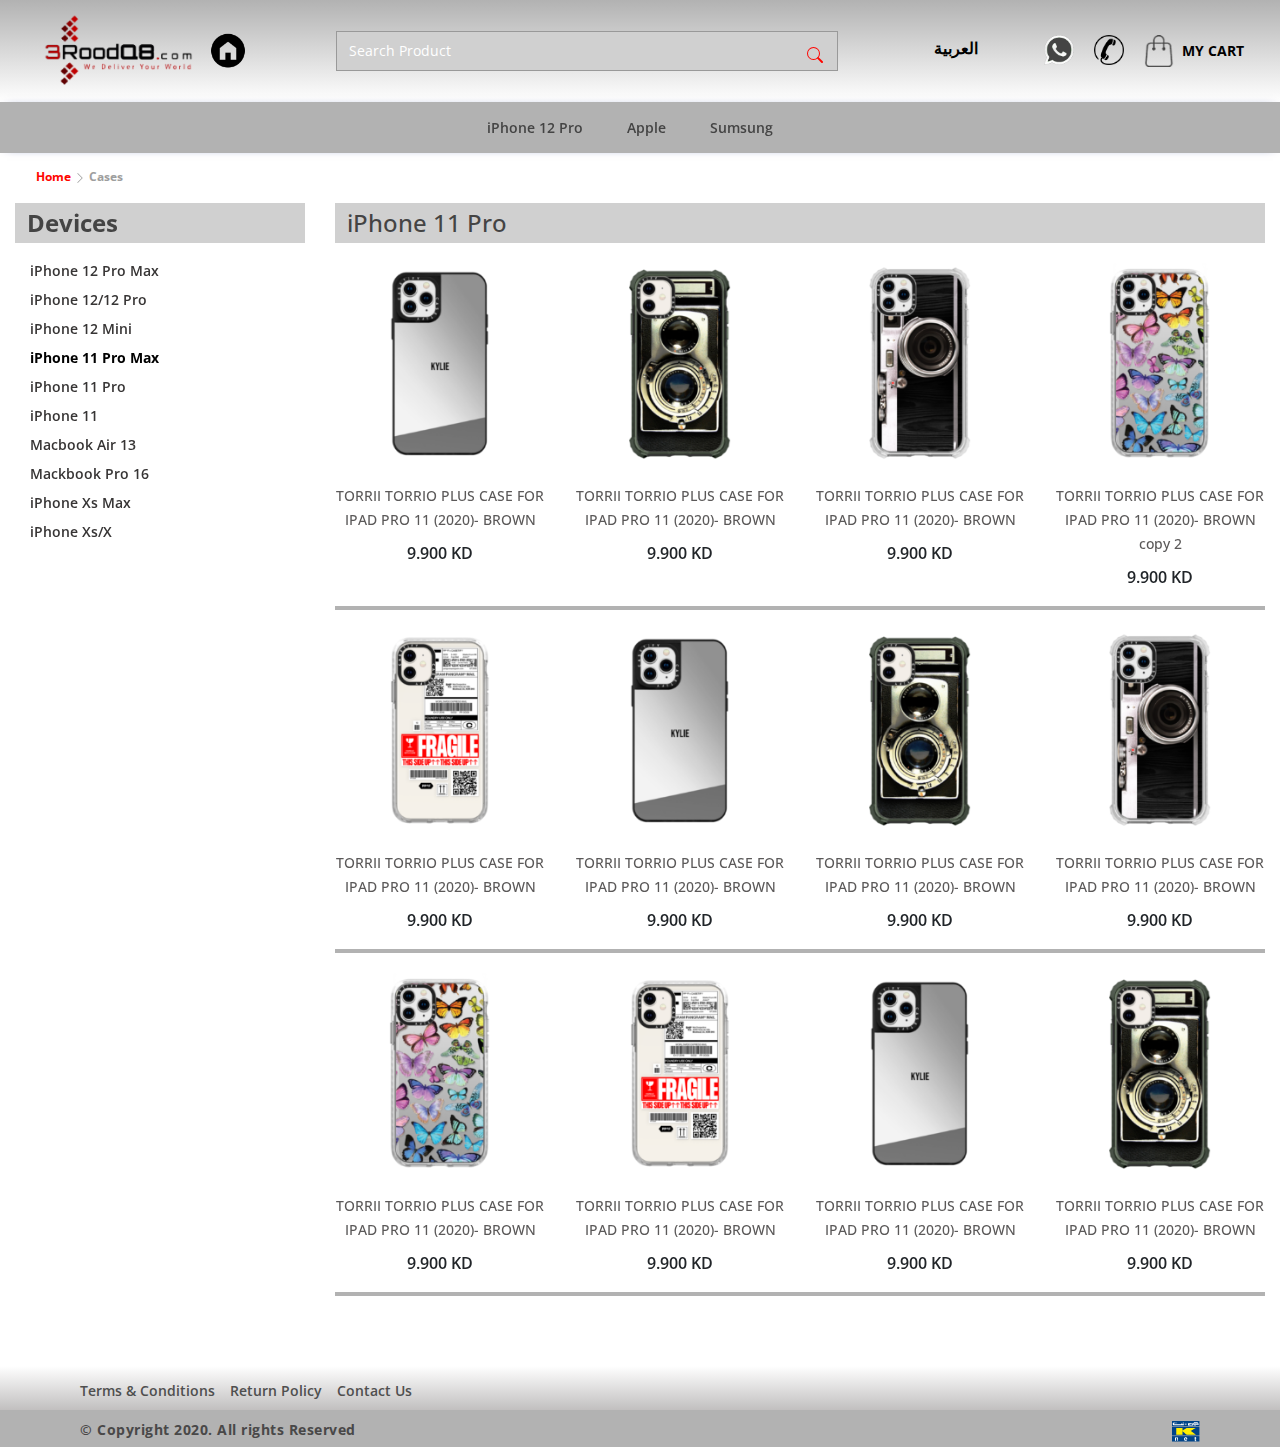
<file: cases.html>
<!DOCTYPE html>
<html lang="en">
<head>
    <meta charset="UTF-8">
    <meta name="viewport" content="width=device-width, initial-scale=1, shrink-to-fit=no">
    <meta http-equiv="X-UA-Compatible" content="ie=edge">
    <title>:: Mobile Cover ::</title>
    <!-- bootstrap css -->
    <link href="css/plugins/bootstrap.min.css" rel="stylesheet">
    <!-- fontawesome css -->
    <link href="css/plugins/fontawesome.min.css" rel="stylesheet">
    <!-- google font -->
    <link href="https://fonts.googleapis.com/css2?family=Open+Sans:wght@300;400;600;700;800&display=swap" rel="stylesheet">    <link href="css/plugins/slick.css" rel="stylesheet">
    <link href="css/plugins/slick-theme.css" rel="stylesheet"> 
    <link href="css/plugins/owl.carousel.min.css" rel="stylesheet" >
    <link href="css/plugins/owl.theme.default.min.css" rel="stylesheet" >

       <!-- custom style css -->
    <link href="css/style.css" rel="stylesheet">
    <!-- responsive css -->
    <link href="css/responsive.css" rel="stylesheet">
    <!-- modernizr js -->
    <script src="js/plugins/modernizr.js"></script>
</head>
<body>
<!-- ---------------header area start------------- -->
<header>
  <div class="header-main">
  <div class="logo-area">
    <div class="logo-pic">
      <a href="index.html"><img src="images/logo.png" alt=""></a>
    </div>
    <div class="icon-pic">
      <a href="index.html"><img src="images/home-icon.png" alt=""></a>
    </div>
    
  </div>
  <div class="search-area">
    <div class="form-group">
    <input type="text" class="form-control" placeholder="Search Product">
    <div class="srch-icon">
    <button>
    <svg width="1em" height="1em" viewBox="0 0 16 16" class="bi bi-search" fill="#FF0500" xmlns="http://www.w3.org/2000/svg">
    <path fill-rule="evenodd" d="M10.442 10.442a1 1 0 0 1 1.415 0l3.85 3.85a1 1 0 0 1-1.414 1.415l-3.85-3.85a1 1 0 0 1 0-1.415z"></path>
    <path fill-rule="evenodd" d="M6.5 12a5.5 5.5 0 1 0 0-11 5.5 5.5 0 0 0 0 11zM13 6.5a6.5 6.5 0 1 1-13 0 6.5 6.5 0 0 1 13 0z"></path>
    </svg>
    </button>
    </div>
    </div>
    <div class="sm-srch">
    <a href="#">
    <div class="srch-icon">
    <svg width="1em" height="1em" viewBox="0 0 16 16" class="bi bi-search" fill="#FF0500" xmlns="http://www.w3.org/2000/svg">
    <path fill-rule="evenodd" d="M10.442 10.442a1 1 0 0 1 1.415 0l3.85 3.85a1 1 0 0 1-1.414 1.415l-3.85-3.85a1 1 0 0 1 0-1.415z"></path>
    <path fill-rule="evenodd" d="M6.5 12a5.5 5.5 0 1 0 0-11 5.5 5.5 0 0 0 0 11zM13 6.5a6.5 6.5 0 1 1-13 0 6.5 6.5 0 0 1 13 0z"></path>
    </svg>
    </div>
    </a>
    </div>

    </div>
    <div class="hedrht">
      <ul>
        <li class="language-set"><button id="language" class="bg-transparent">العربية</button></li>
        <li class="cart-icon"><a href="#"><img src="images/whatsapp.png" alt=""></a></li>
        <li class="cart-icon"><a href="#"><img src="images/call.png" alt=""></a></li>
        <li class="cart-icon cart2"><a href="#"><img src="images/cart-icon2.png" alt=""><span>My Cart</span></a></li>
      </ul>
    </div>
  </div>
  <div class="main-menu-area">
    <div class="navigation-wrap start-header start-style">
    <nav class="navbar navbar-expand-md navbar-light">
    <button class="navbar-toggler" type="button" data-toggle="collapse" data-target="#navbarSupportedContent" aria-controls="navbarSupportedContent" aria-expanded="false" aria-label="Toggle navigation">
    <span class="navbar-toggler-icon"></span>
    </button>
    <div class="collapse navbar-collapse" id="navbarSupportedContent">
    <ul class="navbar-nav py-4 py-md-0">
    <li class="nav-item pl-4 pl-md-0 ml-0">
    <a class="nav-link dropdown-toggle" data-toggle="dropdown" href="solutions.html" role="button" aria-haspopup="true" aria-expanded="false">iPhone 12 Pro</a>
    <div class="dropdown-menu">
    <a class="dropdown-item" href="#">Product Name1</a>
    <a class="dropdown-item" href="#">Product Name2</a>
    <a class="dropdown-item" href="#">Product Name3</a>
    <a class="dropdown-item" href="#">Product Name4</a>
    <a class="dropdown-item" href="#">Product Name5</a>
    <a class="dropdown-item" href="#">Product Name6</a>
    </div>
    </li>
    <li class="nav-item pl-4 pl-md-0 ml-4">
    <a class="nav-link dropdown-toggle" data-toggle="dropdown" href="solutions.html" role="button" aria-haspopup="true" aria-expanded="false">Apple</a>
    </li>
    <li class="nav-item pl-4 pl-md-0 ml-0 ml-md-4">
      <a class="nav-link dropdown-toggle" data-toggle="dropdown" href="solutions.html" role="button" aria-haspopup="true" aria-expanded="false">Sumsung</a>
      </li>
    </ul>
    </div>
    </nav>
    </div>
  </div>
  <!-- ------------cart-item area start------------- -->
  <div class="cart-main-area">
    <div class="head-area">
      <h4>Cart
        <span>
          <svg xmlns="http://www.w3.org/2000/svg" width="23" height="23.828" viewBox="0 0 23 23.828">
            <g id="Icon_feather-arrow-left" data-name="Icon feather-arrow-left" transform="translate(-6.5 -6.086)">
              <path id="Path_3762" data-name="Path 3762" d="M28.5,18H7.5" fill="none" stroke="#535353" stroke-linecap="round" stroke-linejoin="round" stroke-width="2"/>
              <path id="Path_3763" data-name="Path 3763" d="M18,28.5,7.5,18,18,7.5" fill="none" stroke="#535353" stroke-linecap="round" stroke-linejoin="round" stroke-width="2"/>
            </g>
          </svg>
          
        </span>
      </h4>
    </div>
    <div class="all-item">
      <div class="cart-item">
        <div class="pdt-pic-area">
          <div class="pic-area">
            <a href="#">
              <img src="images/cover-01.png" alt="">
            </a>
          </div>
          <ul>
            <li class="updown-btn">
              <span class="input-number-decrement"><svg width="18px" height="18px" viewBox="0 0 16 16" class="bi bi-dash" fill="#212121" xmlns="http://www.w3.org/2000/svg">
                <path fill-rule="evenodd" d="M4 8a.5.5 0 0 1 .5-.5h7a.5.5 0 0 1 0 1h-7A.5.5 0 0 1 4 8z"></path>
              </svg></span>
              <input class="input-number" type="text" value="1" min="0" max="10">
              <span class="input-number-increment"><svg width="18px" height="18px" viewBox="0 0 16 16" class="bi bi-plus" fill="#212121" xmlns="http://www.w3.org/2000/svg">
                <path fill-rule="evenodd" d="M8 4a.5.5 0 0 1 .5.5v3h3a.5.5 0 0 1 0 1h-3v3a.5.5 0 0 1-1 0v-3h-3a.5.5 0 0 1 0-1h3v-3A.5.5 0 0 1 8 4z"></path>
              </svg></span>
              </li>
         </ul>
        </div>
        <div class="pdt-info">
          <ul>
            <li><a href="#">Custom Phone Case</a></li>
            <li>Brand Name</li>
            <li>Color:<span style="background: #000"><i class="fas fa-square"></i></span></li>
            <li>KD 50.000</li>
          </ul>

        </div>
        <div class="remove-part">
          <a href="#">Remove</a>
        </div>
      </div>

      <div class="cart-item">
        <div class="pdt-pic-area">
          <div class="pic-area">
            <a href="#">
              <img src="images/cover-01.png" alt="">
            </a>
          </div>
          <ul>
            <li class="updown-btn">
              <span class="input-number-decrement"><svg width="18px" height="18px" viewBox="0 0 16 16" class="bi bi-dash" fill="#212121" xmlns="http://www.w3.org/2000/svg">
                <path fill-rule="evenodd" d="M4 8a.5.5 0 0 1 .5-.5h7a.5.5 0 0 1 0 1h-7A.5.5 0 0 1 4 8z"></path>
              </svg></span>
              <input class="input-number" type="text" value="1" min="0" max="10">
              <span class="input-number-increment"><svg width="18px" height="18px" viewBox="0 0 16 16" class="bi bi-plus" fill="#212121" xmlns="http://www.w3.org/2000/svg">
                <path fill-rule="evenodd" d="M8 4a.5.5 0 0 1 .5.5v3h3a.5.5 0 0 1 0 1h-3v3a.5.5 0 0 1-1 0v-3h-3a.5.5 0 0 1 0-1h3v-3A.5.5 0 0 1 8 4z"></path>
              </svg></span>
              </li>
         </ul>
        </div>
        <div class="pdt-info">
          <ul>
            <li><a href="#">Custom Phone Case</a></li>
            <li>Brand Name</li>
            <li>Color:<span style="background: #e53838;"><i class="fas fa-square"></i></span></li>
            <li>KD 50.000</li>
          </ul>
        </div>
        <div class="remove-part">
          <a href="#">Remove</a>
        </div>
      </div>

      <div class="cart-item">
        <div class="pdt-pic-area">
          <div class="pic-area">
            <a href="#">
              <img src="images/cover-01.png" alt="">
            </a>
          </div>
          <ul>
            <li class="updown-btn">
              <span class="input-number-decrement"><svg width="18px" height="18px" viewBox="0 0 16 16" class="bi bi-dash" fill="#212121" xmlns="http://www.w3.org/2000/svg">
                <path fill-rule="evenodd" d="M4 8a.5.5 0 0 1 .5-.5h7a.5.5 0 0 1 0 1h-7A.5.5 0 0 1 4 8z"></path>
              </svg></span>
              <input class="input-number" type="text" value="1" min="0" max="10">
              <span class="input-number-increment"><svg width="18px" height="18px" viewBox="0 0 16 16" class="bi bi-plus" fill="#212121" xmlns="http://www.w3.org/2000/svg">
                <path fill-rule="evenodd" d="M8 4a.5.5 0 0 1 .5.5v3h3a.5.5 0 0 1 0 1h-3v3a.5.5 0 0 1-1 0v-3h-3a.5.5 0 0 1 0-1h3v-3A.5.5 0 0 1 8 4z"></path>
              </svg></span>
              </li>
         </ul>
        </div>
        <div class="pdt-info">
          <ul>
            <li><a href="#">Custom Phone Case</a></li>
            <li>Brand Name</li>
            <li>Color:<span style="background: #610303;"><i class="fas fa-square"></i></span></li>
            <li>KD 50.000</li>
          </ul>

        </div>
        <div class="remove-part">
          <a href="#">Remove</a>
        </div>
      </div>

      <div class="cart-item">
        <div class="pdt-pic-area">
          <div class="pic-area">
            <a href="#">
              <img src="images/cover-01.png" alt="">
            </a>
          </div>
          <ul>
            <li class="updown-btn">
              <span class="input-number-decrement"><svg width="18px" height="18px" viewBox="0 0 16 16" class="bi bi-dash" fill="#212121" xmlns="http://www.w3.org/2000/svg">
                <path fill-rule="evenodd" d="M4 8a.5.5 0 0 1 .5-.5h7a.5.5 0 0 1 0 1h-7A.5.5 0 0 1 4 8z"></path>
              </svg></span>
              <input class="input-number" type="text" value="1" min="0" max="10">
              <span class="input-number-increment"><svg width="18px" height="18px" viewBox="0 0 16 16" class="bi bi-plus" fill="#212121" xmlns="http://www.w3.org/2000/svg">
                <path fill-rule="evenodd" d="M8 4a.5.5 0 0 1 .5.5v3h3a.5.5 0 0 1 0 1h-3v3a.5.5 0 0 1-1 0v-3h-3a.5.5 0 0 1 0-1h3v-3A.5.5 0 0 1 8 4z"></path>
              </svg></span>
              </li>
         </ul>
        </div>
        <div class="pdt-info">
          <ul>
            <li><a href="#">Custom Phone Case</a></li>
            <li>Brand Name</li>
            <li>Color:<span style="background: #0da1e6;"><i class="fas fa-square"></i></span></li>
            <li>KD 50.000</li>
          </ul>
        </div>
        <div class="remove-part">
          <a href="#">Remove</a>
        </div>
      </div>

      <div class="cart-item">
        <div class="pdt-pic-area">
          <div class="pic-area">
            <a href="#">
              <img src="images/cover-01.png" alt="">
            </a>
          </div>
          <ul>
            <li class="updown-btn">
              <span class="input-number-decrement"><svg width="18px" height="18px" viewBox="0 0 16 16" class="bi bi-dash" fill="#212121" xmlns="http://www.w3.org/2000/svg">
                <path fill-rule="evenodd" d="M4 8a.5.5 0 0 1 .5-.5h7a.5.5 0 0 1 0 1h-7A.5.5 0 0 1 4 8z"></path>
              </svg></span>
              <input class="input-number" type="text" value="1" min="0" max="10">
              <span class="input-number-increment"><svg width="18px" height="18px" viewBox="0 0 16 16" class="bi bi-plus" fill="#212121" xmlns="http://www.w3.org/2000/svg">
                <path fill-rule="evenodd" d="M8 4a.5.5 0 0 1 .5.5v3h3a.5.5 0 0 1 0 1h-3v3a.5.5 0 0 1-1 0v-3h-3a.5.5 0 0 1 0-1h3v-3A.5.5 0 0 1 8 4z"></path>
              </svg></span>
              </li>
         </ul>
        </div>
        <div class="pdt-info">
          <ul>
            <li><a href="#">Custom Phone Case</a></li>
            <li>Brand Name</li>
            <li>Color:<span style="background: #ec9b05;"><i class="fas fa-square"></i></span></li>
            <li>KD 50.000</li>
          </ul>

        </div>
        <div class="remove-part">
          <a href="#">Remove</a>
        </div>
      </div>

      <div class="cart-item">
        <div class="pdt-pic-area">
          <div class="pic-area">
            <a href="#">
              <img src="images/cover-01.png" alt="">
            </a>
          </div>
          <ul>
            <li class="updown-btn">
              <span class="input-number-decrement"><svg width="18px" height="18px" viewBox="0 0 16 16" class="bi bi-dash" fill="#212121" xmlns="http://www.w3.org/2000/svg">
                <path fill-rule="evenodd" d="M4 8a.5.5 0 0 1 .5-.5h7a.5.5 0 0 1 0 1h-7A.5.5 0 0 1 4 8z"></path>
              </svg></span>
              <input class="input-number" type="text" value="1" min="0" max="10">
              <span class="input-number-increment"><svg width="18px" height="18px" viewBox="0 0 16 16" class="bi bi-plus" fill="#212121" xmlns="http://www.w3.org/2000/svg">
                <path fill-rule="evenodd" d="M8 4a.5.5 0 0 1 .5.5v3h3a.5.5 0 0 1 0 1h-3v3a.5.5 0 0 1-1 0v-3h-3a.5.5 0 0 1 0-1h3v-3A.5.5 0 0 1 8 4z"></path>
              </svg></span>
              </li>
         </ul>
        </div>
        <div class="pdt-info">
          <ul>
            <li><a href="#">Custom Phone Case</a></li>
            <li>Brand Name</li>
            <li>Color:<span style="background: #02743b;"><i class="fas fa-square"></i></span></li>
            <li>KD 50.000</li>
          </ul>
        </div>
        <div class="remove-part">
          <a href="#">Remove</a>
        </div>
      </div>

    </div>
    <div class="btn-area">
      <a href="#" class="btn-type1">checkout</a>
    </div>
    
  </div>
  <!-- ------------cart-item area close------------- -->


</header>
<!-- ---------------header area close------------- -->
<!-- ----------breadcrumb area start------------- -->
<div class="breadcrumb-area">
  <ul>
    <li><a href="index.html">Home</a></li>
    <li><span>
      <svg width="1em" height="1em" viewBox="0 0 16 16" class="bi bi-chevron-right" fill="#9E9E9E" xmlns="http://www.w3.org/2000/svg">
        <path fill-rule="evenodd" d="M4.646 1.646a.5.5 0 0 1 .708 0l6 6a.5.5 0 0 1 0 .708l-6 6a.5.5 0 0 1-.708-.708L10.293 8 4.646 2.354a.5.5 0 0 1 0-.708z"/>
      </svg>
    </span></li>
    <li>Cases</li>

  </ul>
</div>
<!-- ----------breadcrumb area close------------- -->
<!-- ---------------all acses box area start ------------------->
<section class="all-cases-main">
<div class="container-fluid">
  <div class="row">
    <div class="col-md-4 col-lg-3">
      <!-- <div class="case-main-filter">
        <h3>Filter</h3>
        <div class="all-case-box">
        <div class="case-ctg-box box-1">
          <h4>Device <span>
            <svg width="1em" height="1em" viewBox="0 0 16 16" class="bi bi-chevron-down" fill="currentColor" xmlns="http://www.w3.org/2000/svg">
              <path fill-rule="evenodd" d="M1.646 4.646a.5.5 0 0 1 .708 0L8 10.293l5.646-5.647a.5.5 0 0 1 .708.708l-6 6a.5.5 0 0 1-.708 0l-6-6a.5.5 0 0 1 0-.708z"/>
            </svg>
          </span></h4>
          <div class="ctg-box-inner">
            <h5>iPhone 12 Pro Max</h5>
          </div>
          <div class="ctg-box-inner">
            <h5>iPhone 12 Pro <span>
              <svg width="1em" height="1em" viewBox="0 0 16 16" class="bi bi-chevron-down" fill="currentColor" xmlns="http://www.w3.org/2000/svg">
                <path fill-rule="evenodd" d="M1.646 4.646a.5.5 0 0 1 .708 0L8 10.293l5.646-5.647a.5.5 0 0 1 .708.708l-6 6a.5.5 0 0 1-.708 0l-6-6a.5.5 0 0 1 0-.708z"/>
              </svg>
            </span></h5>
            <ul>
              <li><a href="#">iPhone 12</a></li>
              <li><a href="#">iPhone 11</a></li>
            </ul>
          </div>

          <div class="ctg-box-inner">
            <h5>iPhone X <span>
              <svg width="1em" height="1em" viewBox="0 0 16 16" class="bi bi-chevron-down" fill="currentColor" xmlns="http://www.w3.org/2000/svg">
                <path fill-rule="evenodd" d="M1.646 4.646a.5.5 0 0 1 .708 0L8 10.293l5.646-5.647a.5.5 0 0 1 .708.708l-6 6a.5.5 0 0 1-.708 0l-6-6a.5.5 0 0 1 0-.708z"/>
              </svg>
            </span></h5>
            <ul>
              <li><a href="#">iPhone 8</a></li>
              <li><a href="#">iPhone 7</a></li>
              <li><a href="#">iPhone 6</a></li>
            </ul>
          </div>

        </div>

        <div class="case-ctg-box box-2">
          <h4>Color <span>
            <svg width="1em" height="1em" viewBox="0 0 16 16" class="bi bi-chevron-down" fill="currentColor" xmlns="http://www.w3.org/2000/svg">
              <path fill-rule="evenodd" d="M1.646 4.646a.5.5 0 0 1 .708 0L8 10.293l5.646-5.647a.5.5 0 0 1 .708.708l-6 6a.5.5 0 0 1-.708 0l-6-6a.5.5 0 0 1 0-.708z"/>
            </svg>
          </span></h4>
          <div class="ctg-box-inner">
            <ul>
              <li><a href="#">Red</a></li>
              <li><a href="#">Green</a></li>
              <li><a href="#">Blue</a></li>
            </ul>
          </div>
        </div>

        <div class="case-ctg-box box-3">
          <h4>Prints <span>
            <svg width="1em" height="1em" viewBox="0 0 16 16" class="bi bi-chevron-down" fill="currentColor" xmlns="http://www.w3.org/2000/svg">
              <path fill-rule="evenodd" d="M1.646 4.646a.5.5 0 0 1 .708 0L8 10.293l5.646-5.647a.5.5 0 0 1 .708.708l-6 6a.5.5 0 0 1-.708 0l-6-6a.5.5 0 0 1 0-.708z"/>
            </svg>
          </span></h4>
        </div>

        <div class="case-ctg-box box-4">
          <h4>Customizations <span>
            <svg width="1em" height="1em" viewBox="0 0 16 16" class="bi bi-chevron-down" fill="currentColor" xmlns="http://www.w3.org/2000/svg">
              <path fill-rule="evenodd" d="M1.646 4.646a.5.5 0 0 1 .708 0L8 10.293l5.646-5.647a.5.5 0 0 1 .708.708l-6 6a.5.5 0 0 1-.708 0l-6-6a.5.5 0 0 1 0-.708z"/>
            </svg>
          </span></h4>
        </div>
      </div>
      </div> -->
    
    <section class="main-filter-box">
     <h3>Devices</h3>
     <ul>
       <li><a href="#">iPhone 12 Pro Max</a></li>
       <li><a href="#">iPhone 12/12 Pro</a></li>
       <li><a href="#">iPhone 12 Mini</a></li>
       <li><a href="#" class="active">iPhone 11 Pro Max</a></li>
       <li><a href="#">iPhone 11 Pro</a></li>
       <li><a href="#">iPhone 11</a></li>
       <li><a href="#">Macbook Air 13</a></li>
       <li><a href="#">Mackbook Pro 16</a></li>
       <li><a href="#">iPhone Xs Max</a></li>
       <li><a href="#">iPhone Xs/X</a></li>
     </ul>
    </section>
    
    </div>
    <div class="col-md-8 col-lg-9">
       <div class="all-product-item">
        <div class="product-headline1">
          <h4>iPhone 11 Pro</h4>
        </div>
        <div class="product-area-box">
         <div class="row">
           <div class="col-sm-6 col-md-6 col-lg-3">
            <div class="product-item">
              <div class="pic-area">
                <a href="#">
              <img src="images/product-pic2.png" alt="">
                </a>
              </div>
              <div class="product-info">
                <ul>
                  <li><a href="#">TORRII TORRIO PLUS CASE FOR  IPAD PRO 11 (2020)- BROWN</a></li>
                  <li>9.900 KD</li>
                </ul>
              </div>
              </div>
           </div>

           <div class="col-sm-6 col-md-6 col-lg-3">
            <div class="product-item">
              <div class="pic-area">
                <a href="#">
              <img src="images/product-pic3.png" alt="">
                </a>
              </div>
              <div class="product-info">
                <ul>
                  <li><a href="#">TORRII TORRIO PLUS CASE FOR  IPAD PRO 11 (2020)- BROWN</a></li>
                  <li>9.900 KD</li>
                </ul>
              </div>
              </div>
           </div>

           <div class="col-sm-6 col-md-6 col-lg-3">
            <div class="product-item">
              <div class="pic-area">
                <a href="#">
              <img src="images/product-pic4.png" alt="">
                </a>
              </div>
              <div class="product-info">
                <ul>
                  <li><a href="#">TORRII TORRIO PLUS CASE FOR  IPAD PRO 11 (2020)- BROWN</a></li>
                  <li>9.900 KD</li>
                </ul>
              </div>
              </div>
           </div>

           <div class="col-sm-6 col-md-6 col-lg-3">
            <div class="product-item">
              <div class="pic-area">
                <a href="#">
              <img src="images/product-pic5.png" alt="">
                </a>
              </div>
              <div class="product-info">
                <ul>
                  <li><a href="#">TORRII TORRIO PLUS CASE FOR  IPAD PRO 11 (2020)- BROWN copy 2</a></li>
                  <li>9.900 KD</li>
                </ul>
              </div>
              </div>
           </div>
          </div>
        </div>
          <div class="product-area-box">
           <div class="row">
            <div class="col-xs-6 col-sm-6 col-md-6 col-lg-3">
              <div class="product-item">
                <div class="pic-area">
                  <a href="#">
                <img src="images/product-pic1.png" alt="">
                  </a>
                </div>
                <div class="product-info">
                  <ul>
                    <li><a href="#">TORRII TORRIO PLUS CASE FOR  IPAD PRO 11 (2020)- BROWN</a></li>
                    <li>9.900 KD</li>
                  </ul>
                </div>
                </div>
             </div>
  
             <div class="col-xs-6 col-sm-6 col-md-6 col-lg-3">
              <div class="product-item">
                <div class="pic-area">
                  <a href="#">
                <img src="images/product-pic2.png" alt="">
                  </a>
                </div>
                <div class="product-info">
                  <ul>
                    <li><a href="#">TORRII TORRIO PLUS CASE FOR  IPAD PRO 11 (2020)- BROWN</a></li>
                    <li>9.900 KD</li>
                  </ul>
                </div>
                </div>
             </div>
  
             <div class="col-xs-6 col-sm-6 col-md-6 col-lg-3">
              <div class="product-item">
                <div class="pic-area">
                  <a href="#">
                <img src="images/product-pic3.png" alt="">
                  </a>
                </div>
                <div class="product-info">
                  <ul>
                    <li><a href="#">TORRII TORRIO PLUS CASE FOR  IPAD PRO 11 (2020)- BROWN</a></li>
                    <li>9.900 KD</li>
                  </ul>
                </div>
                </div>
             </div>
  
             <div class="col-xs-6 col-sm-6 col-md-6 col-lg-3">
              <div class="product-item">
                <div class="pic-area">
                  <a href="#">
                <img src="images/product-pic4.png" alt="">
                  </a>
                </div>
                <div class="product-info">
                  <ul>
                    <li><a href="#">TORRII TORRIO PLUS CASE FOR  IPAD PRO 11 (2020)- BROWN</a></li>
                    <li>9.900 KD</li>
                  </ul>
                </div>
                </div>
             </div>
           </div>
          </div>
           <div class="product-area-box">
           <div class="row">
            <div class="col-xs-6 col-sm-6 col-md-6 col-lg-3">
              <div class="product-item">
                <div class="pic-area">
                  <a href="#">
                <img src="images/product-pic5.png" alt="">
                  </a>
                </div>
                <div class="product-info">
                  <ul>
                    <li><a href="#">TORRII TORRIO PLUS CASE FOR  IPAD PRO 11 (2020)- BROWN</a></li>
                    <li>9.900 KD</li>
                  </ul>
                </div>
                </div>
             </div>
  
             <div class="col-xs-6 col-sm-6 col-md-6 col-lg-3">
              <div class="product-item">
                <div class="pic-area">
                  <a href="#">
                <img src="images/product-pic1.png" alt="">
                  </a>
                </div>
                <div class="product-info">
                  <ul>
                    <li><a href="#">TORRII TORRIO PLUS CASE FOR  IPAD PRO 11 (2020)- BROWN</a></li>
                    <li>9.900 KD</li>
                  </ul>
                </div>
                </div>
             </div>
  
             <div class="col-xs-6 col-sm-6 col-md-6 col-lg-3">
              <div class="product-item">
                <div class="pic-area">
                  <a href="#">
                <img src="images/product-pic2.png" alt="">
                  </a>
                </div>
                <div class="product-info">
                  <ul>
                    <li><a href="#">TORRII TORRIO PLUS CASE FOR  IPAD PRO 11 (2020)- BROWN</a></li>
                    <li>9.900 KD</li>
                  </ul>
                </div>
                </div>
             </div>
  
             <div class="col-xs-6 col-sm-6 col-md-6 col-lg-3">
              <div class="product-item">
                <div class="pic-area">
                  <a href="#">
                <img src="images/product-pic3.png" alt="">
                  </a>
                </div>
                <div class="product-info">
                  <ul>
                    <li><a href="#">TORRII TORRIO PLUS CASE FOR  IPAD PRO 11 (2020)- BROWN</a></li>
                    <li>9.900 KD</li>
                  </ul>
                </div>
                </div>
             </div>
           </div>
          </div>


         <!-- <div class="button-area">
           <a href="#" class="btn">Load More</a>
         </div> -->
       </div>
    </div>
  </div>
</div>
</section>
<!-- ---------------all acses box area close ------------------->

<!-- ------------footer area start--------------- -->
<footer>
  <div class="container">
    <!-- <div class="row">
      <div class="col-sm-3">
        <div class="footer-area-box">
          <h4>3Rood</h4>
          <ul>
            <li>Best Cases For Every Phone In The Universe</li>
          </ul>
        </div>
      </div>

      <div class="col-sm-3">
        <div class="footer-area-box">
          <h4>Explore</h4>
          <ul>
            <li><a href="#">iPhone Cases</a></li>
            <li><a href="#">Samsung Cases</a></li>
            <li><a href="#">Huawei Cases</a></li>
            <li><a href="#">Sony Cases</a></li>

          </ul>
        </div>
      </div>

      <div class="col-sm-3">
        <div class="footer-area-box">
          <h4>More Info</h4>
          <ul>
            <li><a href="#">Terms & Conditions</a></li>
            <li><a href="#">Privacy Policy</a></li>
            <li><a href="#">Delivery Information</a></li>

          </ul>
        </div>
      </div>

      <div class="col-sm-3">
        <div class="footer-area-box">
          <h4>Contact</h4>
          <ul>
            <li><a href="#">info@3rood.com</a></li>
          </ul>
       <div class="media-icon">
         <ul>
           <li><a href="#"><img src="images/facebook-icon.png" alt=""></a></li>
           <li><a href="#"><img src="images/snapchat-icon.png" alt=""></a></li>
           <li><a href="#"><img src="images/twitter-icon.png" alt=""></a></li>
           <li><a href="#"><img src="images/instagram-icon.png" alt=""></a></li>

         </ul>
       </div>
        </div>
      </div>


    </div> -->
     <div class="footer-menu">
       <ul>
         <li><a href="#">Terms & Conditions</a></li>
         <li><a href="#">Return Policy</a></li>
         <li><a href="#">Contact Us</a></li>
       </ul>
     </div>
  </div>
  <!-- ------copyright area ------>
  <div class="copyright-area">
    <div class="container">
      <div class="copyright-part">
      <p>&copy Copyright 2020. All rights Reserved</p>
      <ul>
        <!-- <li><a href="#"><img src="images/visa-card.png" alt=""></a></li>
        <li><a href="#"><img src="images/master-card.png" alt=""></a></li> -->
        <li><a href="#"><img src="images/k-card.png" alt=""></a></li>
      </ul>
    </div>
    </div>
  </div>

</footer>
<!-- ------------footer area close--------------- -->


<script src="js/plugins/jquery-3.4.1.min.js"></script>
<!-- popper js -->
<script src="js/plugins/popper.min.js"></script>
<!-- bootstrap js -->
<script src="js/plugins/bootstrap.min.js"></script>
<!-- owl carousel -->
  <script src="js/plugins/owl.carousel.min.js"></script>
<!--slick js-->
  <script src="js/plugins/slick.min.js"></script>
<!-- main js -->
<script src="js/main.js"></script>
</body>
</html>
</file>
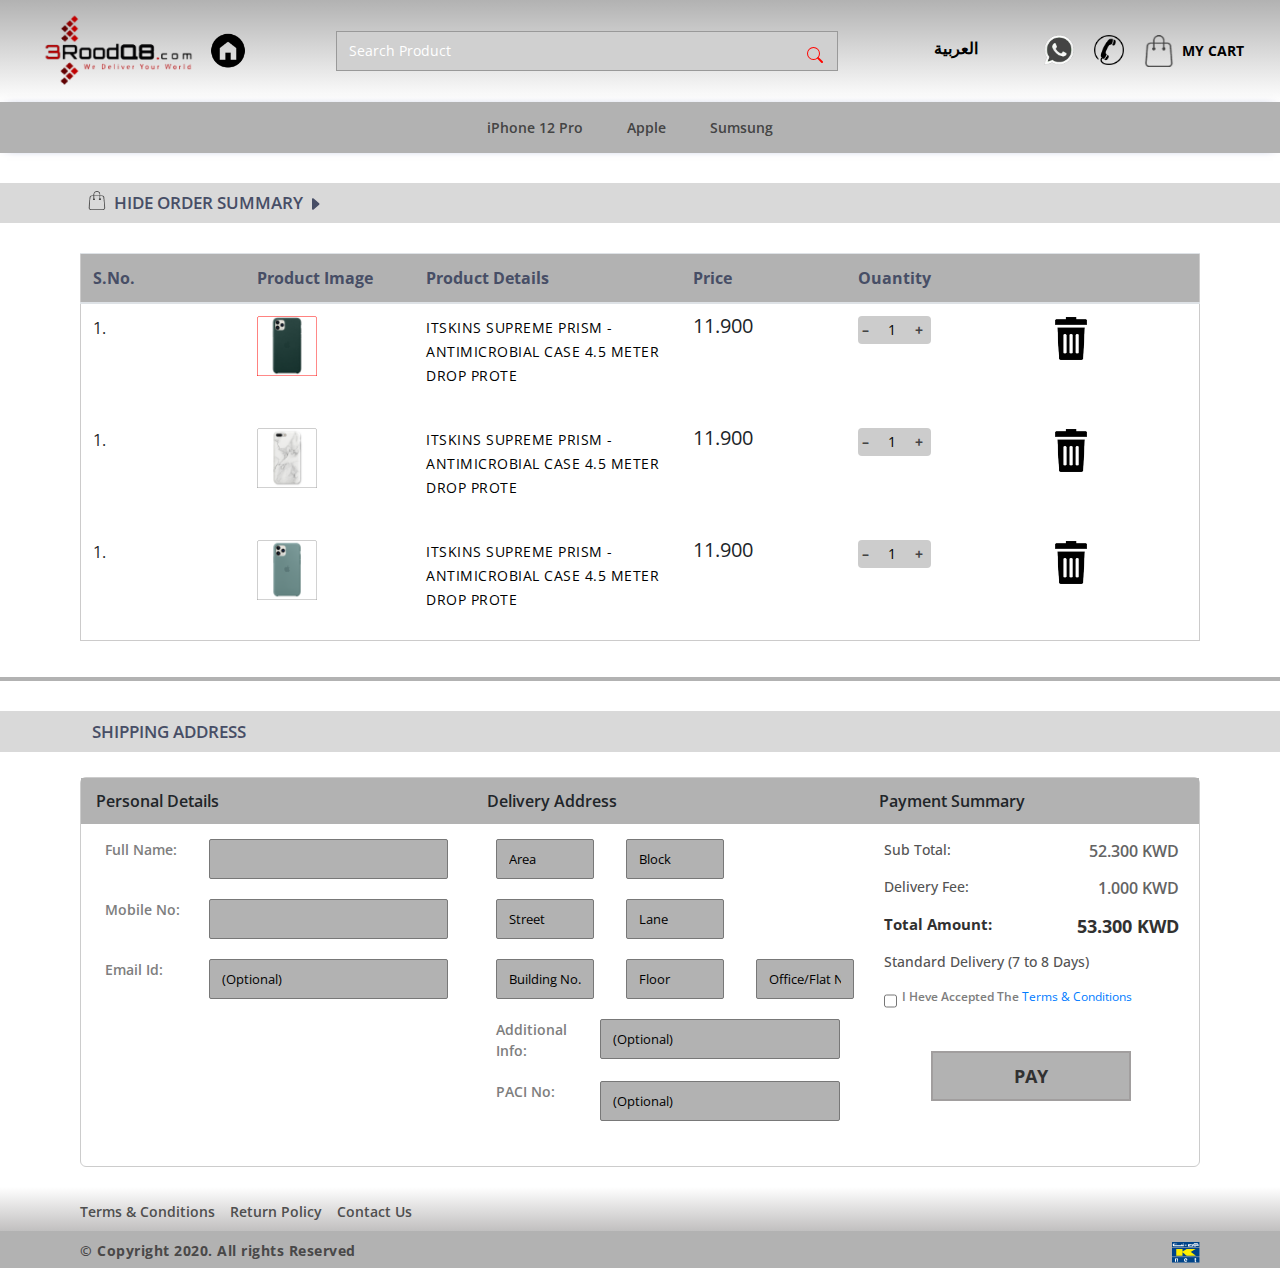
<file: checkout.html>
<!DOCTYPE html>
<html lang="en">
<head>
    <meta charset="UTF-8">
    <meta name="viewport" content="width=device-width, initial-scale=1, shrink-to-fit=no">
    <meta http-equiv="X-UA-Compatible" content="ie=edge">
    <title>:: Mobile Cover ::</title>
    <!-- bootstrap css -->
    <link href="css/plugins/bootstrap.min.css" rel="stylesheet">
    <!-- fontawesome css -->
    <link href="css/plugins/fontawesome.min.css" rel="stylesheet">
    <!-- google font -->
    <link href="https://fonts.googleapis.com/css2?family=Open+Sans:wght@300;400;600;700;800&display=swap" rel="stylesheet">    <link href="css/plugins/slick.css" rel="stylesheet">
    <link href="css/plugins/slick-theme.css" rel="stylesheet"> 
    <link href="css/plugins/owl.carousel.min.css" rel="stylesheet" >
    <link href="css/plugins/owl.theme.default.min.css" rel="stylesheet" >

       <!-- custom style css -->
    <link href="css/style.css" rel="stylesheet">
    <!-- responsive css -->
    <link href="css/responsive.css" rel="stylesheet">
    <!-- modernizr js -->
    <script src="js/plugins/modernizr.js"></script>
</head>
<body>
<!-- ---------------header area start------------- -->
<header>
  <div class="header-main">
  <div class="logo-area">
    <div class="logo-pic">
      <a href="index.html"><img src="images/logo.png" alt=""></a>
    </div>
    <div class="icon-pic">
      <a href="index.html"><img src="images/home-icon.png" alt=""></a>
    </div>
    
  </div>
  <div class="search-area">
    <div class="form-group">
    <input type="text" class="form-control" placeholder="Search Product">
    <div class="srch-icon">
    <button>
    <svg width="1em" height="1em" viewBox="0 0 16 16" class="bi bi-search" fill="#FF0500" xmlns="http://www.w3.org/2000/svg">
    <path fill-rule="evenodd" d="M10.442 10.442a1 1 0 0 1 1.415 0l3.85 3.85a1 1 0 0 1-1.414 1.415l-3.85-3.85a1 1 0 0 1 0-1.415z"></path>
    <path fill-rule="evenodd" d="M6.5 12a5.5 5.5 0 1 0 0-11 5.5 5.5 0 0 0 0 11zM13 6.5a6.5 6.5 0 1 1-13 0 6.5 6.5 0 0 1 13 0z"></path>
    </svg>
    </button>
    </div>
    </div>
    <div class="sm-srch">
    <a href="#">
    <div class="srch-icon">
    <svg width="1em" height="1em" viewBox="0 0 16 16" class="bi bi-search" fill="#FF0500" xmlns="http://www.w3.org/2000/svg">
    <path fill-rule="evenodd" d="M10.442 10.442a1 1 0 0 1 1.415 0l3.85 3.85a1 1 0 0 1-1.414 1.415l-3.85-3.85a1 1 0 0 1 0-1.415z"></path>
    <path fill-rule="evenodd" d="M6.5 12a5.5 5.5 0 1 0 0-11 5.5 5.5 0 0 0 0 11zM13 6.5a6.5 6.5 0 1 1-13 0 6.5 6.5 0 0 1 13 0z"></path>
    </svg>
    </div>
    </a>
    </div>

    </div>
    <div class="hedrht">
      <ul>
        <li class="language-set"><button id="language" class="bg-transparent">العربية</button></li>
        <li class="cart-icon"><a href="#"><img src="images/whatsapp.png" alt=""></a></li>
        <li class="cart-icon"><a href="#"><img src="images/call.png" alt=""></a></li>
        <li class="cart-icon cart2"><a href="#"><img src="images/cart-icon2.png" alt=""><span>My Cart</span></a></li>
      </ul>
    </div>
  </div>
  <div class="main-menu-area">
    <div class="navigation-wrap start-header start-style">
    <nav class="navbar navbar-expand-md navbar-light">
    <button class="navbar-toggler" type="button" data-toggle="collapse" data-target="#navbarSupportedContent" aria-controls="navbarSupportedContent" aria-expanded="false" aria-label="Toggle navigation">
    <span class="navbar-toggler-icon"></span>
    </button>
    <div class="collapse navbar-collapse" id="navbarSupportedContent">
    <ul class="navbar-nav py-4 py-md-0">
    <li class="nav-item pl-4 pl-md-0 ml-0">
    <a class="nav-link dropdown-toggle" data-toggle="dropdown" href="solutions.html" role="button" aria-haspopup="true" aria-expanded="false">iPhone 12 Pro</a>
    <div class="dropdown-menu">
    <a class="dropdown-item" href="#">Product Name1</a>
    <a class="dropdown-item" href="#">Product Name2</a>
    <a class="dropdown-item" href="#">Product Name3</a>
    <a class="dropdown-item" href="#">Product Name4</a>
    <a class="dropdown-item" href="#">Product Name5</a>
    <a class="dropdown-item" href="#">Product Name6</a>
    </div>
    </li>
    <li class="nav-item pl-4 pl-md-0 ml-4">
    <a class="nav-link dropdown-toggle" data-toggle="dropdown" href="solutions.html" role="button" aria-haspopup="true" aria-expanded="false">Apple</a>
    </li>
    <li class="nav-item pl-4 pl-md-0 ml-0 ml-md-4">
      <a class="nav-link dropdown-toggle" data-toggle="dropdown" href="solutions.html" role="button" aria-haspopup="true" aria-expanded="false">Sumsung</a>
      </li>
    </ul>
    </div>
    </nav>
    </div>
  </div>
  <!-- ------------cart-item area start------------- -->
  <div class="cart-main-area">
    <div class="head-area">
      <h4>Cart
        <span>
          <svg xmlns="http://www.w3.org/2000/svg" width="23" height="23.828" viewBox="0 0 23 23.828">
            <g id="Icon_feather-arrow-left" data-name="Icon feather-arrow-left" transform="translate(-6.5 -6.086)">
              <path id="Path_3762" data-name="Path 3762" d="M28.5,18H7.5" fill="none" stroke="#535353" stroke-linecap="round" stroke-linejoin="round" stroke-width="2"/>
              <path id="Path_3763" data-name="Path 3763" d="M18,28.5,7.5,18,18,7.5" fill="none" stroke="#535353" stroke-linecap="round" stroke-linejoin="round" stroke-width="2"/>
            </g>
          </svg>
          
        </span>
      </h4>
    </div>
    <div class="all-item">
      <div class="cart-item">
        <div class="pdt-pic-area">
          <div class="pic-area">
            <a href="#">
              <img src="images/cover-01.png" alt="">
            </a>
          </div>
          <ul>
            <li class="updown-btn">
              <span class="input-number-decrement"><svg width="18px" height="18px" viewBox="0 0 16 16" class="bi bi-dash" fill="#212121" xmlns="http://www.w3.org/2000/svg">
                <path fill-rule="evenodd" d="M4 8a.5.5 0 0 1 .5-.5h7a.5.5 0 0 1 0 1h-7A.5.5 0 0 1 4 8z"></path>
              </svg></span>
              <input class="input-number" type="text" value="1" min="0" max="10">
              <span class="input-number-increment"><svg width="18px" height="18px" viewBox="0 0 16 16" class="bi bi-plus" fill="#212121" xmlns="http://www.w3.org/2000/svg">
                <path fill-rule="evenodd" d="M8 4a.5.5 0 0 1 .5.5v3h3a.5.5 0 0 1 0 1h-3v3a.5.5 0 0 1-1 0v-3h-3a.5.5 0 0 1 0-1h3v-3A.5.5 0 0 1 8 4z"></path>
              </svg></span>
              </li>
         </ul>
        </div>
        <div class="pdt-info">
          <ul>
            <li><a href="#">Custom Phone Case</a></li>
            <li>Brand Name</li>
            <li>Color:<span style="background: #000"><i class="fas fa-square"></i></span></li>
            <li>KD 50.000</li>
          </ul>

        </div>
        <div class="remove-part">
          <a href="#">Remove</a>
        </div>
      </div>

      <div class="cart-item">
        <div class="pdt-pic-area">
          <div class="pic-area">
            <a href="#">
              <img src="images/cover-01.png" alt="">
            </a>
          </div>
          <ul>
            <li class="updown-btn">
              <span class="input-number-decrement"><svg width="18px" height="18px" viewBox="0 0 16 16" class="bi bi-dash" fill="#212121" xmlns="http://www.w3.org/2000/svg">
                <path fill-rule="evenodd" d="M4 8a.5.5 0 0 1 .5-.5h7a.5.5 0 0 1 0 1h-7A.5.5 0 0 1 4 8z"></path>
              </svg></span>
              <input class="input-number" type="text" value="1" min="0" max="10">
              <span class="input-number-increment"><svg width="18px" height="18px" viewBox="0 0 16 16" class="bi bi-plus" fill="#212121" xmlns="http://www.w3.org/2000/svg">
                <path fill-rule="evenodd" d="M8 4a.5.5 0 0 1 .5.5v3h3a.5.5 0 0 1 0 1h-3v3a.5.5 0 0 1-1 0v-3h-3a.5.5 0 0 1 0-1h3v-3A.5.5 0 0 1 8 4z"></path>
              </svg></span>
              </li>
         </ul>
        </div>
        <div class="pdt-info">
          <ul>
            <li><a href="#">Custom Phone Case</a></li>
            <li>Brand Name</li>
            <li>Color:<span style="background: #e53838;"><i class="fas fa-square"></i></span></li>
            <li>KD 50.000</li>
          </ul>
        </div>
        <div class="remove-part">
          <a href="#">Remove</a>
        </div>
      </div>

      <div class="cart-item">
        <div class="pdt-pic-area">
          <div class="pic-area">
            <a href="#">
              <img src="images/cover-01.png" alt="">
            </a>
          </div>
          <ul>
            <li class="updown-btn">
              <span class="input-number-decrement"><svg width="18px" height="18px" viewBox="0 0 16 16" class="bi bi-dash" fill="#212121" xmlns="http://www.w3.org/2000/svg">
                <path fill-rule="evenodd" d="M4 8a.5.5 0 0 1 .5-.5h7a.5.5 0 0 1 0 1h-7A.5.5 0 0 1 4 8z"></path>
              </svg></span>
              <input class="input-number" type="text" value="1" min="0" max="10">
              <span class="input-number-increment"><svg width="18px" height="18px" viewBox="0 0 16 16" class="bi bi-plus" fill="#212121" xmlns="http://www.w3.org/2000/svg">
                <path fill-rule="evenodd" d="M8 4a.5.5 0 0 1 .5.5v3h3a.5.5 0 0 1 0 1h-3v3a.5.5 0 0 1-1 0v-3h-3a.5.5 0 0 1 0-1h3v-3A.5.5 0 0 1 8 4z"></path>
              </svg></span>
              </li>
         </ul>
        </div>
        <div class="pdt-info">
          <ul>
            <li><a href="#">Custom Phone Case</a></li>
            <li>Brand Name</li>
            <li>Color:<span style="background: #610303;"><i class="fas fa-square"></i></span></li>
            <li>KD 50.000</li>
          </ul>

        </div>
        <div class="remove-part">
          <a href="#">Remove</a>
        </div>
      </div>

      <div class="cart-item">
        <div class="pdt-pic-area">
          <div class="pic-area">
            <a href="#">
              <img src="images/cover-01.png" alt="">
            </a>
          </div>
          <ul>
            <li class="updown-btn">
              <span class="input-number-decrement"><svg width="18px" height="18px" viewBox="0 0 16 16" class="bi bi-dash" fill="#212121" xmlns="http://www.w3.org/2000/svg">
                <path fill-rule="evenodd" d="M4 8a.5.5 0 0 1 .5-.5h7a.5.5 0 0 1 0 1h-7A.5.5 0 0 1 4 8z"></path>
              </svg></span>
              <input class="input-number" type="text" value="1" min="0" max="10">
              <span class="input-number-increment"><svg width="18px" height="18px" viewBox="0 0 16 16" class="bi bi-plus" fill="#212121" xmlns="http://www.w3.org/2000/svg">
                <path fill-rule="evenodd" d="M8 4a.5.5 0 0 1 .5.5v3h3a.5.5 0 0 1 0 1h-3v3a.5.5 0 0 1-1 0v-3h-3a.5.5 0 0 1 0-1h3v-3A.5.5 0 0 1 8 4z"></path>
              </svg></span>
              </li>
         </ul>
        </div>
        <div class="pdt-info">
          <ul>
            <li><a href="#">Custom Phone Case</a></li>
            <li>Brand Name</li>
            <li>Color:<span style="background: #0da1e6;"><i class="fas fa-square"></i></span></li>
            <li>KD 50.000</li>
          </ul>
        </div>
        <div class="remove-part">
          <a href="#">Remove</a>
        </div>
      </div>

      <div class="cart-item">
        <div class="pdt-pic-area">
          <div class="pic-area">
            <a href="#">
              <img src="images/cover-01.png" alt="">
            </a>
          </div>
          <ul>
            <li class="updown-btn">
              <span class="input-number-decrement"><svg width="18px" height="18px" viewBox="0 0 16 16" class="bi bi-dash" fill="#212121" xmlns="http://www.w3.org/2000/svg">
                <path fill-rule="evenodd" d="M4 8a.5.5 0 0 1 .5-.5h7a.5.5 0 0 1 0 1h-7A.5.5 0 0 1 4 8z"></path>
              </svg></span>
              <input class="input-number" type="text" value="1" min="0" max="10">
              <span class="input-number-increment"><svg width="18px" height="18px" viewBox="0 0 16 16" class="bi bi-plus" fill="#212121" xmlns="http://www.w3.org/2000/svg">
                <path fill-rule="evenodd" d="M8 4a.5.5 0 0 1 .5.5v3h3a.5.5 0 0 1 0 1h-3v3a.5.5 0 0 1-1 0v-3h-3a.5.5 0 0 1 0-1h3v-3A.5.5 0 0 1 8 4z"></path>
              </svg></span>
              </li>
         </ul>
        </div>
        <div class="pdt-info">
          <ul>
            <li><a href="#">Custom Phone Case</a></li>
            <li>Brand Name</li>
            <li>Color:<span style="background: #ec9b05;"><i class="fas fa-square"></i></span></li>
            <li>KD 50.000</li>
          </ul>

        </div>
        <div class="remove-part">
          <a href="#">Remove</a>
        </div>
      </div>

      <div class="cart-item">
        <div class="pdt-pic-area">
          <div class="pic-area">
            <a href="#">
              <img src="images/cover-01.png" alt="">
            </a>
          </div>
          <ul>
            <li class="updown-btn">
              <span class="input-number-decrement"><svg width="18px" height="18px" viewBox="0 0 16 16" class="bi bi-dash" fill="#212121" xmlns="http://www.w3.org/2000/svg">
                <path fill-rule="evenodd" d="M4 8a.5.5 0 0 1 .5-.5h7a.5.5 0 0 1 0 1h-7A.5.5 0 0 1 4 8z"></path>
              </svg></span>
              <input class="input-number" type="text" value="1" min="0" max="10">
              <span class="input-number-increment"><svg width="18px" height="18px" viewBox="0 0 16 16" class="bi bi-plus" fill="#212121" xmlns="http://www.w3.org/2000/svg">
                <path fill-rule="evenodd" d="M8 4a.5.5 0 0 1 .5.5v3h3a.5.5 0 0 1 0 1h-3v3a.5.5 0 0 1-1 0v-3h-3a.5.5 0 0 1 0-1h3v-3A.5.5 0 0 1 8 4z"></path>
              </svg></span>
              </li>
         </ul>
        </div>
        <div class="pdt-info">
          <ul>
            <li><a href="#">Custom Phone Case</a></li>
            <li>Brand Name</li>
            <li>Color:<span style="background: #02743b;"><i class="fas fa-square"></i></span></li>
            <li>KD 50.000</li>
          </ul>
        </div>
        <div class="remove-part">
          <a href="#">Remove</a>
        </div>
      </div>

    </div>
    <div class="btn-area">
      <a href="#" class="btn-type1">checkout</a>
    </div>
    
  </div>
  <!-- ------------cart-item area close------------- -->


</header>
<!-- ---------------header area close------------- -->

<!-- ----------order item sec start------------ -->
<section class="order-item-sec">
  <div class="head-box">
    <div class="container">
      <div class="order-table">
      <div class="icon"><img src="images/cart-icon2.png" alt=""></div>
      <h3>Hide Order Summary <span><svg xmlns="http://www.w3.org/2000/svg" width="16" height="16" fill="currentColor" class="bi bi-caret-right-fill" viewBox="0 0 16 16">
        <path d="M12.14 8.753l-5.482 4.796c-.646.566-1.658.106-1.658-.753V3.204a1 1 0 0 1 1.659-.753l5.48 4.796a1 1 0 0 1 0 1.506z"/>
      </svg></span></h3>
    </div>
    </div>
  </div>
  <div class="order-item-box-area">
    <div class="container">
    <div class="order-item-table">
      <div class="table-responsive">
      <table class="table">
        <thead>
          <tr>
            <th>S.No.</th>
            <th>Product Image</th>
            <th>Product Details</th>
            <th>Price</th>
            <th>Ouantity</th>
            <th></th>
          </tr>
        </thead>
        <tbody>
          <tr>
            <td>1.</td>
            <td>
              <div class="pic-area">
                <img src="images/case-pic-2.png" alt="">
              </div>
          </td>
            <td>
              <div class="product-info1">
                <p>ITSKINS SUPREME PRISM - ANTIMICROBIAL CASE 4.5 METER DROP PROTE</p>
              </div>
            </td>
            <td>
              <div class="price">
                <h5>11.900</h5>
              </div>
            </td>
            <td>
              <ul>
                <li class="updown-btn">
                  <span class="input-number-decrement">–</span>
                  <input class="input-number" type="text" value="1" min="0" max="10">
                  <span class="input-number-increment">+</span>
                  </li>
              </ul>
            </td>
            <td>
                <button>
                  <img src="images/delete-icon.png" alt="">
                </button>
            </td>
          </tr>

          <tr>
            <td>1.</td>
            <td>
              <div class="pic-area">
               <img src="images/case-pic-1.png" alt="">
              </div>
          </td>
            <td>
              <div class="product-info1">
                <p>ITSKINS SUPREME PRISM - ANTIMICROBIAL CASE 4.5 METER DROP PROTE</p>
              </div>
            </td>
            <td>
              <div class="price">
                <h5>11.900</h5>
              </div>
            </td>
            <td>
              <ul>
                <li class="updown-btn">
                  <span class="input-number-decrement">–</span>
                  <input class="input-number" type="text" value="1" min="0" max="10">
                  <span class="input-number-increment">+</span>
                  </li>
              </ul>
            </td>
            <td>
              <button>
                <img src="images/delete-icon.png" alt="">
              </button>
            </td>
          </tr>

          <tr>
            <td>1.</td>
            <td>
              <div class="pic-area">
               <img src="images/case-pic-3.png" alt="">
              </div>
          </td>
            <td>
              <div class="product-info1">
                <p>ITSKINS SUPREME PRISM - ANTIMICROBIAL CASE 4.5 METER DROP PROTE</p>
              </div>
            </td>
            <td>
              <div class="price">
                <h5>11.900</h5>
              </div>
            </td>
            <td>
              <ul>
                <li class="updown-btn">
                  <span class="input-number-decrement">–</span>
                  <input class="input-number" type="text" value="1" min="0" max="10">
                  <span class="input-number-increment">+</span>
                  </li>
              </ul>
            </td>
            <td>
              <button>
                <img src="images/delete-icon.png" alt="">
              </button>
            </td>
          </tr>



        </tbody>
      </table>
    </div>
    </div>
  </div>
</div>
</section>
<!-- ----------order item sec close------------ -->

<!-- --------------checkout page main start--------------- -->
<section class="checkout-main-sec">
  <div class="info-head">
    <div class="container">
    <h4>Shipping Address </h4>
  </div>
  </div>
<div class="container">
  <div class="checkout-info-area">
      <form>

        <div class="checkout-form-main">
          <div class="form-area1">
            <div class="form-box">
              <h4>Personal Details</h4>
              <div class="form-group px-4">
                <input type="text" class="form-control" placeholder="">
                <label>Full Name:</label>
              </div>

              <div class="form-group px-4">
                <input type="text" class="form-control" placeholder="">
                <label>Mobile No:</label>
              </div>
    
              <div class="form-group px-4">
                <input type="email" class="form-control" placeholder="(Optional)">
                <label>Email Id:</label>
              </div>
    
              
            </div>

          <div class="form-box">
            <h4>Delivery Address</h4>
            <div class="group-box">
              <div class="form-group px-2 sm1">
                <input type="text" class="form-control" placeholder="Area">
              </div>
              <div class="form-group px-2 sm1">
                <input type="text" class="form-control" placeholder="Block">
              </div>
            </div>
  
        <div class="group-box">
          <div class="form-group px-2 sm1">
            <input type="text" class="form-control" placeholder="Street">
          </div>
  
          <div class="form-group px-2 sm1">
            <input type="text" class="form-control" placeholder="Lane">
          </div>
        </div>

        <div class="group-box">
          <div class="form-group px-2 sm1">
            <input type="text" class="form-control" placeholder="Building No.">
          </div>

          <div class="form-group px-2 sm1">
            <input type="text" class="form-control" placeholder="Floor">
          </div>

          <div class="form-group px-2 sm1">
            <input type="text" class="form-control" placeholder="Office/Flat No.">
          </div>

        </div>
  
            <div class="form-group px-4">
              <input type="text" class="form-control" placeholder="(Optional)">
              <label>Additional info:</label>
            </div>

            <div class="form-group px-4">
              <input type="text" class="form-control" placeholder="(Optional)">
              <label>PACI No:</label>
            </div>
  
            
          </div>
          </div>
          <div class="form-area2">
            <div class="form-box">
              <h4>Payment Summary</h4>
              <div class="form-box-right">
              <ul class="check-info">
                <li>Sub Total:<span>52.300 KWD</span></li>
                <li>Delivery Fee:<span>1.000 KWD</span></li>
                <li class="tot">Total Amount:<span>53.300 KWD</span></li>
                <li>Standard Delivery (7 to 8 Days)</li>
              </ul>
              <div class="form-group">
                <label>I heve accepted the <a href="#">Terms & Conditions</a></label>
                <input type="checkbox" name="" id="">
              </div>
              <!-- <div class="chose-area">
                <p>
                  <input type="radio" id="test3" name="radio-group" checked="">
                  <label for="test3"><img src="images/k-card.png" alt=""><span>KNET</span></label>
                  </p>
                  <p>
                    <input type="radio" id="test4" name="radio-group" checked="">
                    <label for="test4"><img src="images/master-card.png" alt=""><span>Mastercard / VISA</span></label>
                    </p>
              </div> -->
              <div class="btn-area">
                <a href="#" class="btn-type1">PAY</a>
              </div>
            </div>
            </div>
          </div>

            

        

      </div>
      </form>
  </div>
</div>
</section>
<!-- --------------checkout page main close--------------- -->

<!-- ------------footer area start--------------- -->
<footer>
  <div class="container">
    <!-- <div class="row">
      <div class="col-sm-3">
        <div class="footer-area-box">
          <h4>3Rood</h4>
          <ul>
            <li>Best Cases For Every Phone In The Universe</li>
          </ul>
        </div>
      </div>

      <div class="col-sm-3">
        <div class="footer-area-box">
          <h4>Explore</h4>
          <ul>
            <li><a href="#">iPhone Cases</a></li>
            <li><a href="#">Samsung Cases</a></li>
            <li><a href="#">Huawei Cases</a></li>
            <li><a href="#">Sony Cases</a></li>

          </ul>
        </div>
      </div>

      <div class="col-sm-3">
        <div class="footer-area-box">
          <h4>More Info</h4>
          <ul>
            <li><a href="#">Terms & Conditions</a></li>
            <li><a href="#">Privacy Policy</a></li>
            <li><a href="#">Delivery Information</a></li>

          </ul>
        </div>
      </div>

      <div class="col-sm-3">
        <div class="footer-area-box">
          <h4>Contact</h4>
          <ul>
            <li><a href="#">info@3rood.com</a></li>
          </ul>
       <div class="media-icon">
         <ul>
           <li><a href="#"><img src="images/facebook-icon.png" alt=""></a></li>
           <li><a href="#"><img src="images/snapchat-icon.png" alt=""></a></li>
           <li><a href="#"><img src="images/twitter-icon.png" alt=""></a></li>
           <li><a href="#"><img src="images/instagram-icon.png" alt=""></a></li>

         </ul>
       </div>
        </div>
      </div>


    </div> -->
     <div class="footer-menu">
       <ul>
         <li><a href="#">Terms & Conditions</a></li>
         <li><a href="#">Return Policy</a></li>
         <li><a href="#">Contact Us</a></li>
       </ul>
     </div>
  </div>
  <!-- ------copyright area ------>
  <div class="copyright-area">
    <div class="container">
      <div class="copyright-part">
      <p>&copy Copyright 2020. All rights Reserved</p>
      <ul>
        <!-- <li><a href="#"><img src="images/visa-card.png" alt=""></a></li>
        <li><a href="#"><img src="images/master-card.png" alt=""></a></li> -->
        <li><a href="#"><img src="images/k-card.png" alt=""></a></li>
      </ul>
    </div>
    </div>
  </div>

</footer>
<!-- ------------footer area close--------------- -->


<script src="js/plugins/jquery-3.4.1.min.js"></script>
<!-- popper js -->
<script src="js/plugins/popper.min.js"></script>
<!-- bootstrap js -->
<script src="js/plugins/bootstrap.min.js"></script>
<!-- owl carousel -->
  <script src="js/plugins/owl.carousel.min.js"></script>
<!--slick js-->
  <script src="js/plugins/slick.min.js"></script>
<!-- main js -->
<script src="js/main.js"></script>
</body>
</html>
</file>
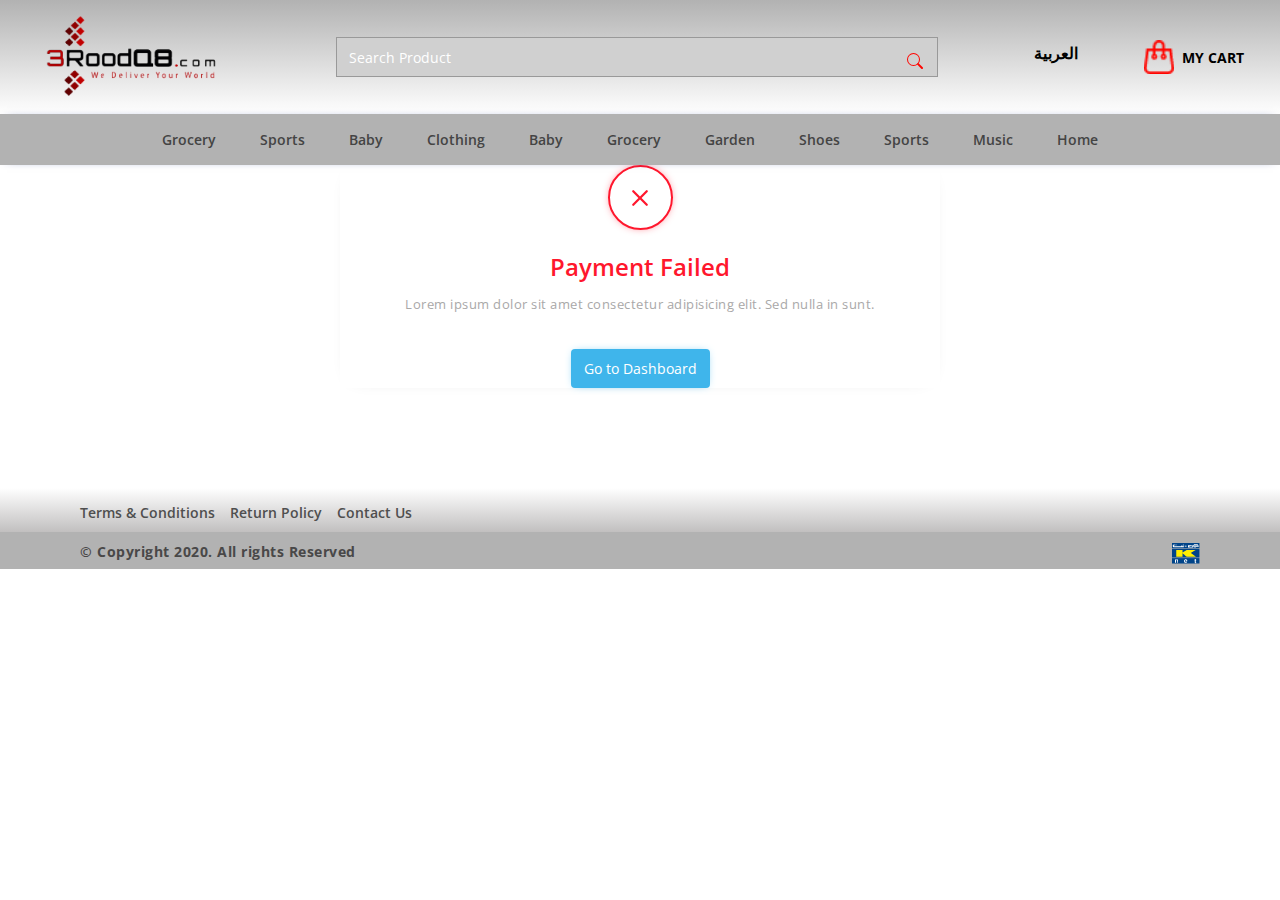
<file: payment-failed.html>
<!DOCTYPE html>
<html lang="en">
<head>
    <meta charset="UTF-8">
    <meta name="viewport" content="width=device-width, initial-scale=1, shrink-to-fit=no">
    <meta http-equiv="X-UA-Compatible" content="ie=edge">
    <title>:: Mobile Cover ::</title>
    <!-- bootstrap css -->
    <link href="css/plugins/bootstrap.min.css" rel="stylesheet">
    <!-- fontawesome css -->
    <link href="css/plugins/fontawesome.min.css" rel="stylesheet">
    <!-- google font -->
    <link href="https://fonts.googleapis.com/css2?family=Open+Sans:wght@300;400;600;700;800&display=swap" rel="stylesheet">    <link href="css/plugins/slick.css" rel="stylesheet">
    <link href="css/plugins/slick-theme.css" rel="stylesheet"> 
    <link href="css/plugins/owl.carousel.min.css" rel="stylesheet" >
    <link href="css/plugins/owl.theme.default.min.css" rel="stylesheet" >

       <!-- custom style css -->
    <link href="css/style.css" rel="stylesheet">
    <!-- responsive css -->
    <link href="css/responsive.css" rel="stylesheet">
    <!-- modernizr js -->
    <script src="js/plugins/modernizr.js"></script>
</head>
<body>
<!-- ---------------header area start------------- -->
<header>
  <div class="header-main">
  <div class="logo-area">
    <a href="index.html">
      <img src="images/logo.png" alt="">
    </a>
  </div>
  <div class="search-area">
    <div class="form-group">
    <input type="text" class="form-control" placeholder="Search Product">
    <div class="srch-icon">
    <button>
    <svg width="1em" height="1em" viewBox="0 0 16 16" class="bi bi-search" fill="#FF0500" xmlns="http://www.w3.org/2000/svg">
    <path fill-rule="evenodd" d="M10.442 10.442a1 1 0 0 1 1.415 0l3.85 3.85a1 1 0 0 1-1.414 1.415l-3.85-3.85a1 1 0 0 1 0-1.415z"></path>
    <path fill-rule="evenodd" d="M6.5 12a5.5 5.5 0 1 0 0-11 5.5 5.5 0 0 0 0 11zM13 6.5a6.5 6.5 0 1 1-13 0 6.5 6.5 0 0 1 13 0z"></path>
    </svg>
    </button>
    </div>
    </div>
    <div class="sm-srch">
    <a href="#">
    <div class="srch-icon">
    <svg width="1em" height="1em" viewBox="0 0 16 16" class="bi bi-search" fill="#FF0500" xmlns="http://www.w3.org/2000/svg">
    <path fill-rule="evenodd" d="M10.442 10.442a1 1 0 0 1 1.415 0l3.85 3.85a1 1 0 0 1-1.414 1.415l-3.85-3.85a1 1 0 0 1 0-1.415z"></path>
    <path fill-rule="evenodd" d="M6.5 12a5.5 5.5 0 1 0 0-11 5.5 5.5 0 0 0 0 11zM13 6.5a6.5 6.5 0 1 1-13 0 6.5 6.5 0 0 1 13 0z"></path>
    </svg>
    </div>
    </a>
    </div>

    </div>
    <div class="hedrht">
      <ul>
        <li class="language-set"><button id="language" class="bg-transparent">العربية</button></li>
        <li class="cart-icon"><a href="#"><img src="images/cart-icon.png" alt=""><span>My Cart</span></a></li>
      </ul>
    </div>
  </div>
  <div class="main-menu-area">
    <div class="navigation-wrap start-header start-style">
    <nav class="navbar navbar-expand-md navbar-light">
    <button class="navbar-toggler" type="button" data-toggle="collapse" data-target="#navbarSupportedContent" aria-controls="navbarSupportedContent" aria-expanded="false" aria-label="Toggle navigation">
    <span class="navbar-toggler-icon"></span>
    </button>
    <div class="collapse navbar-collapse" id="navbarSupportedContent">
    <ul class="navbar-nav py-4 py-md-0">
    <li class="nav-item pl-4 pl-md-0 ml-0">
    <a class="nav-link dropdown-toggle" data-toggle="dropdown" href="solutions.html" role="button" aria-haspopup="true" aria-expanded="false">Grocery</a>
    <!-- <div class="dropdown-menu">
    <a class="dropdown-item" href="industrial-automation.html"></a>
    <a class="dropdown-item" href="#"></a>
    <a class="dropdown-item" href="#"></a>
    <a class="dropdown-item" href="#"></a>
    <a class="dropdown-item" href="#"></a>
    <a class="dropdown-item" href="#"></a>
    </div> -->
    </li>
    <li class="nav-item pl-4 pl-md-0 ml-4">
    <a class="nav-link dropdown-toggle" data-toggle="dropdown" href="solutions.html" role="button" aria-haspopup="true" aria-expanded="false">Sports</a>
    </li>
    <li class="nav-item pl-4 pl-md-0 ml-0 ml-md-4">
      <a class="nav-link dropdown-toggle" data-toggle="dropdown" href="solutions.html" role="button" aria-haspopup="true" aria-expanded="false">Baby</a>
      </li>
      <li class="nav-item pl-4 pl-md-0 ml-0 ml-md-4">
        <a class="nav-link dropdown-toggle" data-toggle="dropdown" href="solutions.html" role="button" aria-haspopup="true" aria-expanded="false">Clothing</a>
        </li>
        <li class="nav-item pl-4 pl-md-0 ml-0 ml-md-4">
          <a class="nav-link dropdown-toggle" data-toggle="dropdown" href="solutions.html" role="button" aria-haspopup="true" aria-expanded="false">Baby</a>
          </li>
          <li class="nav-item pl-4 pl-md-0 ml-0 ml-md-4">
            <a class="nav-link dropdown-toggle" data-toggle="dropdown" href="solutions.html" role="button" aria-haspopup="true" aria-expanded="false">Grocery</a>
            </li>
            <li class="nav-item pl-4 pl-md-0 ml-0 ml-md-4">
              <a class="nav-link dropdown-toggle" data-toggle="dropdown" href="solutions.html" role="button" aria-haspopup="true" aria-expanded="false">Garden</a>
              </li>
              <li class="nav-item pl-4 pl-md-0 ml-0 ml-md-4">
                <a class="nav-link dropdown-toggle" data-toggle="dropdown" href="solutions.html" role="button" aria-haspopup="true" aria-expanded="false">Shoes</a>
                </li>
                <li class="nav-item pl-4 pl-md-0 ml-0 ml-md-4">
                  <a class="nav-link dropdown-toggle" data-toggle="dropdown" href="solutions.html" role="button" aria-haspopup="true" aria-expanded="false">Sports</a>
                  </li>
                  <li class="nav-item pl-4 pl-md-0 ml-0 ml-md-4">
                    <a class="nav-link dropdown-toggle" data-toggle="dropdown" href="solutions.html" role="button" aria-haspopup="true" aria-expanded="false">Music</a>
                    </li>
                    <li class="nav-item pl-4 pl-md-0 ml-0 ml-md-4">
                      <a class="nav-link dropdown-toggle" data-toggle="dropdown" href="solutions.html" role="button" aria-haspopup="true" aria-expanded="false">Home</a>
                      </li>
    </ul>
    </div>
    </nav>
    </div>
  </div>
  <!-- ------------cart-item area start------------- -->
  <div class="cart-main-area">
    <div class="head-area">
      <h4>Cart
        <span>
          <svg xmlns="http://www.w3.org/2000/svg" width="23" height="23.828" viewBox="0 0 23 23.828">
            <g id="Icon_feather-arrow-left" data-name="Icon feather-arrow-left" transform="translate(-6.5 -6.086)">
              <path id="Path_3762" data-name="Path 3762" d="M28.5,18H7.5" fill="none" stroke="#535353" stroke-linecap="round" stroke-linejoin="round" stroke-width="2"/>
              <path id="Path_3763" data-name="Path 3763" d="M18,28.5,7.5,18,18,7.5" fill="none" stroke="#535353" stroke-linecap="round" stroke-linejoin="round" stroke-width="2"/>
            </g>
          </svg>
          
        </span>
      </h4>
    </div>
    <div class="all-item">
      <div class="cart-item">
        <div class="pdt-pic-area">
          <div class="pic-area">
            <a href="#">
              <img src="images/cover-01.png" alt="">
            </a>
          </div>
          <ul>
            <li class="updown-btn">
              <span class="input-number-decrement"><svg width="18px" height="18px" viewBox="0 0 16 16" class="bi bi-dash" fill="#212121" xmlns="http://www.w3.org/2000/svg">
                <path fill-rule="evenodd" d="M4 8a.5.5 0 0 1 .5-.5h7a.5.5 0 0 1 0 1h-7A.5.5 0 0 1 4 8z"></path>
              </svg></span>
              <input class="input-number" type="text" value="1" min="0" max="10">
              <span class="input-number-increment"><svg width="18px" height="18px" viewBox="0 0 16 16" class="bi bi-plus" fill="#212121" xmlns="http://www.w3.org/2000/svg">
                <path fill-rule="evenodd" d="M8 4a.5.5 0 0 1 .5.5v3h3a.5.5 0 0 1 0 1h-3v3a.5.5 0 0 1-1 0v-3h-3a.5.5 0 0 1 0-1h3v-3A.5.5 0 0 1 8 4z"></path>
              </svg></span>
              </li>
         </ul>
        </div>
        <div class="pdt-info">
          <ul>
            <li><a href="#">Custom Phone Case</a></li>
            <li>KD 50.000</li>
          </ul>

        </div>
        <div class="remove-part">
          <a href="#">Remove</a>
        </div>
      </div>

      <div class="cart-item">
        <div class="pdt-pic-area">
          <div class="pic-area">
            <a href="#">
              <img src="images/cover-01.png" alt="">
            </a>
          </div>
          <ul>
            <li class="updown-btn">
              <span class="input-number-decrement"><svg width="18px" height="18px" viewBox="0 0 16 16" class="bi bi-dash" fill="#212121" xmlns="http://www.w3.org/2000/svg">
                <path fill-rule="evenodd" d="M4 8a.5.5 0 0 1 .5-.5h7a.5.5 0 0 1 0 1h-7A.5.5 0 0 1 4 8z"></path>
              </svg></span>
              <input class="input-number" type="text" value="1" min="0" max="10">
              <span class="input-number-increment"><svg width="18px" height="18px" viewBox="0 0 16 16" class="bi bi-plus" fill="#212121" xmlns="http://www.w3.org/2000/svg">
                <path fill-rule="evenodd" d="M8 4a.5.5 0 0 1 .5.5v3h3a.5.5 0 0 1 0 1h-3v3a.5.5 0 0 1-1 0v-3h-3a.5.5 0 0 1 0-1h3v-3A.5.5 0 0 1 8 4z"></path>
              </svg></span>
              </li>
         </ul>
        </div>
        <div class="pdt-info">
          <ul>
            <li><a href="#">Custom Phone Case</a></li>
            <li>KD 50.000</li>
          </ul>
        </div>
        <div class="remove-part">
          <a href="#">Remove</a>
        </div>
      </div>

    </div>
    <div class="btn-area">
      <a href="#" class="btn-type1">checkout</a>
    </div>
    
  </div>
  <!-- ------------cart-item area close------------- -->


</header>
<!-- ---------------header area close------------- -->
<!-- --------------payment successful start--------------- -->
<section class="payment-main-box">
<div class="container">
  <div class="payment-box-area failed">
    <div class="icon-area">
      <svg xmlns="http://www.w3.org/2000/svg" width="36" height="36" fill="#ff172d" class="bi bi-x" viewBox="0 0 16 16">
        <path d="M4.646 4.646a.5.5 0 0 1 .708 0L8 7.293l2.646-2.647a.5.5 0 0 1 .708.708L8.707 8l2.647 2.646a.5.5 0 0 1-.708.708L8 8.707l-2.646 2.647a.5.5 0 0 1-.708-.708L7.293 8 4.646 5.354a.5.5 0 0 1 0-.708z"/>
      </svg>
    </div>
    <h4>Payment Failed</h4>
    <p>Lorem ipsum dolor sit amet consectetur adipisicing elit.
       Sed nulla in sunt.</p>
       <a href="#" class="btn">Go to Dashboard</a>
  </div>
</div>
</section>
<!-- --------------payment successful close--------------- -->

<!-- ------------footer area start--------------- -->
<footer>
  <div class="container">
    <!-- <div class="row">
      <div class="col-sm-3">
        <div class="footer-area-box">
          <h4>3Rood</h4>
          <ul>
            <li>Best Cases For Every Phone In The Universe</li>
          </ul>
        </div>
      </div>

      <div class="col-sm-3">
        <div class="footer-area-box">
          <h4>Explore</h4>
          <ul>
            <li><a href="#">iPhone Cases</a></li>
            <li><a href="#">Samsung Cases</a></li>
            <li><a href="#">Huawei Cases</a></li>
            <li><a href="#">Sony Cases</a></li>

          </ul>
        </div>
      </div>

      <div class="col-sm-3">
        <div class="footer-area-box">
          <h4>More Info</h4>
          <ul>
            <li><a href="#">Terms & Conditions</a></li>
            <li><a href="#">Privacy Policy</a></li>
            <li><a href="#">Delivery Information</a></li>

          </ul>
        </div>
      </div>

      <div class="col-sm-3">
        <div class="footer-area-box">
          <h4>Contact</h4>
          <ul>
            <li><a href="#">info@3rood.com</a></li>
          </ul>
       <div class="media-icon">
         <ul>
           <li><a href="#"><img src="images/facebook-icon.png" alt=""></a></li>
           <li><a href="#"><img src="images/snapchat-icon.png" alt=""></a></li>
           <li><a href="#"><img src="images/twitter-icon.png" alt=""></a></li>
           <li><a href="#"><img src="images/instagram-icon.png" alt=""></a></li>

         </ul>
       </div>
        </div>
      </div>


    </div> -->
     <div class="footer-menu">
       <ul>
         <li><a href="#">Terms & Conditions</a></li>
         <li><a href="#">Return Policy</a></li>
         <li><a href="#">Contact Us</a></li>
       </ul>
     </div>
  </div>
  <!-- ------copyright area ------>
  <div class="copyright-area">
    <div class="container">
      <div class="copyright-part">
      <p>&copy Copyright 2020. All rights Reserved</p>
      <ul>
        <!-- <li><a href="#"><img src="images/visa-card.png" alt=""></a></li>
        <li><a href="#"><img src="images/master-card.png" alt=""></a></li> -->
        <li><a href="#"><img src="images/k-card.png" alt=""></a></li>
      </ul>
    </div>
    </div>
  </div>

</footer>
<!-- ------------footer area close--------------- -->


<script src="js/plugins/jquery-3.4.1.min.js"></script>
<!-- popper js -->
<script src="js/plugins/popper.min.js"></script>
<!-- bootstrap js -->
<script src="js/plugins/bootstrap.min.js"></script>
<!-- owl carousel -->
  <script src="js/plugins/owl.carousel.min.js"></script>
<!--slick js-->
  <script src="js/plugins/slick.min.js"></script>
<!-- main js -->
<script src="js/main.js"></script>
</body>
</html>
</file>
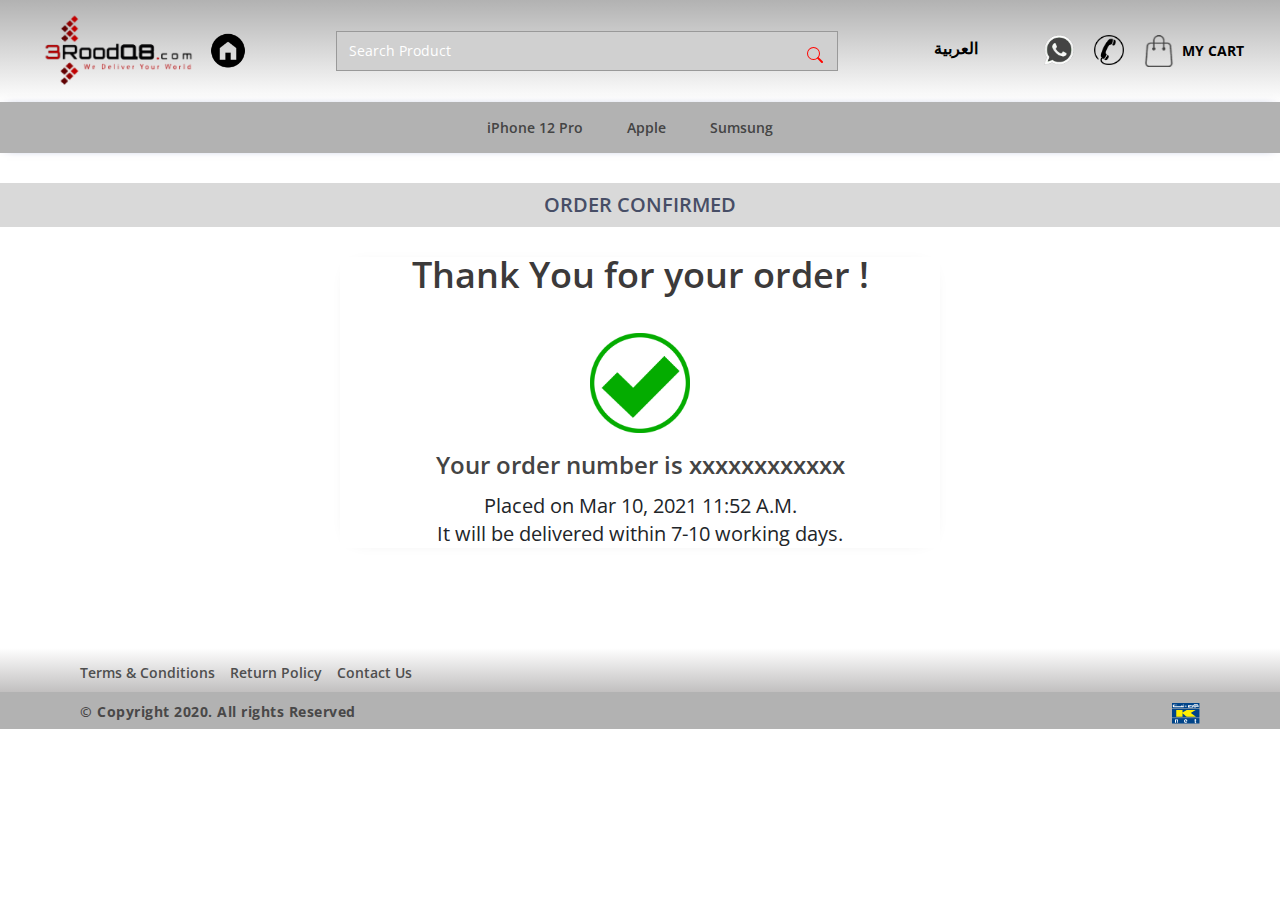
<file: payment-successful.html>
<!DOCTYPE html>
<html lang="en">
<head>
    <meta charset="UTF-8">
    <meta name="viewport" content="width=device-width, initial-scale=1, shrink-to-fit=no">
    <meta http-equiv="X-UA-Compatible" content="ie=edge">
    <title>:: Mobile Cover ::</title>
    <!-- bootstrap css -->
    <link href="css/plugins/bootstrap.min.css" rel="stylesheet">
    <!-- fontawesome css -->
    <link href="css/plugins/fontawesome.min.css" rel="stylesheet">
    <!-- google font -->
    <link href="https://fonts.googleapis.com/css2?family=Open+Sans:wght@300;400;600;700;800&display=swap" rel="stylesheet">    <link href="css/plugins/slick.css" rel="stylesheet">
    <link href="css/plugins/slick-theme.css" rel="stylesheet"> 
    <link href="css/plugins/owl.carousel.min.css" rel="stylesheet" >
    <link href="css/plugins/owl.theme.default.min.css" rel="stylesheet" >

       <!-- custom style css -->
    <link href="css/style.css" rel="stylesheet">
    <!-- responsive css -->
    <link href="css/responsive.css" rel="stylesheet">
    <!-- modernizr js -->
    <script src="js/plugins/modernizr.js"></script>
</head>
<body>
<!-- ---------------header area start------------- -->
<header>
  <div class="header-main">
  <div class="logo-area">
    <div class="logo-pic">
      <a href="index.html"><img src="images/logo.png" alt=""></a>
    </div>
    <div class="icon-pic">
      <a href="index.html"><img src="images/home-icon.png" alt=""></a>
    </div>
    
  </div>
  <div class="search-area">
    <div class="form-group">
    <input type="text" class="form-control" placeholder="Search Product">
    <div class="srch-icon">
    <button>
    <svg width="1em" height="1em" viewBox="0 0 16 16" class="bi bi-search" fill="#FF0500" xmlns="http://www.w3.org/2000/svg">
    <path fill-rule="evenodd" d="M10.442 10.442a1 1 0 0 1 1.415 0l3.85 3.85a1 1 0 0 1-1.414 1.415l-3.85-3.85a1 1 0 0 1 0-1.415z"></path>
    <path fill-rule="evenodd" d="M6.5 12a5.5 5.5 0 1 0 0-11 5.5 5.5 0 0 0 0 11zM13 6.5a6.5 6.5 0 1 1-13 0 6.5 6.5 0 0 1 13 0z"></path>
    </svg>
    </button>
    </div>
    </div>
    <div class="sm-srch">
    <a href="#">
    <div class="srch-icon">
    <svg width="1em" height="1em" viewBox="0 0 16 16" class="bi bi-search" fill="#FF0500" xmlns="http://www.w3.org/2000/svg">
    <path fill-rule="evenodd" d="M10.442 10.442a1 1 0 0 1 1.415 0l3.85 3.85a1 1 0 0 1-1.414 1.415l-3.85-3.85a1 1 0 0 1 0-1.415z"></path>
    <path fill-rule="evenodd" d="M6.5 12a5.5 5.5 0 1 0 0-11 5.5 5.5 0 0 0 0 11zM13 6.5a6.5 6.5 0 1 1-13 0 6.5 6.5 0 0 1 13 0z"></path>
    </svg>
    </div>
    </a>
    </div>

    </div>
    <div class="hedrht">
      <ul>
        <li class="language-set"><button id="language" class="bg-transparent">العربية</button></li>
        <li class="cart-icon"><a href="#"><img src="images/whatsapp.png" alt=""></a></li>
        <li class="cart-icon"><a href="#"><img src="images/call.png" alt=""></a></li>
        <li class="cart-icon cart2"><a href="#"><img src="images/cart-icon2.png" alt=""><span>My Cart</span></a></li>
      </ul>
    </div>
  </div>
  <div class="main-menu-area">
    <div class="navigation-wrap start-header start-style">
    <nav class="navbar navbar-expand-md navbar-light">
    <button class="navbar-toggler" type="button" data-toggle="collapse" data-target="#navbarSupportedContent" aria-controls="navbarSupportedContent" aria-expanded="false" aria-label="Toggle navigation">
    <span class="navbar-toggler-icon"></span>
    </button>
    <div class="collapse navbar-collapse" id="navbarSupportedContent">
    <ul class="navbar-nav py-4 py-md-0">
    <li class="nav-item pl-4 pl-md-0 ml-0">
    <a class="nav-link dropdown-toggle" data-toggle="dropdown" href="solutions.html" role="button" aria-haspopup="true" aria-expanded="false">iPhone 12 Pro</a>
    <div class="dropdown-menu">
    <a class="dropdown-item" href="#">Product Name1</a>
    <a class="dropdown-item" href="#">Product Name2</a>
    <a class="dropdown-item" href="#">Product Name3</a>
    <a class="dropdown-item" href="#">Product Name4</a>
    <a class="dropdown-item" href="#">Product Name5</a>
    <a class="dropdown-item" href="#">Product Name6</a>
    </div>
    </li>
    <li class="nav-item pl-4 pl-md-0 ml-4">
    <a class="nav-link dropdown-toggle" data-toggle="dropdown" href="solutions.html" role="button" aria-haspopup="true" aria-expanded="false">Apple</a>
    </li>
    <li class="nav-item pl-4 pl-md-0 ml-0 ml-md-4">
      <a class="nav-link dropdown-toggle" data-toggle="dropdown" href="solutions.html" role="button" aria-haspopup="true" aria-expanded="false">Sumsung</a>
      </li>
    </ul>
    </div>
    </nav>
    </div>
  </div>
  <!-- ------------cart-item area start------------- -->
  <div class="cart-main-area">
    <div class="head-area">
      <h4>Cart
        <span>
          <svg xmlns="http://www.w3.org/2000/svg" width="23" height="23.828" viewBox="0 0 23 23.828">
            <g id="Icon_feather-arrow-left" data-name="Icon feather-arrow-left" transform="translate(-6.5 -6.086)">
              <path id="Path_3762" data-name="Path 3762" d="M28.5,18H7.5" fill="none" stroke="#535353" stroke-linecap="round" stroke-linejoin="round" stroke-width="2"/>
              <path id="Path_3763" data-name="Path 3763" d="M18,28.5,7.5,18,18,7.5" fill="none" stroke="#535353" stroke-linecap="round" stroke-linejoin="round" stroke-width="2"/>
            </g>
          </svg>
          
        </span>
      </h4>
    </div>
    <div class="all-item">
      <div class="cart-item">
        <div class="pdt-pic-area">
          <div class="pic-area">
            <a href="#">
              <img src="images/cover-01.png" alt="">
            </a>
          </div>
          <ul>
            <li class="updown-btn">
              <span class="input-number-decrement"><svg width="18px" height="18px" viewBox="0 0 16 16" class="bi bi-dash" fill="#212121" xmlns="http://www.w3.org/2000/svg">
                <path fill-rule="evenodd" d="M4 8a.5.5 0 0 1 .5-.5h7a.5.5 0 0 1 0 1h-7A.5.5 0 0 1 4 8z"></path>
              </svg></span>
              <input class="input-number" type="text" value="1" min="0" max="10">
              <span class="input-number-increment"><svg width="18px" height="18px" viewBox="0 0 16 16" class="bi bi-plus" fill="#212121" xmlns="http://www.w3.org/2000/svg">
                <path fill-rule="evenodd" d="M8 4a.5.5 0 0 1 .5.5v3h3a.5.5 0 0 1 0 1h-3v3a.5.5 0 0 1-1 0v-3h-3a.5.5 0 0 1 0-1h3v-3A.5.5 0 0 1 8 4z"></path>
              </svg></span>
              </li>
         </ul>
        </div>
        <div class="pdt-info">
          <ul>
            <li><a href="#">Custom Phone Case</a></li>
            <li>Brand Name</li>
            <li>Color:<span style="background: #000"><i class="fas fa-square"></i></span></li>
            <li>KD 50.000</li>
          </ul>

        </div>
        <div class="remove-part">
          <a href="#">Remove</a>
        </div>
      </div>

      <div class="cart-item">
        <div class="pdt-pic-area">
          <div class="pic-area">
            <a href="#">
              <img src="images/cover-01.png" alt="">
            </a>
          </div>
          <ul>
            <li class="updown-btn">
              <span class="input-number-decrement"><svg width="18px" height="18px" viewBox="0 0 16 16" class="bi bi-dash" fill="#212121" xmlns="http://www.w3.org/2000/svg">
                <path fill-rule="evenodd" d="M4 8a.5.5 0 0 1 .5-.5h7a.5.5 0 0 1 0 1h-7A.5.5 0 0 1 4 8z"></path>
              </svg></span>
              <input class="input-number" type="text" value="1" min="0" max="10">
              <span class="input-number-increment"><svg width="18px" height="18px" viewBox="0 0 16 16" class="bi bi-plus" fill="#212121" xmlns="http://www.w3.org/2000/svg">
                <path fill-rule="evenodd" d="M8 4a.5.5 0 0 1 .5.5v3h3a.5.5 0 0 1 0 1h-3v3a.5.5 0 0 1-1 0v-3h-3a.5.5 0 0 1 0-1h3v-3A.5.5 0 0 1 8 4z"></path>
              </svg></span>
              </li>
         </ul>
        </div>
        <div class="pdt-info">
          <ul>
            <li><a href="#">Custom Phone Case</a></li>
            <li>Brand Name</li>
            <li>Color:<span style="background: #e53838;"><i class="fas fa-square"></i></span></li>
            <li>KD 50.000</li>
          </ul>
        </div>
        <div class="remove-part">
          <a href="#">Remove</a>
        </div>
      </div>

      <div class="cart-item">
        <div class="pdt-pic-area">
          <div class="pic-area">
            <a href="#">
              <img src="images/cover-01.png" alt="">
            </a>
          </div>
          <ul>
            <li class="updown-btn">
              <span class="input-number-decrement"><svg width="18px" height="18px" viewBox="0 0 16 16" class="bi bi-dash" fill="#212121" xmlns="http://www.w3.org/2000/svg">
                <path fill-rule="evenodd" d="M4 8a.5.5 0 0 1 .5-.5h7a.5.5 0 0 1 0 1h-7A.5.5 0 0 1 4 8z"></path>
              </svg></span>
              <input class="input-number" type="text" value="1" min="0" max="10">
              <span class="input-number-increment"><svg width="18px" height="18px" viewBox="0 0 16 16" class="bi bi-plus" fill="#212121" xmlns="http://www.w3.org/2000/svg">
                <path fill-rule="evenodd" d="M8 4a.5.5 0 0 1 .5.5v3h3a.5.5 0 0 1 0 1h-3v3a.5.5 0 0 1-1 0v-3h-3a.5.5 0 0 1 0-1h3v-3A.5.5 0 0 1 8 4z"></path>
              </svg></span>
              </li>
         </ul>
        </div>
        <div class="pdt-info">
          <ul>
            <li><a href="#">Custom Phone Case</a></li>
            <li>Brand Name</li>
            <li>Color:<span style="background: #610303;"><i class="fas fa-square"></i></span></li>
            <li>KD 50.000</li>
          </ul>

        </div>
        <div class="remove-part">
          <a href="#">Remove</a>
        </div>
      </div>

      <div class="cart-item">
        <div class="pdt-pic-area">
          <div class="pic-area">
            <a href="#">
              <img src="images/cover-01.png" alt="">
            </a>
          </div>
          <ul>
            <li class="updown-btn">
              <span class="input-number-decrement"><svg width="18px" height="18px" viewBox="0 0 16 16" class="bi bi-dash" fill="#212121" xmlns="http://www.w3.org/2000/svg">
                <path fill-rule="evenodd" d="M4 8a.5.5 0 0 1 .5-.5h7a.5.5 0 0 1 0 1h-7A.5.5 0 0 1 4 8z"></path>
              </svg></span>
              <input class="input-number" type="text" value="1" min="0" max="10">
              <span class="input-number-increment"><svg width="18px" height="18px" viewBox="0 0 16 16" class="bi bi-plus" fill="#212121" xmlns="http://www.w3.org/2000/svg">
                <path fill-rule="evenodd" d="M8 4a.5.5 0 0 1 .5.5v3h3a.5.5 0 0 1 0 1h-3v3a.5.5 0 0 1-1 0v-3h-3a.5.5 0 0 1 0-1h3v-3A.5.5 0 0 1 8 4z"></path>
              </svg></span>
              </li>
         </ul>
        </div>
        <div class="pdt-info">
          <ul>
            <li><a href="#">Custom Phone Case</a></li>
            <li>Brand Name</li>
            <li>Color:<span style="background: #0da1e6;"><i class="fas fa-square"></i></span></li>
            <li>KD 50.000</li>
          </ul>
        </div>
        <div class="remove-part">
          <a href="#">Remove</a>
        </div>
      </div>

      <div class="cart-item">
        <div class="pdt-pic-area">
          <div class="pic-area">
            <a href="#">
              <img src="images/cover-01.png" alt="">
            </a>
          </div>
          <ul>
            <li class="updown-btn">
              <span class="input-number-decrement"><svg width="18px" height="18px" viewBox="0 0 16 16" class="bi bi-dash" fill="#212121" xmlns="http://www.w3.org/2000/svg">
                <path fill-rule="evenodd" d="M4 8a.5.5 0 0 1 .5-.5h7a.5.5 0 0 1 0 1h-7A.5.5 0 0 1 4 8z"></path>
              </svg></span>
              <input class="input-number" type="text" value="1" min="0" max="10">
              <span class="input-number-increment"><svg width="18px" height="18px" viewBox="0 0 16 16" class="bi bi-plus" fill="#212121" xmlns="http://www.w3.org/2000/svg">
                <path fill-rule="evenodd" d="M8 4a.5.5 0 0 1 .5.5v3h3a.5.5 0 0 1 0 1h-3v3a.5.5 0 0 1-1 0v-3h-3a.5.5 0 0 1 0-1h3v-3A.5.5 0 0 1 8 4z"></path>
              </svg></span>
              </li>
         </ul>
        </div>
        <div class="pdt-info">
          <ul>
            <li><a href="#">Custom Phone Case</a></li>
            <li>Brand Name</li>
            <li>Color:<span style="background: #ec9b05;"><i class="fas fa-square"></i></span></li>
            <li>KD 50.000</li>
          </ul>

        </div>
        <div class="remove-part">
          <a href="#">Remove</a>
        </div>
      </div>

      <div class="cart-item">
        <div class="pdt-pic-area">
          <div class="pic-area">
            <a href="#">
              <img src="images/cover-01.png" alt="">
            </a>
          </div>
          <ul>
            <li class="updown-btn">
              <span class="input-number-decrement"><svg width="18px" height="18px" viewBox="0 0 16 16" class="bi bi-dash" fill="#212121" xmlns="http://www.w3.org/2000/svg">
                <path fill-rule="evenodd" d="M4 8a.5.5 0 0 1 .5-.5h7a.5.5 0 0 1 0 1h-7A.5.5 0 0 1 4 8z"></path>
              </svg></span>
              <input class="input-number" type="text" value="1" min="0" max="10">
              <span class="input-number-increment"><svg width="18px" height="18px" viewBox="0 0 16 16" class="bi bi-plus" fill="#212121" xmlns="http://www.w3.org/2000/svg">
                <path fill-rule="evenodd" d="M8 4a.5.5 0 0 1 .5.5v3h3a.5.5 0 0 1 0 1h-3v3a.5.5 0 0 1-1 0v-3h-3a.5.5 0 0 1 0-1h3v-3A.5.5 0 0 1 8 4z"></path>
              </svg></span>
              </li>
         </ul>
        </div>
        <div class="pdt-info">
          <ul>
            <li><a href="#">Custom Phone Case</a></li>
            <li>Brand Name</li>
            <li>Color:<span style="background: #02743b;"><i class="fas fa-square"></i></span></li>
            <li>KD 50.000</li>
          </ul>
        </div>
        <div class="remove-part">
          <a href="#">Remove</a>
        </div>
      </div>

    </div>
    <div class="btn-area">
      <a href="#" class="btn-type1">checkout</a>
    </div>
    
  </div>
  <!-- ------------cart-item area close------------- -->


</header>
<!-- ---------------header area close------------- -->
<!-- --------------payment successful start--------------- -->
<section class="payment-main-box">
<div class="order-headline">
  <h1>Order Confirmed</h1>
</div>
<div class="container">
  <div class="payment-box-area">
    <h2>Thank You for your order !</h2>
    <div class="pic-area">
      <img src="images/order-success.png" alt="">
    </div>
    <h4>Your order number is xxxxxxxxxxxx</h4>
    <h5>Placed on Mar 10, 2021 11:52 A.M. </br> It will be delivered within 7-10 working days.</h5>
  </div>
</div>
</section>
<!-- --------------payment successful close--------------- -->

<!-- ------------footer area start--------------- -->
<footer>
  <div class="container">
    <!-- <div class="row">
      <div class="col-sm-3">
        <div class="footer-area-box">
          <h4>3Rood</h4>
          <ul>
            <li>Best Cases For Every Phone In The Universe</li>
          </ul>
        </div>
      </div>

      <div class="col-sm-3">
        <div class="footer-area-box">
          <h4>Explore</h4>
          <ul>
            <li><a href="#">iPhone Cases</a></li>
            <li><a href="#">Samsung Cases</a></li>
            <li><a href="#">Huawei Cases</a></li>
            <li><a href="#">Sony Cases</a></li>

          </ul>
        </div>
      </div>

      <div class="col-sm-3">
        <div class="footer-area-box">
          <h4>More Info</h4>
          <ul>
            <li><a href="#">Terms & Conditions</a></li>
            <li><a href="#">Privacy Policy</a></li>
            <li><a href="#">Delivery Information</a></li>

          </ul>
        </div>
      </div>

      <div class="col-sm-3">
        <div class="footer-area-box">
          <h4>Contact</h4>
          <ul>
            <li><a href="#">info@3rood.com</a></li>
          </ul>
       <div class="media-icon">
         <ul>
           <li><a href="#"><img src="images/facebook-icon.png" alt=""></a></li>
           <li><a href="#"><img src="images/snapchat-icon.png" alt=""></a></li>
           <li><a href="#"><img src="images/twitter-icon.png" alt=""></a></li>
           <li><a href="#"><img src="images/instagram-icon.png" alt=""></a></li>

         </ul>
       </div>
        </div>
      </div>


    </div> -->
     <div class="footer-menu">
       <ul>
         <li><a href="#">Terms & Conditions</a></li>
         <li><a href="#">Return Policy</a></li>
         <li><a href="#">Contact Us</a></li>
       </ul>
     </div>
  </div>
  <!-- ------copyright area ------>
  <div class="copyright-area">
    <div class="container">
      <div class="copyright-part">
      <p>&copy Copyright 2020. All rights Reserved</p>
      <ul>
        <!-- <li><a href="#"><img src="images/visa-card.png" alt=""></a></li>
        <li><a href="#"><img src="images/master-card.png" alt=""></a></li> -->
        <li><a href="#"><img src="images/k-card.png" alt=""></a></li>
      </ul>
    </div>
    </div>
  </div>

</footer>
<!-- ------------footer area close--------------- -->


<script src="js/plugins/jquery-3.4.1.min.js"></script>
<!-- popper js -->
<script src="js/plugins/popper.min.js"></script>
<!-- bootstrap js -->
<script src="js/plugins/bootstrap.min.js"></script>
<!-- owl carousel -->
  <script src="js/plugins/owl.carousel.min.js"></script>
<!--slick js-->
  <script src="js/plugins/slick.min.js"></script>
<!-- main js -->
<script src="js/main.js"></script>
</body>
</html>
</file>
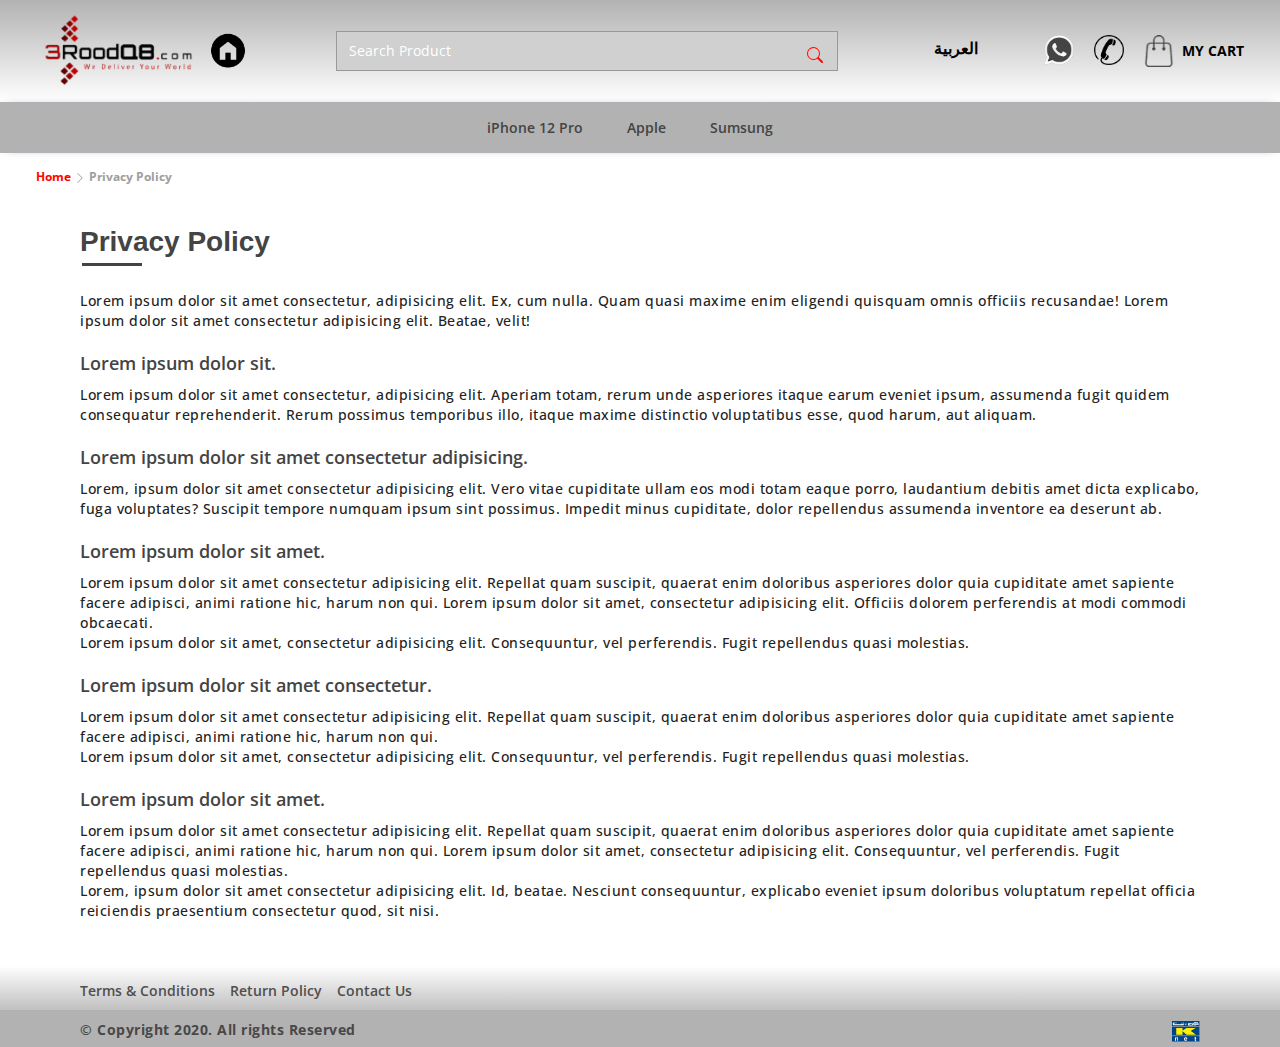
<file: privacy-policy.html>
<!DOCTYPE html>
<html lang="en">
<head>
    <meta charset="UTF-8">
    <meta name="viewport" content="width=device-width, initial-scale=1, shrink-to-fit=no">
    <meta http-equiv="X-UA-Compatible" content="ie=edge">
    <title>:: Mobile Cover ::</title>
    <!-- bootstrap css -->
    <link href="css/plugins/bootstrap.min.css" rel="stylesheet">
    <!-- fontawesome css -->
    <link href="css/plugins/fontawesome.min.css" rel="stylesheet">
    <!-- google font -->
    <link href="https://fonts.googleapis.com/css2?family=Open+Sans:wght@300;400;600;700;800&display=swap" rel="stylesheet">    <link href="css/plugins/slick.css" rel="stylesheet">
    <link href="css/plugins/slick-theme.css" rel="stylesheet"> 
    <link href="css/plugins/owl.carousel.min.css" rel="stylesheet" >
    <link href="css/plugins/owl.theme.default.min.css" rel="stylesheet" >

       <!-- custom style css -->
    <link href="css/style.css" rel="stylesheet">
    <!-- responsive css -->
    <link href="css/responsive.css" rel="stylesheet">
    <!-- modernizr js -->
    <script src="js/plugins/modernizr.js"></script>
</head>
<body>
<!-- ---------------header area start------------- -->
<header>
  <div class="header-main">
  <div class="logo-area">
    <div class="logo-pic">
      <a href="index.html"><img src="images/logo.png" alt=""></a>
    </div>
    <div class="icon-pic">
      <a href="index.html"><img src="images/home-icon.png" alt=""></a>
    </div>
    
  </div>
  <div class="search-area">
    <div class="form-group">
    <input type="text" class="form-control" placeholder="Search Product">
    <div class="srch-icon">
    <button>
    <svg width="1em" height="1em" viewBox="0 0 16 16" class="bi bi-search" fill="#FF0500" xmlns="http://www.w3.org/2000/svg">
    <path fill-rule="evenodd" d="M10.442 10.442a1 1 0 0 1 1.415 0l3.85 3.85a1 1 0 0 1-1.414 1.415l-3.85-3.85a1 1 0 0 1 0-1.415z"></path>
    <path fill-rule="evenodd" d="M6.5 12a5.5 5.5 0 1 0 0-11 5.5 5.5 0 0 0 0 11zM13 6.5a6.5 6.5 0 1 1-13 0 6.5 6.5 0 0 1 13 0z"></path>
    </svg>
    </button>
    </div>
    </div>
    <div class="sm-srch">
    <a href="#">
    <div class="srch-icon">
    <svg width="1em" height="1em" viewBox="0 0 16 16" class="bi bi-search" fill="#FF0500" xmlns="http://www.w3.org/2000/svg">
    <path fill-rule="evenodd" d="M10.442 10.442a1 1 0 0 1 1.415 0l3.85 3.85a1 1 0 0 1-1.414 1.415l-3.85-3.85a1 1 0 0 1 0-1.415z"></path>
    <path fill-rule="evenodd" d="M6.5 12a5.5 5.5 0 1 0 0-11 5.5 5.5 0 0 0 0 11zM13 6.5a6.5 6.5 0 1 1-13 0 6.5 6.5 0 0 1 13 0z"></path>
    </svg>
    </div>
    </a>
    </div>

    </div>
    <div class="hedrht">
      <ul>
        <li class="language-set"><button id="language" class="bg-transparent">العربية</button></li>
        <li class="cart-icon"><a href="#"><img src="images/whatsapp.png" alt=""></a></li>
        <li class="cart-icon"><a href="#"><img src="images/call.png" alt=""></a></li>
        <li class="cart-icon cart2"><a href="#"><img src="images/cart-icon2.png" alt=""><span>My Cart</span></a></li>
      </ul>
    </div>
  </div>
  <div class="main-menu-area">
    <div class="navigation-wrap start-header start-style">
    <nav class="navbar navbar-expand-md navbar-light">
    <button class="navbar-toggler" type="button" data-toggle="collapse" data-target="#navbarSupportedContent" aria-controls="navbarSupportedContent" aria-expanded="false" aria-label="Toggle navigation">
    <span class="navbar-toggler-icon"></span>
    </button>
    <div class="collapse navbar-collapse" id="navbarSupportedContent">
    <ul class="navbar-nav py-4 py-md-0">
    <li class="nav-item pl-4 pl-md-0 ml-0">
    <a class="nav-link dropdown-toggle" data-toggle="dropdown" href="solutions.html" role="button" aria-haspopup="true" aria-expanded="false">iPhone 12 Pro</a>
    <div class="dropdown-menu">
    <a class="dropdown-item" href="#">Product Name1</a>
    <a class="dropdown-item" href="#">Product Name2</a>
    <a class="dropdown-item" href="#">Product Name3</a>
    <a class="dropdown-item" href="#">Product Name4</a>
    <a class="dropdown-item" href="#">Product Name5</a>
    <a class="dropdown-item" href="#">Product Name6</a>
    </div>
    </li>
    <li class="nav-item pl-4 pl-md-0 ml-4">
    <a class="nav-link dropdown-toggle" data-toggle="dropdown" href="solutions.html" role="button" aria-haspopup="true" aria-expanded="false">Apple</a>
    </li>
    <li class="nav-item pl-4 pl-md-0 ml-0 ml-md-4">
      <a class="nav-link dropdown-toggle" data-toggle="dropdown" href="solutions.html" role="button" aria-haspopup="true" aria-expanded="false">Sumsung</a>
      </li>
    </ul>
    </div>
    </nav>
    </div>
  </div>
  <!-- ------------cart-item area start------------- -->
  <div class="cart-main-area">
    <div class="head-area">
      <h4>Cart
        <span>
          <svg xmlns="http://www.w3.org/2000/svg" width="23" height="23.828" viewBox="0 0 23 23.828">
            <g id="Icon_feather-arrow-left" data-name="Icon feather-arrow-left" transform="translate(-6.5 -6.086)">
              <path id="Path_3762" data-name="Path 3762" d="M28.5,18H7.5" fill="none" stroke="#535353" stroke-linecap="round" stroke-linejoin="round" stroke-width="2"/>
              <path id="Path_3763" data-name="Path 3763" d="M18,28.5,7.5,18,18,7.5" fill="none" stroke="#535353" stroke-linecap="round" stroke-linejoin="round" stroke-width="2"/>
            </g>
          </svg>
          
        </span>
      </h4>
    </div>
    <div class="all-item">
      <div class="cart-item">
        <div class="pdt-pic-area">
          <div class="pic-area">
            <a href="#">
              <img src="images/cover-01.png" alt="">
            </a>
          </div>
          <ul>
            <li class="updown-btn">
              <span class="input-number-decrement"><svg width="18px" height="18px" viewBox="0 0 16 16" class="bi bi-dash" fill="#212121" xmlns="http://www.w3.org/2000/svg">
                <path fill-rule="evenodd" d="M4 8a.5.5 0 0 1 .5-.5h7a.5.5 0 0 1 0 1h-7A.5.5 0 0 1 4 8z"></path>
              </svg></span>
              <input class="input-number" type="text" value="1" min="0" max="10">
              <span class="input-number-increment"><svg width="18px" height="18px" viewBox="0 0 16 16" class="bi bi-plus" fill="#212121" xmlns="http://www.w3.org/2000/svg">
                <path fill-rule="evenodd" d="M8 4a.5.5 0 0 1 .5.5v3h3a.5.5 0 0 1 0 1h-3v3a.5.5 0 0 1-1 0v-3h-3a.5.5 0 0 1 0-1h3v-3A.5.5 0 0 1 8 4z"></path>
              </svg></span>
              </li>
         </ul>
        </div>
        <div class="pdt-info">
          <ul>
            <li><a href="#">Custom Phone Case</a></li>
            <li>Brand Name</li>
            <li>Color:<span style="background: #000"><i class="fas fa-square"></i></span></li>
            <li>KD 50.000</li>
          </ul>

        </div>
        <div class="remove-part">
          <a href="#">Remove</a>
        </div>
      </div>

      <div class="cart-item">
        <div class="pdt-pic-area">
          <div class="pic-area">
            <a href="#">
              <img src="images/cover-01.png" alt="">
            </a>
          </div>
          <ul>
            <li class="updown-btn">
              <span class="input-number-decrement"><svg width="18px" height="18px" viewBox="0 0 16 16" class="bi bi-dash" fill="#212121" xmlns="http://www.w3.org/2000/svg">
                <path fill-rule="evenodd" d="M4 8a.5.5 0 0 1 .5-.5h7a.5.5 0 0 1 0 1h-7A.5.5 0 0 1 4 8z"></path>
              </svg></span>
              <input class="input-number" type="text" value="1" min="0" max="10">
              <span class="input-number-increment"><svg width="18px" height="18px" viewBox="0 0 16 16" class="bi bi-plus" fill="#212121" xmlns="http://www.w3.org/2000/svg">
                <path fill-rule="evenodd" d="M8 4a.5.5 0 0 1 .5.5v3h3a.5.5 0 0 1 0 1h-3v3a.5.5 0 0 1-1 0v-3h-3a.5.5 0 0 1 0-1h3v-3A.5.5 0 0 1 8 4z"></path>
              </svg></span>
              </li>
         </ul>
        </div>
        <div class="pdt-info">
          <ul>
            <li><a href="#">Custom Phone Case</a></li>
            <li>Brand Name</li>
            <li>Color:<span style="background: #e53838;"><i class="fas fa-square"></i></span></li>
            <li>KD 50.000</li>
          </ul>
        </div>
        <div class="remove-part">
          <a href="#">Remove</a>
        </div>
      </div>

      <div class="cart-item">
        <div class="pdt-pic-area">
          <div class="pic-area">
            <a href="#">
              <img src="images/cover-01.png" alt="">
            </a>
          </div>
          <ul>
            <li class="updown-btn">
              <span class="input-number-decrement"><svg width="18px" height="18px" viewBox="0 0 16 16" class="bi bi-dash" fill="#212121" xmlns="http://www.w3.org/2000/svg">
                <path fill-rule="evenodd" d="M4 8a.5.5 0 0 1 .5-.5h7a.5.5 0 0 1 0 1h-7A.5.5 0 0 1 4 8z"></path>
              </svg></span>
              <input class="input-number" type="text" value="1" min="0" max="10">
              <span class="input-number-increment"><svg width="18px" height="18px" viewBox="0 0 16 16" class="bi bi-plus" fill="#212121" xmlns="http://www.w3.org/2000/svg">
                <path fill-rule="evenodd" d="M8 4a.5.5 0 0 1 .5.5v3h3a.5.5 0 0 1 0 1h-3v3a.5.5 0 0 1-1 0v-3h-3a.5.5 0 0 1 0-1h3v-3A.5.5 0 0 1 8 4z"></path>
              </svg></span>
              </li>
         </ul>
        </div>
        <div class="pdt-info">
          <ul>
            <li><a href="#">Custom Phone Case</a></li>
            <li>Brand Name</li>
            <li>Color:<span style="background: #610303;"><i class="fas fa-square"></i></span></li>
            <li>KD 50.000</li>
          </ul>

        </div>
        <div class="remove-part">
          <a href="#">Remove</a>
        </div>
      </div>

      <div class="cart-item">
        <div class="pdt-pic-area">
          <div class="pic-area">
            <a href="#">
              <img src="images/cover-01.png" alt="">
            </a>
          </div>
          <ul>
            <li class="updown-btn">
              <span class="input-number-decrement"><svg width="18px" height="18px" viewBox="0 0 16 16" class="bi bi-dash" fill="#212121" xmlns="http://www.w3.org/2000/svg">
                <path fill-rule="evenodd" d="M4 8a.5.5 0 0 1 .5-.5h7a.5.5 0 0 1 0 1h-7A.5.5 0 0 1 4 8z"></path>
              </svg></span>
              <input class="input-number" type="text" value="1" min="0" max="10">
              <span class="input-number-increment"><svg width="18px" height="18px" viewBox="0 0 16 16" class="bi bi-plus" fill="#212121" xmlns="http://www.w3.org/2000/svg">
                <path fill-rule="evenodd" d="M8 4a.5.5 0 0 1 .5.5v3h3a.5.5 0 0 1 0 1h-3v3a.5.5 0 0 1-1 0v-3h-3a.5.5 0 0 1 0-1h3v-3A.5.5 0 0 1 8 4z"></path>
              </svg></span>
              </li>
         </ul>
        </div>
        <div class="pdt-info">
          <ul>
            <li><a href="#">Custom Phone Case</a></li>
            <li>Brand Name</li>
            <li>Color:<span style="background: #0da1e6;"><i class="fas fa-square"></i></span></li>
            <li>KD 50.000</li>
          </ul>
        </div>
        <div class="remove-part">
          <a href="#">Remove</a>
        </div>
      </div>

      <div class="cart-item">
        <div class="pdt-pic-area">
          <div class="pic-area">
            <a href="#">
              <img src="images/cover-01.png" alt="">
            </a>
          </div>
          <ul>
            <li class="updown-btn">
              <span class="input-number-decrement"><svg width="18px" height="18px" viewBox="0 0 16 16" class="bi bi-dash" fill="#212121" xmlns="http://www.w3.org/2000/svg">
                <path fill-rule="evenodd" d="M4 8a.5.5 0 0 1 .5-.5h7a.5.5 0 0 1 0 1h-7A.5.5 0 0 1 4 8z"></path>
              </svg></span>
              <input class="input-number" type="text" value="1" min="0" max="10">
              <span class="input-number-increment"><svg width="18px" height="18px" viewBox="0 0 16 16" class="bi bi-plus" fill="#212121" xmlns="http://www.w3.org/2000/svg">
                <path fill-rule="evenodd" d="M8 4a.5.5 0 0 1 .5.5v3h3a.5.5 0 0 1 0 1h-3v3a.5.5 0 0 1-1 0v-3h-3a.5.5 0 0 1 0-1h3v-3A.5.5 0 0 1 8 4z"></path>
              </svg></span>
              </li>
         </ul>
        </div>
        <div class="pdt-info">
          <ul>
            <li><a href="#">Custom Phone Case</a></li>
            <li>Brand Name</li>
            <li>Color:<span style="background: #ec9b05;"><i class="fas fa-square"></i></span></li>
            <li>KD 50.000</li>
          </ul>

        </div>
        <div class="remove-part">
          <a href="#">Remove</a>
        </div>
      </div>

      <div class="cart-item">
        <div class="pdt-pic-area">
          <div class="pic-area">
            <a href="#">
              <img src="images/cover-01.png" alt="">
            </a>
          </div>
          <ul>
            <li class="updown-btn">
              <span class="input-number-decrement"><svg width="18px" height="18px" viewBox="0 0 16 16" class="bi bi-dash" fill="#212121" xmlns="http://www.w3.org/2000/svg">
                <path fill-rule="evenodd" d="M4 8a.5.5 0 0 1 .5-.5h7a.5.5 0 0 1 0 1h-7A.5.5 0 0 1 4 8z"></path>
              </svg></span>
              <input class="input-number" type="text" value="1" min="0" max="10">
              <span class="input-number-increment"><svg width="18px" height="18px" viewBox="0 0 16 16" class="bi bi-plus" fill="#212121" xmlns="http://www.w3.org/2000/svg">
                <path fill-rule="evenodd" d="M8 4a.5.5 0 0 1 .5.5v3h3a.5.5 0 0 1 0 1h-3v3a.5.5 0 0 1-1 0v-3h-3a.5.5 0 0 1 0-1h3v-3A.5.5 0 0 1 8 4z"></path>
              </svg></span>
              </li>
         </ul>
        </div>
        <div class="pdt-info">
          <ul>
            <li><a href="#">Custom Phone Case</a></li>
            <li>Brand Name</li>
            <li>Color:<span style="background: #02743b;"><i class="fas fa-square"></i></span></li>
            <li>KD 50.000</li>
          </ul>
        </div>
        <div class="remove-part">
          <a href="#">Remove</a>
        </div>
      </div>

    </div>
    <div class="btn-area">
      <a href="#" class="btn-type1">checkout</a>
    </div>
    
  </div>
  <!-- ------------cart-item area close------------- -->


</header>
<!-- ---------------header area close------------- -->
<!-- ----------breadcrumb area start------------- -->
<div class="breadcrumb-area">
  <ul>
    <li><a href="index.html">Home</a></li>
    <li><span>
      <svg width="1em" height="1em" viewBox="0 0 16 16" class="bi bi-chevron-right" fill="#9E9E9E" xmlns="http://www.w3.org/2000/svg">
        <path fill-rule="evenodd" d="M4.646 1.646a.5.5 0 0 1 .708 0l6 6a.5.5 0 0 1 0 .708l-6 6a.5.5 0 0 1-.708-.708L10.293 8 4.646 2.354a.5.5 0 0 1 0-.708z"/>
      </svg>
    </span></li>
    <li>Privacy Policy</li>

  </ul>
</div>
<!-- ----------breadcrumb area close------------- -->
<section class="about-main">
  <div class="container">
  <div class="row">
  <div class="col-md-12">
  <h1 class="main-section">
    Privacy Policy
  </h1>
  </div>
  </div>
  <div class="inner-text">
  <p>
  Lorem ipsum dolor sit amet consectetur, adipisicing elit. Ex,
  cum nulla. Quam quasi maxime enim eligendi quisquam omnis officiis recusandae!
  Lorem ipsum dolor sit amet consectetur adipisicing elit. Beatae, velit!
  </p>
  </div>
  <div class="inner-text">
  <h2>
  Lorem ipsum dolor sit.
  </h2>
  <p>
  Lorem ipsum dolor sit amet consectetur, adipisicing elit. Aperiam totam, rerum unde asperiores
  itaque earum eveniet ipsum, assumenda fugit quidem consequatur reprehenderit. Rerum
  possimus temporibus illo, itaque maxime distinctio voluptatibus esse, quod harum,
  aut aliquam.
  </p>
  </div>
  <div class="inner-text">
  <h2>
  Lorem ipsum dolor sit amet consectetur adipisicing.
  </h2>
  <p>
  Lorem, ipsum dolor sit amet consectetur adipisicing elit. Vero vitae cupiditate ullam eos modi
  totam eaque porro, laudantium debitis amet dicta explicabo, fuga voluptates? Suscipit
  tempore numquam ipsum sint possimus. Impedit minus cupiditate, dolor repellendus assumenda
  inventore ea deserunt ab.
  </p>
  </div>
  <div class="inner-text">
  <h2>
  Lorem ipsum dolor sit amet.
  </h2>
  <p>
  Lorem ipsum dolor sit amet consectetur adipisicing elit. Repellat quam suscipit,
  quaerat enim doloribus asperiores dolor quia cupiditate amet sapiente facere
  adipisci, animi ratione hic, harum non qui.
  Lorem ipsum dolor sit amet, consectetur adipisicing elit.
  Officiis dolorem perferendis at modi commodi obcaecati.
  </p>
  <p>
  Lorem ipsum dolor sit amet, consectetur adipisicing elit. Consequuntur,
  vel perferendis. Fugit repellendus quasi molestias.
  </p>
  </div>

  <div class="inner-text">
    <h2>
    Lorem ipsum dolor sit amet consectetur.
    </h2>
    <p>
    Lorem ipsum dolor sit amet consectetur adipisicing elit. Repellat quam suscipit,
    quaerat enim doloribus asperiores dolor quia cupiditate amet sapiente facere
    adipisci, animi ratione hic, harum non qui.
    </p>
    <p>
    Lorem ipsum dolor sit amet, consectetur adipisicing elit. Consequuntur,
    vel perferendis. Fugit repellendus quasi molestias.
    </p>
    </div>

    <div class="inner-text">
      <h2>
      Lorem ipsum dolor sit amet.
      </h2>
      <p>
      Lorem ipsum dolor sit amet consectetur adipisicing elit. Repellat quam suscipit,
      quaerat enim doloribus asperiores dolor quia cupiditate amet sapiente facere
      adipisci, animi ratione hic, harum non qui.
      Lorem ipsum dolor sit amet, consectetur adipisicing elit. Consequuntur,
      vel perferendis. Fugit repellendus quasi molestias.
      </p>
      <p>
      Lorem, ipsum dolor sit amet consectetur adipisicing elit. Id, beatae. Nesciunt consequuntur, explicabo eveniet ipsum doloribus voluptatum repellat officia reiciendis praesentium consectetur quod, sit nisi.
      </p>
      </div>
  </div>
</section>

<!-- ------------footer area start--------------- -->
<footer>
  <div class="container">
    <!-- <div class="row">
      <div class="col-sm-3">
        <div class="footer-area-box">
          <h4>3Rood</h4>
          <ul>
            <li>Best Cases For Every Phone In The Universe</li>
          </ul>
        </div>
      </div>

      <div class="col-sm-3">
        <div class="footer-area-box">
          <h4>Explore</h4>
          <ul>
            <li><a href="#">iPhone Cases</a></li>
            <li><a href="#">Samsung Cases</a></li>
            <li><a href="#">Huawei Cases</a></li>
            <li><a href="#">Sony Cases</a></li>

          </ul>
        </div>
      </div>

      <div class="col-sm-3">
        <div class="footer-area-box">
          <h4>More Info</h4>
          <ul>
            <li><a href="#">Terms & Conditions</a></li>
            <li><a href="#">Privacy Policy</a></li>
            <li><a href="#">Delivery Information</a></li>

          </ul>
        </div>
      </div>

      <div class="col-sm-3">
        <div class="footer-area-box">
          <h4>Contact</h4>
          <ul>
            <li><a href="#">info@3rood.com</a></li>
          </ul>
       <div class="media-icon">
         <ul>
           <li><a href="#"><img src="images/facebook-icon.png" alt=""></a></li>
           <li><a href="#"><img src="images/snapchat-icon.png" alt=""></a></li>
           <li><a href="#"><img src="images/twitter-icon.png" alt=""></a></li>
           <li><a href="#"><img src="images/instagram-icon.png" alt=""></a></li>

         </ul>
       </div>
        </div>
      </div>


    </div> -->
     <div class="footer-menu">
       <ul>
         <li><a href="#">Terms & Conditions</a></li>
         <li><a href="#">Return Policy</a></li>
         <li><a href="#">Contact Us</a></li>
       </ul>
     </div>
  </div>
  <!-- ------copyright area ------>
  <div class="copyright-area">
    <div class="container">
      <div class="copyright-part">
      <p>&copy Copyright 2020. All rights Reserved</p>
      <ul>
        <!-- <li><a href="#"><img src="images/visa-card.png" alt=""></a></li>
        <li><a href="#"><img src="images/master-card.png" alt=""></a></li> -->
        <li><a href="#"><img src="images/k-card.png" alt=""></a></li>
      </ul>
    </div>
    </div>
  </div>

</footer>
<!-- ------------footer area close--------------- -->


<script src="js/plugins/jquery-3.4.1.min.js"></script>
<!-- popper js -->
<script src="js/plugins/popper.min.js"></script>
<!-- bootstrap js -->
<script src="js/plugins/bootstrap.min.js"></script>
<!-- owl carousel -->
  <script src="js/plugins/owl.carousel.min.js"></script>
<!--slick js-->
  <script src="js/plugins/slick.min.js"></script>
<!-- main js -->
<script src="js/main.js"></script>
</body>
</html>
</file>
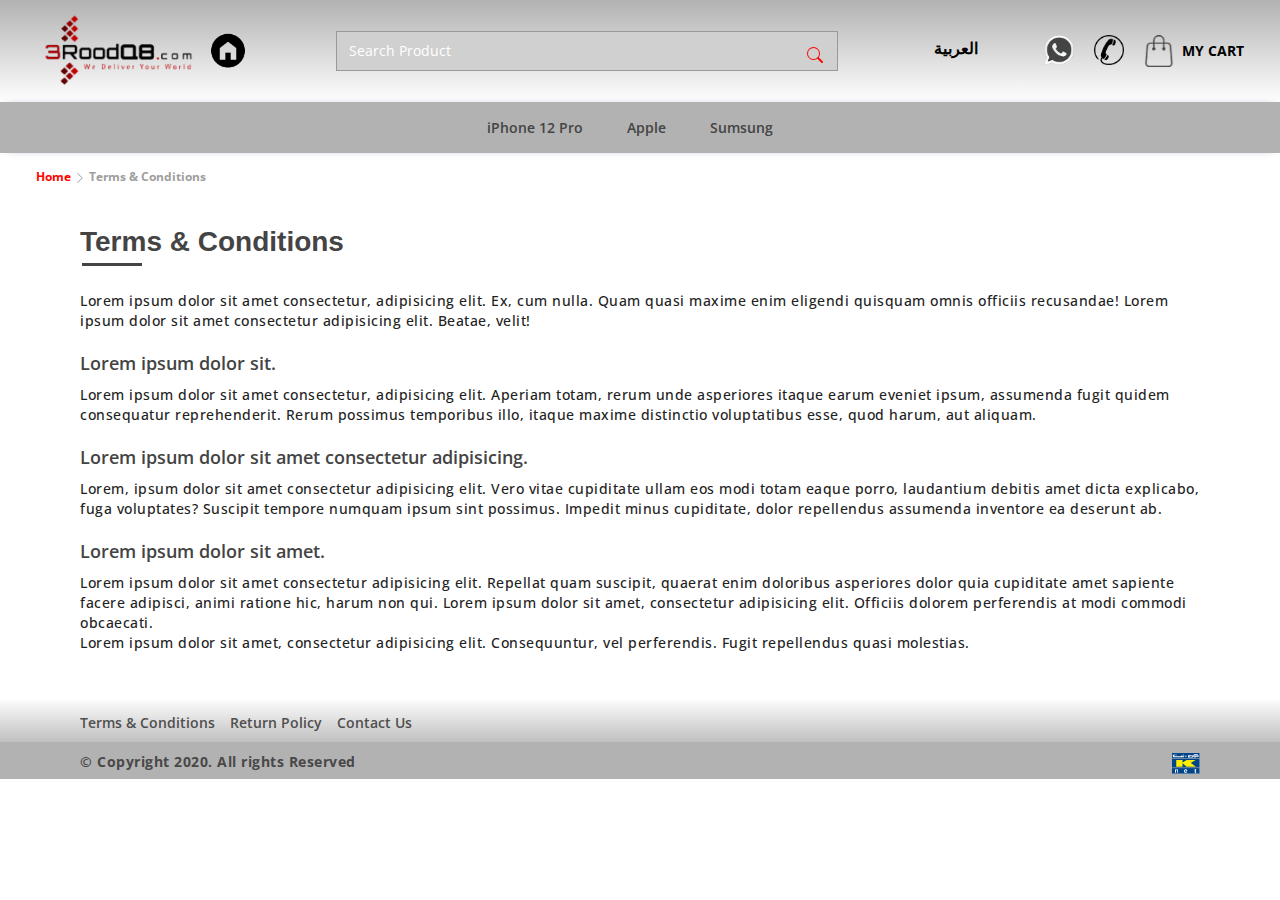
<file: terms-conditions.html>
<!DOCTYPE html>
<html lang="en">
<head>
    <meta charset="UTF-8">
    <meta name="viewport" content="width=device-width, initial-scale=1, shrink-to-fit=no">
    <meta http-equiv="X-UA-Compatible" content="ie=edge">
    <title>:: Mobile Cover ::</title>
    <!-- bootstrap css -->
    <link href="css/plugins/bootstrap.min.css" rel="stylesheet">
    <!-- fontawesome css -->
    <link href="css/plugins/fontawesome.min.css" rel="stylesheet">
    <!-- google font -->
    <link href="https://fonts.googleapis.com/css2?family=Open+Sans:wght@300;400;600;700;800&display=swap" rel="stylesheet">    <link href="css/plugins/slick.css" rel="stylesheet">
    <link href="css/plugins/slick-theme.css" rel="stylesheet"> 
    <link href="css/plugins/owl.carousel.min.css" rel="stylesheet" >
    <link href="css/plugins/owl.theme.default.min.css" rel="stylesheet" >

       <!-- custom style css -->
    <link href="css/style.css" rel="stylesheet">
    <!-- responsive css -->
    <link href="css/responsive.css" rel="stylesheet">
    <!-- modernizr js -->
    <script src="js/plugins/modernizr.js"></script>
</head>
<body>
<!-- ---------------header area start------------- -->
<header>
  <div class="header-main">
  <div class="logo-area">
    <div class="logo-pic">
      <a href="index.html"><img src="images/logo.png" alt=""></a>
    </div>
    <div class="icon-pic">
      <a href="index.html"><img src="images/home-icon.png" alt=""></a>
    </div>
    
  </div>
  <div class="search-area">
    <div class="form-group">
    <input type="text" class="form-control" placeholder="Search Product">
    <div class="srch-icon">
    <button>
    <svg width="1em" height="1em" viewBox="0 0 16 16" class="bi bi-search" fill="#FF0500" xmlns="http://www.w3.org/2000/svg">
    <path fill-rule="evenodd" d="M10.442 10.442a1 1 0 0 1 1.415 0l3.85 3.85a1 1 0 0 1-1.414 1.415l-3.85-3.85a1 1 0 0 1 0-1.415z"></path>
    <path fill-rule="evenodd" d="M6.5 12a5.5 5.5 0 1 0 0-11 5.5 5.5 0 0 0 0 11zM13 6.5a6.5 6.5 0 1 1-13 0 6.5 6.5 0 0 1 13 0z"></path>
    </svg>
    </button>
    </div>
    </div>
    <div class="sm-srch">
    <a href="#">
    <div class="srch-icon">
    <svg width="1em" height="1em" viewBox="0 0 16 16" class="bi bi-search" fill="#FF0500" xmlns="http://www.w3.org/2000/svg">
    <path fill-rule="evenodd" d="M10.442 10.442a1 1 0 0 1 1.415 0l3.85 3.85a1 1 0 0 1-1.414 1.415l-3.85-3.85a1 1 0 0 1 0-1.415z"></path>
    <path fill-rule="evenodd" d="M6.5 12a5.5 5.5 0 1 0 0-11 5.5 5.5 0 0 0 0 11zM13 6.5a6.5 6.5 0 1 1-13 0 6.5 6.5 0 0 1 13 0z"></path>
    </svg>
    </div>
    </a>
    </div>

    </div>
    <div class="hedrht">
      <ul>
        <li class="language-set"><button id="language" class="bg-transparent">العربية</button></li>
        <li class="cart-icon"><a href="#"><img src="images/whatsapp.png" alt=""></a></li>
        <li class="cart-icon"><a href="#"><img src="images/call.png" alt=""></a></li>
        <li class="cart-icon cart2"><a href="#"><img src="images/cart-icon2.png" alt=""><span>My Cart</span></a></li>
      </ul>
    </div>
  </div>
  <div class="main-menu-area">
    <div class="navigation-wrap start-header start-style">
    <nav class="navbar navbar-expand-md navbar-light">
    <button class="navbar-toggler" type="button" data-toggle="collapse" data-target="#navbarSupportedContent" aria-controls="navbarSupportedContent" aria-expanded="false" aria-label="Toggle navigation">
    <span class="navbar-toggler-icon"></span>
    </button>
    <div class="collapse navbar-collapse" id="navbarSupportedContent">
    <ul class="navbar-nav py-4 py-md-0">
    <li class="nav-item pl-4 pl-md-0 ml-0">
    <a class="nav-link dropdown-toggle" data-toggle="dropdown" href="solutions.html" role="button" aria-haspopup="true" aria-expanded="false">iPhone 12 Pro</a>
    <div class="dropdown-menu">
    <a class="dropdown-item" href="#">Product Name1</a>
    <a class="dropdown-item" href="#">Product Name2</a>
    <a class="dropdown-item" href="#">Product Name3</a>
    <a class="dropdown-item" href="#">Product Name4</a>
    <a class="dropdown-item" href="#">Product Name5</a>
    <a class="dropdown-item" href="#">Product Name6</a>
    </div>
    </li>
    <li class="nav-item pl-4 pl-md-0 ml-4">
    <a class="nav-link dropdown-toggle" data-toggle="dropdown" href="solutions.html" role="button" aria-haspopup="true" aria-expanded="false">Apple</a>
    </li>
    <li class="nav-item pl-4 pl-md-0 ml-0 ml-md-4">
      <a class="nav-link dropdown-toggle" data-toggle="dropdown" href="solutions.html" role="button" aria-haspopup="true" aria-expanded="false">Sumsung</a>
      </li>
    </ul>
    </div>
    </nav>
    </div>
  </div>
  <!-- ------------cart-item area start------------- -->
  <div class="cart-main-area">
    <div class="head-area">
      <h4>Cart
        <span>
          <svg xmlns="http://www.w3.org/2000/svg" width="23" height="23.828" viewBox="0 0 23 23.828">
            <g id="Icon_feather-arrow-left" data-name="Icon feather-arrow-left" transform="translate(-6.5 -6.086)">
              <path id="Path_3762" data-name="Path 3762" d="M28.5,18H7.5" fill="none" stroke="#535353" stroke-linecap="round" stroke-linejoin="round" stroke-width="2"/>
              <path id="Path_3763" data-name="Path 3763" d="M18,28.5,7.5,18,18,7.5" fill="none" stroke="#535353" stroke-linecap="round" stroke-linejoin="round" stroke-width="2"/>
            </g>
          </svg>
          
        </span>
      </h4>
    </div>
    <div class="all-item">
      <div class="cart-item">
        <div class="pdt-pic-area">
          <div class="pic-area">
            <a href="#">
              <img src="images/cover-01.png" alt="">
            </a>
          </div>
          <ul>
            <li class="updown-btn">
              <span class="input-number-decrement"><svg width="18px" height="18px" viewBox="0 0 16 16" class="bi bi-dash" fill="#212121" xmlns="http://www.w3.org/2000/svg">
                <path fill-rule="evenodd" d="M4 8a.5.5 0 0 1 .5-.5h7a.5.5 0 0 1 0 1h-7A.5.5 0 0 1 4 8z"></path>
              </svg></span>
              <input class="input-number" type="text" value="1" min="0" max="10">
              <span class="input-number-increment"><svg width="18px" height="18px" viewBox="0 0 16 16" class="bi bi-plus" fill="#212121" xmlns="http://www.w3.org/2000/svg">
                <path fill-rule="evenodd" d="M8 4a.5.5 0 0 1 .5.5v3h3a.5.5 0 0 1 0 1h-3v3a.5.5 0 0 1-1 0v-3h-3a.5.5 0 0 1 0-1h3v-3A.5.5 0 0 1 8 4z"></path>
              </svg></span>
              </li>
         </ul>
        </div>
        <div class="pdt-info">
          <ul>
            <li><a href="#">Custom Phone Case</a></li>
            <li>Brand Name</li>
            <li>Color:<span style="background: #000"><i class="fas fa-square"></i></span></li>
            <li>KD 50.000</li>
          </ul>

        </div>
        <div class="remove-part">
          <a href="#">Remove</a>
        </div>
      </div>

      <div class="cart-item">
        <div class="pdt-pic-area">
          <div class="pic-area">
            <a href="#">
              <img src="images/cover-01.png" alt="">
            </a>
          </div>
          <ul>
            <li class="updown-btn">
              <span class="input-number-decrement"><svg width="18px" height="18px" viewBox="0 0 16 16" class="bi bi-dash" fill="#212121" xmlns="http://www.w3.org/2000/svg">
                <path fill-rule="evenodd" d="M4 8a.5.5 0 0 1 .5-.5h7a.5.5 0 0 1 0 1h-7A.5.5 0 0 1 4 8z"></path>
              </svg></span>
              <input class="input-number" type="text" value="1" min="0" max="10">
              <span class="input-number-increment"><svg width="18px" height="18px" viewBox="0 0 16 16" class="bi bi-plus" fill="#212121" xmlns="http://www.w3.org/2000/svg">
                <path fill-rule="evenodd" d="M8 4a.5.5 0 0 1 .5.5v3h3a.5.5 0 0 1 0 1h-3v3a.5.5 0 0 1-1 0v-3h-3a.5.5 0 0 1 0-1h3v-3A.5.5 0 0 1 8 4z"></path>
              </svg></span>
              </li>
         </ul>
        </div>
        <div class="pdt-info">
          <ul>
            <li><a href="#">Custom Phone Case</a></li>
            <li>Brand Name</li>
            <li>Color:<span style="background: #e53838;"><i class="fas fa-square"></i></span></li>
            <li>KD 50.000</li>
          </ul>
        </div>
        <div class="remove-part">
          <a href="#">Remove</a>
        </div>
      </div>

      <div class="cart-item">
        <div class="pdt-pic-area">
          <div class="pic-area">
            <a href="#">
              <img src="images/cover-01.png" alt="">
            </a>
          </div>
          <ul>
            <li class="updown-btn">
              <span class="input-number-decrement"><svg width="18px" height="18px" viewBox="0 0 16 16" class="bi bi-dash" fill="#212121" xmlns="http://www.w3.org/2000/svg">
                <path fill-rule="evenodd" d="M4 8a.5.5 0 0 1 .5-.5h7a.5.5 0 0 1 0 1h-7A.5.5 0 0 1 4 8z"></path>
              </svg></span>
              <input class="input-number" type="text" value="1" min="0" max="10">
              <span class="input-number-increment"><svg width="18px" height="18px" viewBox="0 0 16 16" class="bi bi-plus" fill="#212121" xmlns="http://www.w3.org/2000/svg">
                <path fill-rule="evenodd" d="M8 4a.5.5 0 0 1 .5.5v3h3a.5.5 0 0 1 0 1h-3v3a.5.5 0 0 1-1 0v-3h-3a.5.5 0 0 1 0-1h3v-3A.5.5 0 0 1 8 4z"></path>
              </svg></span>
              </li>
         </ul>
        </div>
        <div class="pdt-info">
          <ul>
            <li><a href="#">Custom Phone Case</a></li>
            <li>Brand Name</li>
            <li>Color:<span style="background: #610303;"><i class="fas fa-square"></i></span></li>
            <li>KD 50.000</li>
          </ul>

        </div>
        <div class="remove-part">
          <a href="#">Remove</a>
        </div>
      </div>

      <div class="cart-item">
        <div class="pdt-pic-area">
          <div class="pic-area">
            <a href="#">
              <img src="images/cover-01.png" alt="">
            </a>
          </div>
          <ul>
            <li class="updown-btn">
              <span class="input-number-decrement"><svg width="18px" height="18px" viewBox="0 0 16 16" class="bi bi-dash" fill="#212121" xmlns="http://www.w3.org/2000/svg">
                <path fill-rule="evenodd" d="M4 8a.5.5 0 0 1 .5-.5h7a.5.5 0 0 1 0 1h-7A.5.5 0 0 1 4 8z"></path>
              </svg></span>
              <input class="input-number" type="text" value="1" min="0" max="10">
              <span class="input-number-increment"><svg width="18px" height="18px" viewBox="0 0 16 16" class="bi bi-plus" fill="#212121" xmlns="http://www.w3.org/2000/svg">
                <path fill-rule="evenodd" d="M8 4a.5.5 0 0 1 .5.5v3h3a.5.5 0 0 1 0 1h-3v3a.5.5 0 0 1-1 0v-3h-3a.5.5 0 0 1 0-1h3v-3A.5.5 0 0 1 8 4z"></path>
              </svg></span>
              </li>
         </ul>
        </div>
        <div class="pdt-info">
          <ul>
            <li><a href="#">Custom Phone Case</a></li>
            <li>Brand Name</li>
            <li>Color:<span style="background: #0da1e6;"><i class="fas fa-square"></i></span></li>
            <li>KD 50.000</li>
          </ul>
        </div>
        <div class="remove-part">
          <a href="#">Remove</a>
        </div>
      </div>

      <div class="cart-item">
        <div class="pdt-pic-area">
          <div class="pic-area">
            <a href="#">
              <img src="images/cover-01.png" alt="">
            </a>
          </div>
          <ul>
            <li class="updown-btn">
              <span class="input-number-decrement"><svg width="18px" height="18px" viewBox="0 0 16 16" class="bi bi-dash" fill="#212121" xmlns="http://www.w3.org/2000/svg">
                <path fill-rule="evenodd" d="M4 8a.5.5 0 0 1 .5-.5h7a.5.5 0 0 1 0 1h-7A.5.5 0 0 1 4 8z"></path>
              </svg></span>
              <input class="input-number" type="text" value="1" min="0" max="10">
              <span class="input-number-increment"><svg width="18px" height="18px" viewBox="0 0 16 16" class="bi bi-plus" fill="#212121" xmlns="http://www.w3.org/2000/svg">
                <path fill-rule="evenodd" d="M8 4a.5.5 0 0 1 .5.5v3h3a.5.5 0 0 1 0 1h-3v3a.5.5 0 0 1-1 0v-3h-3a.5.5 0 0 1 0-1h3v-3A.5.5 0 0 1 8 4z"></path>
              </svg></span>
              </li>
         </ul>
        </div>
        <div class="pdt-info">
          <ul>
            <li><a href="#">Custom Phone Case</a></li>
            <li>Brand Name</li>
            <li>Color:<span style="background: #ec9b05;"><i class="fas fa-square"></i></span></li>
            <li>KD 50.000</li>
          </ul>

        </div>
        <div class="remove-part">
          <a href="#">Remove</a>
        </div>
      </div>

      <div class="cart-item">
        <div class="pdt-pic-area">
          <div class="pic-area">
            <a href="#">
              <img src="images/cover-01.png" alt="">
            </a>
          </div>
          <ul>
            <li class="updown-btn">
              <span class="input-number-decrement"><svg width="18px" height="18px" viewBox="0 0 16 16" class="bi bi-dash" fill="#212121" xmlns="http://www.w3.org/2000/svg">
                <path fill-rule="evenodd" d="M4 8a.5.5 0 0 1 .5-.5h7a.5.5 0 0 1 0 1h-7A.5.5 0 0 1 4 8z"></path>
              </svg></span>
              <input class="input-number" type="text" value="1" min="0" max="10">
              <span class="input-number-increment"><svg width="18px" height="18px" viewBox="0 0 16 16" class="bi bi-plus" fill="#212121" xmlns="http://www.w3.org/2000/svg">
                <path fill-rule="evenodd" d="M8 4a.5.5 0 0 1 .5.5v3h3a.5.5 0 0 1 0 1h-3v3a.5.5 0 0 1-1 0v-3h-3a.5.5 0 0 1 0-1h3v-3A.5.5 0 0 1 8 4z"></path>
              </svg></span>
              </li>
         </ul>
        </div>
        <div class="pdt-info">
          <ul>
            <li><a href="#">Custom Phone Case</a></li>
            <li>Brand Name</li>
            <li>Color:<span style="background: #02743b;"><i class="fas fa-square"></i></span></li>
            <li>KD 50.000</li>
          </ul>
        </div>
        <div class="remove-part">
          <a href="#">Remove</a>
        </div>
      </div>

    </div>
    <div class="btn-area">
      <a href="#" class="btn-type1">checkout</a>
    </div>
    
  </div>
  <!-- ------------cart-item area close------------- -->


</header>
<!-- ---------------header area close------------- -->
<!-- ----------breadcrumb area start------------- -->
<div class="breadcrumb-area">
  <ul>
    <li><a href="index.html">Home</a></li>
    <li><span>
      <svg width="1em" height="1em" viewBox="0 0 16 16" class="bi bi-chevron-right" fill="#9E9E9E" xmlns="http://www.w3.org/2000/svg">
        <path fill-rule="evenodd" d="M4.646 1.646a.5.5 0 0 1 .708 0l6 6a.5.5 0 0 1 0 .708l-6 6a.5.5 0 0 1-.708-.708L10.293 8 4.646 2.354a.5.5 0 0 1 0-.708z"/>
      </svg>
    </span></li>
    <li>Terms & Conditions</li>

  </ul>
</div>
<!-- ----------breadcrumb area close------------- -->
<section class="about-main">
  <div class="container">
  <div class="row">
  <div class="col-md-12">
  <h1 class="main-section">
    Terms & Conditions
  </h1>
  </div>
  </div>
  <div class="inner-text">
  <p>
  Lorem ipsum dolor sit amet consectetur, adipisicing elit. Ex,
  cum nulla. Quam quasi maxime enim eligendi quisquam omnis officiis recusandae!
  Lorem ipsum dolor sit amet consectetur adipisicing elit. Beatae, velit!
  </p>
  </div>
  <div class="inner-text">
  <h2>
  Lorem ipsum dolor sit.
  </h2>
  <p>
  Lorem ipsum dolor sit amet consectetur, adipisicing elit. Aperiam totam, rerum unde asperiores
  itaque earum eveniet ipsum, assumenda fugit quidem consequatur reprehenderit. Rerum
  possimus temporibus illo, itaque maxime distinctio voluptatibus esse, quod harum,
  aut aliquam.
  </p>
  </div>
  <div class="inner-text">
  <h2>
  Lorem ipsum dolor sit amet consectetur adipisicing.
  </h2>
  <p>
  Lorem, ipsum dolor sit amet consectetur adipisicing elit. Vero vitae cupiditate ullam eos modi
  totam eaque porro, laudantium debitis amet dicta explicabo, fuga voluptates? Suscipit
  tempore numquam ipsum sint possimus. Impedit minus cupiditate, dolor repellendus assumenda
  inventore ea deserunt ab.
  </p>
  </div>
  <div class="inner-text">
  <h2>
  Lorem ipsum dolor sit amet.
  </h2>
  <p>
  Lorem ipsum dolor sit amet consectetur adipisicing elit. Repellat quam suscipit,
  quaerat enim doloribus asperiores dolor quia cupiditate amet sapiente facere
  adipisci, animi ratione hic, harum non qui.
  Lorem ipsum dolor sit amet, consectetur adipisicing elit.
  Officiis dolorem perferendis at modi commodi obcaecati.
  </p>
  <p>
  Lorem ipsum dolor sit amet, consectetur adipisicing elit. Consequuntur,
  vel perferendis. Fugit repellendus quasi molestias.
  </p>
  </div>
  </div>
</section>

<!-- ------------footer area start--------------- -->
<footer>
  <div class="container">
    <!-- <div class="row">
      <div class="col-sm-3">
        <div class="footer-area-box">
          <h4>3Rood</h4>
          <ul>
            <li>Best Cases For Every Phone In The Universe</li>
          </ul>
        </div>
      </div>

      <div class="col-sm-3">
        <div class="footer-area-box">
          <h4>Explore</h4>
          <ul>
            <li><a href="#">iPhone Cases</a></li>
            <li><a href="#">Samsung Cases</a></li>
            <li><a href="#">Huawei Cases</a></li>
            <li><a href="#">Sony Cases</a></li>

          </ul>
        </div>
      </div>

      <div class="col-sm-3">
        <div class="footer-area-box">
          <h4>More Info</h4>
          <ul>
            <li><a href="#">Terms & Conditions</a></li>
            <li><a href="#">Privacy Policy</a></li>
            <li><a href="#">Delivery Information</a></li>

          </ul>
        </div>
      </div>

      <div class="col-sm-3">
        <div class="footer-area-box">
          <h4>Contact</h4>
          <ul>
            <li><a href="#">info@3rood.com</a></li>
          </ul>
       <div class="media-icon">
         <ul>
           <li><a href="#"><img src="images/facebook-icon.png" alt=""></a></li>
           <li><a href="#"><img src="images/snapchat-icon.png" alt=""></a></li>
           <li><a href="#"><img src="images/twitter-icon.png" alt=""></a></li>
           <li><a href="#"><img src="images/instagram-icon.png" alt=""></a></li>

         </ul>
       </div>
        </div>
      </div>


    </div> -->
     <div class="footer-menu">
       <ul>
         <li><a href="#">Terms & Conditions</a></li>
         <li><a href="#">Return Policy</a></li>
         <li><a href="#">Contact Us</a></li>
       </ul>
     </div>
  </div>
  <!-- ------copyright area ------>
  <div class="copyright-area">
    <div class="container">
      <div class="copyright-part">
      <p>&copy Copyright 2020. All rights Reserved</p>
      <ul>
        <!-- <li><a href="#"><img src="images/visa-card.png" alt=""></a></li>
        <li><a href="#"><img src="images/master-card.png" alt=""></a></li> -->
        <li><a href="#"><img src="images/k-card.png" alt=""></a></li>
      </ul>
    </div>
    </div>
  </div>

</footer>
<!-- ------------footer area close--------------- -->


<script src="js/plugins/jquery-3.4.1.min.js"></script>
<!-- popper js -->
<script src="js/plugins/popper.min.js"></script>
<!-- bootstrap js -->
<script src="js/plugins/bootstrap.min.js"></script>
<!-- owl carousel -->
  <script src="js/plugins/owl.carousel.min.js"></script>
<!--slick js-->
  <script src="js/plugins/slick.min.js"></script>
<!-- main js -->
<script src="js/main.js"></script>
</body>
</html>
</file>
<file: css/style.css>
/** Default CSS **/
a:focus { outline: 0 solid;}
img {max-width: 100%;height: auto;vertical-align:middle;}
iframe{vertical-align: middle;width:100%;}
input{font-family: 'Open Sans', sans-serif;}
h1,h2,h3,h4,h5,h6 {margin: 0 0 15px;font-weight: 400;font-family: 'Open Sans', sans-serif;line-height: 100%;}
h1 a, h2 a, h3 a, h4 a, h5 a, h6 a{color: inherit}
html,body {height: 100%;font-family: 'Open Sans', sans-serif; background: #F4F4F4; /*overflow-x: hidden*/;}
a{-webkit-transition: all .4s ease;transition: all .4s ease;-moz-transition: all .4s ease;-o-transition: all .4s ease;font-weight: 400;font-family: 'Open Sans', sans-serif;}
a:hover {text-decoration: none;color: #000000;}a:focus{ text-decoration: none;}
a:active {outline: 0 none;}
button{border: none;}
.btn:focus{box-shadow: none;}
button:hover{outline: none;cursor: pointer;}
::placeholder {color: #9E9E9E !important;}
:-ms-input-placeholder { color: #9E9E9E !important;}
::-ms-input-placeholder {color: #9E9E9E !important;}
select:active,button:active{outline: none;}
select:focus,button:focus{outline: none;}
ul{padding: 0;margin: 0;}
ul li{list-style-type: none;}
.browserupgrade {margin: 0.2em 0;background: #ccc;color: #000;padding: 0.2em 0;}
p {color: #000;font-family: 'Open Sans', sans-serif;font-size: 14px;line-height: 24px;letter-spacing: 0.5px;}
input:-webkit-autofill, input:-webkit-autofill:hover, input:-webkit-autofill:focus {box-shadow: 0 0 0 1000px white inset !important;-webkit-box-shadow: 0 0 0 1000px white inset !important;}
.mt-32{margin-top: 32px;}
.form-group{width: 100%;position: relative;}
.form-group .form-control{
    width: 100%;
    height: 40px;
    font-weight: 400;
    position: relative;
    color: #000;
    border: none;
    font-size: 14px;
    border-radius: 5px;
}
.form-group label {
    position: absolute;
    left: 10px;
    top: -9px;
    background: #fff !important;
    padding: 0 1px;
    margin: 0;
    font-size: 12px;
    color: var(--red_main);
    z-index: 9;
    text-transform: uppercase;
    font-weight: bold;
    opacity: 0 !important;
}
.form-group .form-control:focus ~ label {
    opacity: 1 !important;
}
.form-group .form-control:not(:placeholder-shown) ~ label {
    opacity: 1 !important;
}
.form-group .form-control:focus::placeholder{opacity: 0;}
.form-group .form-control:focus{outline: none;box-shadow: none;}
.form-group textarea{width: 100%;padding: 6px 12px;border:1px solid #dddddd;resize: none;}
.section{position:relative;overflow:hidden;}
.dropdown-menu{border-radius: 0;}
.slick-slide:focus{outline: none;}
.navbar-toggler{background-color: #ffffff00;}

/** Default CSS **/
/* -------------rtl format start---------- */
[dir='rtl'] *{
    text-align: right;
}
/* header */
[dir='rtl'] header .header-main .hedrht ul li.language-set {
    padding-left: 40px;
}
[dir='rtl'] header .header-main .hedrht ul li.cart-icon span {
    padding-right: 13px;
}
/* menu area */
@media(max-width:767px){
    [dir='rtl'] .main-menu-area .nav-item::before {
        top: 15px;
        right: 0;
    }
    [dir='rtl'] .main-menu-area .dropdown-toggle::after {
        top: 10px;
        right: -15px;
    }
}
/* product slider */
[dir='rtl'] .product-list-slider .product-head1::after {
    right: 20px;
}
[dir='rtl'] .slick-prev {
    z-index: 999;
    top: 50%;
    left: 0;
    right: 100%;
    width: 36px;
    height: 80px;
    box-shadow: 0px 1px 9px #00000029;
    border-radius: 0px 4px 4px 0px;
    background: #fff;
    transform: translate(100%, -50%);
}
[dir='rtl'] .slick-next {
    z-index: 999;
    top: 50%;
    right: 0;
    width: 36px;
    height: 80px;
    box-shadow: 0px 1px 9px #00000029;
    border-radius: 4px 0px 0px 4px;
    background: #fff;
    transform: translateY(-50%);
}
[dir='rtl'] .slick-prev::before{
    content: url(../images/angle2.png) !important;
    color:#000;
    font-size: 26px;
    position: absolute;
    left: 50%;
    top: 50%;
    transform: translate(-50%, -50%);
}
[dir='rtl'] .slick-next::before{
    content: url(../images/angle3.png) !important;
    color:#000;
    font-size: 26px;
    position: absolute;
    left: 50%;
    top: 50%;
    transform: translate(-50%, -50%);
}
[dir='rtl'] .slick-initialized .slick-slide {
    display: block;
}
/* footer */
[dir='rtl'] footer .footer-area-box h4::after {
    right: 0;
}
[dir='rtl'] footer .copyright-area ul li {
    padding-left: 0px;
    padding-right: 15px;
}
[dir='rtl'] .media-icon ul li {
    margin-right: 0;
    margin-left: 16px;
}
/* cart dropdown */
[dir='rtl'] .cart-main-area{
    position: absolute;
    right: 100%;
    transform: translateX(100%);
}
[dir='rtl'] .cart-main-area .head-area h4 span {
    float: left;
}
[dir='rtl'] .cart-main-area .cart-item .pic-area {
    margin-left: 25px;
    margin-right: 0;
}
[dir='rtl'] .cart-main-area .cart-item .remove-part {
    right: 100%;
    transform: translateX(100%);
}
/* cases page */
[dir='rtl'] .all-cases-main .case-main-filter .case-ctg-box h4 span {
    float: left;
}
[dir='rtl'] .all-cases-main .case-main-filter .case-ctg-box .ctg-box-inner h5 span {
    float: left;
}
/* checkout page */
[dir='rtl'] .checkout-main-sec .form-box ul.check-info li span {
    float: left;
}
[dir='rtl'] .checkout-main-sec .form-box .chose-area p span{
    padding-left: 0;
    padding-right: 5px;
}
[dir='rtl'] .checkout-main-sec .checkout-info-area .form-box .group-box .form-group.sm1 {
    margin-left: 0;
    margin-right: 16px;
}
[dir='rtl'] .checkout-main-sec .checkout-info-area .form-box .group-box .form-group.sm2 {
    margin-left: 0;
    margin-right: 16px;
}
/* product details */
[dir='rtl'] .product-details-main .product-details-right .device-set .form-group {
    margin-right: 0;
    margin-left: 28px;
}
[dir='rtl'] .product-details-main .product-details-right .case-set .case-box ul.all-case-item li {
    margin: 0 0px 10px 10px;
}
/* ----------------- */
[dir='rtl'] .product-details-left .thumb-main-box .covercolorset ul {
    padding-right: 15px;
    padding-left: 0;
}
[dir='rtl'] footer .footer-menu ul li:last-child {
    margin-right: 15px;
}
/* -------------rtl format close---------- */

@media (min-width: 1200px){
    .container {
        max-width: 1680px;
        padding: 0 80px;
    }
}
:root{
    --red_main:#FF0500;
    --mid-brown:#9F0000;
    --full_brown:#610200;
    --light_white:#F4F4F4;
    --mid-white:#FAFAFA;
}
.btn-type1{
    display: inline-flex;
    text-transform: uppercase;
    background: var(--red_main);
    border: 1px solid var(--red_main);
    color: #fff;
    font-size: 16px;
    line-height: 22px;
    padding: 14px 24px;
    overflow: hidden;
    width: 336px;
    border-radius: 4px;
    transition: all .4s ease ease-in;
    justify-content: center;
}
.btn-type1:hover{
    color: #fff;
    background: #d00400;
    border: 1px solid #d00400;
}
/* -----------------------main menu area start-------------------- */
header .header-main{
    display: flex;
    flex-direction: row;
    align-items: center;
    background: var(--mid-white);
    padding: 12px 36px;
    flex: 1;
}
header .header-main .logo-area{
    width: 190px;
}
header .header-main .search-area {
    flex: 1;
    padding: 0 90px;
}
header .header-main .search-area .form-group {
    flex: 1;
    margin: 0;
}
header .header-main .search-area .form-group .form-control {
    width: 100%;
    border-radius: 5px;
    border: none;
    box-shadow: 0px 1px 7px -3px rgba(0, 0, 0, 0.5);
    padding-right: 42px;
}
header .header-main .search-area .form-group .srch-icon {
    position: absolute;
    top: 9px;
    right: 9px;
}
header .header-main .search-area .form-group .srch-icon button {
    background: transparent;
}
header .header-main .hedrht ul{
    display: flex;
    flex-direction: row;
}
header .header-main .hedrht ul li.language-set{
    padding-right: 40px;
}
header .header-main .hedrht ul li.language-set button{
    color: #000;
    font-weight: bold;
}
header .header-main .hedrht ul li.cart-icon span{
    padding-left: 13px;
}

header .header-main .hedrht ul li.cart-icon a{
    color: #000;
    font-size: 14px;
    font-weight: 700;
    display: flex;
    align-items: center;
}
header .header-main .search-area .sm-srch{
    display: none;
}
.main-menu-area .start-header {
    box-shadow: 0 0px 10px -7px rgb(2 30 125);
    position: relative;
    top: 0;
}
.main-menu-area .start-header.scroll-on {
    box-shadow: 0 5px 10px 0 rgba(0, 0, 0, 0.15);
    position: fixed;
    top: 0;
    padding: 15px 25px;
    background: #ffffff;
}
/* --------------cart area start--------------- */
.cart-main-area{
    width: 399px;
    position: absolute;
    right: 0;
    top: 0;
    max-height: 590px;
    overflow-x: auto;
    transition: 0.7s ease-in-out;
    z-index: 9999;
    background: #FFFFFF;
    border: 1px solid #EEEEEE;
    border-radius: 3px;
    display: none;
}
.cart-main-area.active{
    display: block;
    position: fixed;

}
.cart-main-area .head-area{
    padding: 20px 24px 10px 16px;
}
.cart-main-area .head-area h4{
    font-size: 18px;
    margin: 0;
    font-weight: bold;
    line-height: 24px;
}
.cart-main-area .head-area h4 span{
    float:right;
    cursor: pointer;
}
.cart-main-area .head-area h4 span svg{
    width:21px;
}
.cart-main-area .all-item{
    padding: 0 24px 0 16px;
    min-height: 250px;
    max-height: 300px;
    overflow-x: auto;
}
.cart-main-area .cart-item{
    display: flex;
    flex-direction: row;
    border-bottom: 1px solid #e4e1e1;
    padding: 18px 0 25px;
    position: relative;
}
.cart-main-area .cart-item .pic-area{
    width: 60px;
    margin-right: 25px;
    margin-bottom: 10px;
    padding: 2px;
    background: #fff;
    height: 60px;
    border: 0.5px solid #CACACA;
    border-radius: 3px;
    text-align: center;
}
.cart-main-area .cart-item .pic-area img{
    height: 54px;
    object-fit: contain;
    padding: 2px;
}

.cart-main-area .cart-item .pdt-info{position: relative; padding-left: 10px;}
.cart-main-area .cart-item .pdt-info ul li a{
    color: #212121;
    font-weight: 600;
}
.cart-main-area .cart-item .pdt-info ul li{
    font-size: 14px;
    font-weight: 600;
    color: var(--full_brown);
    margin-bottom: 12px;
}
.cart-main-area .cart-item .remove-part{
    position: absolute;
    bottom: 30px;
    right: 0;
}
.cart-main-area .cart-item .remove-part a{
    font-size: 12px;
    color:#313437;
    text-decoration: underline;
    text-transform: uppercase;
}


.cart-main-area .cart-item ul li.updown-btn{
    background: transparent;
    height: 32px;
    width: 95px;
    border: 1px solid #dedddd;
    border-radius: 4px;
}
.cart-main-area .cart-item ul li.updown-btn .input-number {width: 30px;padding: 0;text-align: center;outline: none;}

.cart-main-area .cart-item ul li.updown-btn .input-number,
.cart-main-area .cart-item ul li.updown-btn .input-number-decrement,
.cart-main-area .cart-item ul li.updown-btn .input-number-increment {height: 32px;user-select: none;font-size: 14px;border: none;background: transparent;}

.cart-main-area .cart-item ul li.updown-btn .input-number-decrement,
.cart-main-area .cart-item ul li.updown-btn .input-number-increment {
    display: inline-block;
    width: 25px;
    height: 32px;
    line-height: 17px;
    color: #444;
    text-align: center;
    font-weight: bold;
    cursor: pointer;
    font-size: 12px;
    border-right: 1px solid var(--full_ass);
    border-radius: 0;
}
.cart-main-area .cart-item ul li.updown-btn .input-number-decrement
{
    color: var(--full_ass);
}
.cart-main-area .cart-item ul li.updown-btn .input-number-increment
{
    border-right: none;
}
.cart-main-area .cart-item ul li.updown-btn .input-number-decrement:active,
.cart-main-area .cart-item ul li.updown-btn .input-number-increment:active {
    background:transparent;
}

.cart-main-area .cart-item ul li.updown-btn .input-number-increment {
    border-left: none;
    border-radius: 0 4px 4px 0;
    color: var(--full_ass);
}
.cart-main-area .btn-area{
    margin: 25px 0 30px;
    text-align: center;
}
/* ------------- */
/* --------------cart area close--------------- */
/* -----------------------main menu area start-------------------- */
.main-menu-area .start-header {
    opacity: 1;
    transform: translateY(0);
    padding: 15px 0;
    -webkit-transition : all 0.3s ease-out;
    transition : all 0.3s ease-out;
}
.main-menu-area .start-header.scroll-on {
    box-shadow: 0 5px 10px 0 rgba(138, 155, 165, 0.15);
    padding: 10px 0;
    -webkit-transition : all 0.3s ease-out;
    transition : all 0.3s ease-out;
}
.main-menu-area .navigation-wrap{
    position: relative;
    width: 100%;
    top: 0;
    left: 0;
    z-index: 1000;
    -webkit-transition : all 0.3s ease-out;
    transition : all 0.3s ease-out;
    background: #fff;
}
.main-menu-area .navbar{
    padding: 0;
}
.main-menu-area .navbar-toggler {
    float: right;
    border: none;
    padding-right: 0;
    position: relative;
    right: 15px;
}
.main-menu-area .navbar-toggler:active,
.main-menu-area .navbar-toggler:focus {
    outline: none;
}
.main-menu-area .navbar-light .navbar-toggler-icon {
    width: 24px;
    height: 17px;
    background-image: none;
    position: relative;
    border-bottom: 1px solid #000;
    transition: all 300ms linear;
}
.main-menu-area .navbar-light .navbar-toggler-icon:after,
.main-menu-area .navbar-light .navbar-toggler-icon:before{
    width: 24px;
    position: absolute;
    height: 1px;
    background-color: #000;
    top: 0;
    left: 0;
    content: '';
    z-index: 2;
    transition: all 300ms linear;
}
.main-menu-area .navbar-light .navbar-toggler-icon:after{
    top: 8px;
}
.main-menu-area .navbar-toggler[aria-expanded="true"] .navbar-toggler-icon:after {
    transform: rotate(45deg);
}
.main-menu-area .navbar-toggler[aria-expanded="true"] .navbar-toggler-icon:before {
    transform: translateY(8px) rotate(-45deg);
}
.main-menu-area .navbar-toggler[aria-expanded="true"] .navbar-toggler-icon {
    border-color: transparent;
}
.main-menu-area .nav-item{
    position: relative;
    transition: all 200ms linear;
    padding-right: 20px;
}
.main-menu-area .nav-item .nav-link{
    font-size: 14px;
    position: relative;
    padding: 5px 0 !important;
    display: inline-block;
    color: #444444 !important;
    font-weight: 600;
    transition: all 200ms linear;
}
.main-menu-area .dropdown-item {
    padding: 3px 15px;
    color: #212121;
    border-radius: 2px;
    transition: all 200ms linear;
}
.main-menu-area .dropdown-item:hover,
.main-menu-area .dropdown-item:focus {
    color: #000;
    background-color: rgb(255 201 37 / 49%);
}
.main-menu-area .nav-item .dropdown-menu {
    transform: translate3d(0, 10px, 0);
    visibility: hidden;
    font-size: 13px;
    opacity: 0;
    max-height: 0;
    display: block;
    padding: 10px;
    margin: 0;
    letter-spacing: 1px;
    color: #212121;
    background-color: #fcfaff;
    border: none;
    border-radius: 3px;
    box-shadow: 0 5px 10px 0 rgba(138, 155, 165, 0.15);
    transition: all 200ms linear;
}
.main-menu-area .nav-item:hover .dropdown-menu {
    opacity: 1;
    visibility: visible;
    max-height: 999px;
    transform: translate3d(0, 0px, 0);
}
.main-menu-area .dropdown-toggle::after {
    display: none;
}
.main-menu-area .navbar-brand img{
    filter: brightness(100%);
}
.main-menu-area .start-header .navbar-brand {
    width: 200px;
}
.main-menu-area .start-header {
    background: #fff;
    padding: 10px 36px;
}
.main-menu-area .start-header.scroll-on {
    box-shadow: 0 5px 10px 0 rgba(0, 0, 0, 0.15);
    position: fixed;
    top: 0;
    padding: 15px 25px;
    background: #b2b2b2;
}
.main-menu-area .start-header.scroll-on .nav-link {
    color: #444444 !important;
}
.main-menu-area .nav-link{
    color: #fff !important;
    font-size: 17px;
    font-weight: 500;
}
.main-menu-area .nav-item.active .nav-link{
    color: #ffc107 !important;
}
.main-menu-area .dropdown-menu {
    color: #fff;
    background-color: #ffffff;
    box-shadow: 0 5px 10px 0 rgba(0, 0, 0, 0.25);
}
.main-menu-area .navbar-light .navbar-toggler-icon {
    border-bottom: 1px solid #000;
}
.main-menu-area .navbar-light .navbar-toggler-icon:after,
.navbar-light .navbar-toggler-icon:before{
    background-color: #000;
}
.main-menu-area .navbar-toggler[aria-expanded="true"] .navbar-toggler-icon {
    border-color: transparent;
}
/* ---------------- */
.carousel.slide .carousel-control-prev-icon {
    background-image: url("../images/angle.png");
    width: 10px;
    height: 17px;
}
.carousel.slide .carousel-control-next-icon {
    background-image: url("../images/angle.png");
    width: 10px;
    height: 17px;
    transform: rotate(180deg);
}
.carousel.slide .carousel-control-prev {
    position: absolute;
    top: 50%;
    left: 0;
    width: 36px;
    height: 80px;
    box-shadow: 0px 1px 9px #00000029;
    border-radius: 0px 4px 4px 0px;
    background: rgb(255 255 255 / 75%);
    opacity: 1;
    transform: translateY(-50%);
}
.carousel.slide .carousel-control-next{position: absolute;top: 50%;right: 0;width: 36px;height: 80px;box-shadow: 0px 1px 9px #00000029;border-radius: 4px 0px 0px 4px;background: rgb(255 255 255 / 75%);opacity: 1;transform: translateY(-50%);}
.carousel.slide .carousel-control-next:focus, .carousel.slide .carousel-control-next:hover, .carousel.slide .carousel-control-prev:focus, .carousel.slide .carousel-control-prev:hover {
    opacity: 1;
}
#main-slider .carousel-inner .carousel-item img{width:100%;}

/* ----------------- */
/* -----------------------main menu area close-------------------- */
/* -----------product main slider area start------------- */
section.product-main-slider{
    margin-bottom: 60px;
}
.product-list-slider{
    margin: 20px;
    background: #fff;
    border-radius: 6px;
}
.product-list-slider .product-head1{
    padding: 16px 20px;
    display: flex;
    flex-direction: row;
    justify-content: space-between;
    align-items: center;
    position: relative;
    border-bottom: 1px solid #f4f4f4;
    margin-bottom: 25px;
}
.product-list-slider .product-head1::after{
    position: absolute;
    content: " ";
    background: var(--red_main);
    height: 2px;
    width: 80px;
    bottom: -1px;
    left: 20px;
}
.product-list-slider .product-head1 .headline1{
    font-size: 24px;
    line-height: 33px;
    font-weight: 600;
    margin: 0;
}
.product-list-slider .product-head1 a{
    font-size: 14px;
    font-weight: bold;
    color: var(--red_main);
}
.product-list-slider .product-carousel .product-item{padding: 20px 18px 7px;}
.product-list-slider .product-carousel .product-item .pic-area {width: 200px;height: 200px;margin:auto;}
@media(max-width:575px){
    .product-list-slider .product-carousel .product-item .pic-area {width: auto;height: auto;}
}
.product-list-slider .product-carousel .product-item .pic-area img{
    margin: auto;
    width: 100%;
    height: 100%;
    object-fit: contain;
}
.product-list-slider .product-carousel .product-item .product-info ul{
    text-align: center;
    padding: 20px 10px 0;
}
.product-list-slider .product-carousel .product-item .product-info ul li{
    margin-bottom: 10px;
    font-size: 16px;
    color: var(--full_black);
    font-weight: 600;
    text-align: center;
}
.product-list-slider .product-carousel .product-item .product-info ul li span{
    font-size: 12px;
    text-decoration: line-through;
    margin-left: 8px;
}

.product-list-slider .product-carousel .product-item .product-info ul li a{
    font-size: 16px;
    color: var(--full_black);
    font-weight: 600;
}
/* -----------product main slider area close------------- */
/* -------slick slider area start-------- */
.slick-prev{
    left: 15px;
    -webkit-transition: all .4s ease;
    transition: all .4s ease;
    -moz-transition: all .4s ease;
    -o-transition: all .4s ease;
    opacity: 1;
    position: absolute;
    top: 40%;
    -webkit-transform: translate(0, -50%);
    -ms-transform: translate(0, -50%);
    transform: translate(0, -40%);
}
.slick-next{
    right: 15px;
    -webkit-transition: all .4s ease;
    transition: all .4s ease;
    -moz-transition: all .4s ease;
    -o-transition: all .4s ease;
    opacity: 1;
    position: absolute;
    top: 40%;
    -webkit-transform: translate(0, -50%);
    -ms-transform: translate(0, -50%);
    transform: translate(0, -40%);
}
.slick-prev{
    z-index: 999;
    top: 50%;
    left: -20px;
    width: 36px;
    height: 80px;
    box-shadow: 0px 1px 9px #00000029;
    border-radius: 0px 4px 4px 0px;
    background: #fff;
    transform: translateY(-50%);
}
.slick-next{
    z-index: 999;
    top: 50%;
    right: -20px;
    width: 36px;
    height: 80px;
    box-shadow: 0px 1px 9px #00000029;
    border-radius: 4px 0px 0px 4px;
    background: #fff;
    transform: translateY(-50%);
}
.slick-prev::before, .slick-next::before{
    font-family: "Font Awesome 5 Free";
    font-weight: 900;
}
.slick-prev::before{
    content: url(../images/angle2.png) !important;
    color:#000;
    font-size: 26px;
}
.slick-next::before{
    content: url(../images/angle3.png) !important;
    color:#000;
    font-size: 26px;
}
.slick-prev.slick-disabled:before, .slick-next.slick-disabled:before {
    opacity: 1;
}
.slick-prev:hover, .slick-prev:focus, .slick-next:hover, .slick-next:focus {
    color: #000;
    outline: none;
}
.slick-prev:hover, .slick-prev:focus, .slick-next:hover, .slick-next:focus {
    background: #fff;
}
/* -------slick slider area close-------- */

/* ------------footer area start------------- */
footer{

    background: var(--full_brown);

    padding: 48px 0 0;
}
footer .footer-area-box{padding-bottom: 8px;}
footer .footer-area-box h4{
    position: relative;
    color: var(--light_white);
    font-size: 18px;
    line-height: 24px;
    font-weight: 600;
    margin-bottom: 32px;
}
footer .footer-area-box h4::after{
    position: absolute;
    content:" ";
    background: var(--mid-brown);
    bottom: -8px;
    left:0;
    width: 80px;
    height: 2px;
}
footer .footer-area-box ul li{
    color: var(--light_white);
    font-size: 14px;
    line-height: 22px;
    margin-bottom: 10px;
}
footer .footer-area-box ul li a{
    color: var(--light_white);
    font-size: 14px;
    line-height: 22px;
}
.media-icon ul{
    display: flex;
    flex-wrap: wrap;
    padding: 10px 0;
}
.media-icon ul li{
    margin-right: 16px;
}
/* ----------copyright-area start----------------- */
footer .copyright-area{
    background: rgb(0 0 0 / 38%);
    padding: 20px 0 0;
    margin-top: 40px;
}
footer .copyright-area .copyright-part{
    display: flex;
    flex-direction: row;
    justify-content: space-between;
    align-items: center;
}
footer .copyright-area p{
    color: var(--light_white);
    font-size: 14px;
    margin-bottom: 20px;
}
footer .copyright-area ul{
    display: flex;
    flex-direction: row;
    margin-bottom: 20px;
}
footer .copyright-area ul li{
    padding-left: 15px;
}
/* ----------copyright-area close----------------- */
/* ------------footer area close------------- */

/* ---------- breadcrumbs area start------------ */
.breadcrumb-area{
    background: #fff;
}
.breadcrumb-area ul{
    display: flex;
    padding: 15px 36px 18px;
}
.breadcrumb-area ul li{
    line-height: 17px;
    font-size: 12px;
    font-weight: bold;
    color: #9E9E9E;
}
.breadcrumb-area ul li a{
    font-size: 12px;
    color: var(--red_main);
    font-weight: bold;
}
.breadcrumb-area ul li span{
    margin: 3px;
}
/* ---------- breadcrumbs area close------------ */

/* ----------product-details-page start---------- */
.product-details-main{
    background: #fff;
}

.product-details-main .product-details-left .carousel-inner .carousel-item{
   /* max-width: 536px;
   max-height: 536px;
   margin: 0 auto; */
}
.product-details-main .product-details-left .carousel-indicators {position: relative;}
.product-details-main .product-details-left .carousel-indicators li{
    height: 82px;
    width: 82px;
}
.product-details-main .product-details-right .product-info h1{
    font-size: 32px;
    line-height: 43px;
    font-weight: 700;
    margin-bottom: 22px;
}
.product-details-main .product-details-right .product-info h4{line-height: 33px;font-weight: 600;color: var(--red_main);margin-bottom: 20px;}
.product-details-main .product-details-right .product-info h4 span{
    font-size: 16px;
    color: #9E9E9E;
    text-decoration: line-through;
    line-height: 22px;
    padding-left: 17px;
}
.product-details-main .product-details-right .product-info p{
    font-size: 14px;
    line-height: 19px;
    margin-bottom: 25px;
}
.product-details-main .product-details-right h5.dtl-srt-head{
    font-size: 16px;
    font-weight: bold;
    line-height: 22px;
    margin-bottom: 20px;
}
.product-details-main .product-details-right .device-set{
    padding-bottom: 15px;
}
.product-details-main .product-details-right .device-set .group-box{
    display: flex;
    flex-direction: row;
}
.product-details-main .product-details-right .device-set .form-group{
    max-width: 167px;
    margin-right: 28px;
}
.product-details-main .product-details-right .device-set .form-group .form-control{
    border: 1px solid var(--red_main);
    font-weight: 600;
    font-size: 14px;
}

/* -------------case set------------- */
.product-details-main .product-details-right .case-set .case-box{
    display: flex;
    flex-wrap: wrap;
}
.product-details-main .product-details-right .case-set .case-box ul.all-case-item{
    display: flex;
    flex-wrap: wrap;
}
.product-details-main .product-details-right .case-set .case-box ul.all-case-item .pic-area{

    border: 1px solid #d2caca;

    border-radius: 6px 6px 0px 0px;

    padding: 10px 35px;
}
.product-details-main .product-details-right .case-set .case-box ul.all-case-item li{
    width: 132px;
    margin: 0 10px 10px 0;
}
.product-details-main .product-details-right .case-set .case-box ul.all-case-item .price{
    background: #9E9E9E;
    text-align: center;
    border-radius: 0px 0px 6px 6px;
}
.product-details-main .product-details-right .case-set .case-box ul.all-case-item .price a{
    font-size: 14px;
    color: #fff;
}
.related-product{padding-bottom: 50px; background: #fff;}
.related-product .product-list-slider{ margin: 0;}
.related-product .product-list-slider .product-carousel{margin: 20px;}
.related-product .product-list-slider .product-head1::after {
    display: none;
}
/* ----------product-details-page close---------- */
/* --------------checkout main page start------------- */
.checkout-main-sec{
    padding: 15px 0 20px;
    background: #fff;
    overflow: hidden;
}
.checkout-main-sec .checkout-info-area{
    padding: 16px;
    border: 1px solid #CCCCCC;
    border-radius: 6px;
}
.checkout-main-sec .checkout-info-area .col-md-4.mdl{
    border-left: 1px solid #efefef;
    border-right: 1px solid #efefef;
}
.checkout-main-sec .checkout-info-area .form-box h4{
    font-size: 16px;
    font-weight: 600;
    margin-bottom: 20px;
}
.checkout-main-sec .checkout-info-area .form-box .group-box{
    display: flex;
    flex-direction: row;
}
.checkout-main-sec .checkout-info-area .form-box .group-box .form-group.sm1{
    width: 114px;
    margin-left: 16px;
}
.checkout-main-sec .checkout-info-area .form-box .group-box .form-group.sm2{
    margin-left: 16px;
}
.checkout-main-sec .checkout-info-area .form-box .form-group{
    margin-bottom: 20px;
}
.checkout-main-sec .checkout-info-area .form-box .form-group .form-control{
    border: 1px solid var(--red_main);
    border-radius: 6px;
}

.checkout-main-sec .form-box .chose-area p{
    display: flex;
    flex-direction: column-reverse;
    margin: 0;
    padding-bottom: 10px;
}
.checkout-main-sec .form-box .chose-area [type="radio"]:checked,
.checkout-main-sec .form-box .chose-area [type="radio"]:not(:checked) {
    position: absolute;
    left: -9999px;
    display: none;
}
.checkout-main-sec .form-box .chose-area [type="radio"]:checked + label,
.checkout-main-sec .form-box .chose-area [type="radio"]:not(:checked) + label
{
    position: relative;
    cursor: pointer;
    line-height: 20px;
    display: inline-block;
    color: #212121;
    font-size: 14px;
    font-weight: 600;
    padding-left: 35px;
}
.checkout-main-sec .form-box .chose-area [type="radio"]:checked + label:before
{
    content: '';
    position: absolute;
    left: 0;
    top: 0;
    width: 18px;
    height: 18px;
    border: 2px solid #DB4444;
    border-radius: 100%;
    background: #fff;
}
.checkout-main-sec .form-box .chose-area [type="radio"]:not(:checked) + label:before {
    content: '';
    position: absolute;
    left: 0;
    top: 0;
    width: 18px;
    height: 18px;
    border: 2px solid #535353;
    border-radius: 100%;
    background: #fff;
}
.checkout-main-sec .form-box .chose-area [type="radio"]:not(:checked) + label:after {
    content: '';
    width: 10px;
    height: 10px;
    background: #DB4444;
    position: absolute;
    top: 4px;
    left: 4px;
    border-radius: 100%;
    -webkit-transition: all 0.2s ease;
    transition: all 0.2s ease;
    border-color: #535353;
}
.checkout-main-sec .form-box .chose-area [type="radio"]:checked + label:after
{
    content: '';
    width: 10px;
    height: 10px;
    background: #DB4444;
    position: absolute;
    top: 4px;
    left: 4px;
    border-radius: 100%;
    -webkit-transition: all 0.2s ease;
    transition: all 0.2s ease;
    border-color: #DB4444;
}
.checkout-main-sec .form-box .chose-area [type="radio"]:not(:checked) + label:after {
    opacity: 0;
    -webkit-transform: scale(0);
    transform: scale(0);
}
.checkout-main-sec .form-box .chose-area [type="radio"]:checked + label:after {
    opacity: 1;
    -webkit-transform: scale(1);
    transform: scale(1);
}
.checkout-main-sec .form-box ul.check-info li{
    font-size: 14px;
    font-weight: 500;
    margin-bottom: 16px;
    color: #535353;
}
.checkout-main-sec .form-box ul.check-info li span{float: right;color: #646464;font-size: 16px;font-weight: 600;}
.checkout-main-sec .form-box ul.check-info li.tot span{
    color:var(--red_main);
    font-weight: bold;
}
.checkout-main-sec .form-box .btn-area{padding-top: 55px; text-align: center;}
.checkout-main-sec .form-box .btn-area .btn-type1{
    padding: 12px 24px;
}
.checkout-main-sec .form-box .chose-area p span{padding-left: 5px;}
/* --------------checkout main page close------------- */
/* ------------cases page start------------- */
.all-cases-main{
    background: #fff;
    padding-bottom: 70px;
}
.all-cases-main .case-main-filter{
    border: 1px solid #EEEEEE;
    border-radius: 0px 0px 0px 6px;
    margin-bottom: 50px;
    position: sticky;
    position: -webkit-sticky;
    top: 70px;
}
.all-cases-main .case-main-filter h3{
    font-size: 16px;
    line-height: 22px;
    font-weight: 700;
    padding: 16px 14px;
    border-bottom: 1px solid #CCCCCC;
    margin: 0;
}
.all-cases-main .case-main-filter .case-ctg-box{
    border-bottom: 1px solid #cccccc75;
}
.all-cases-main .case-main-filter .case-ctg-box h4{
    font-size: 14px;
    font-weight: 600;
    padding: 16px 14px;
    margin: 0;
    cursor: pointer;
}
.all-cases-main .case-main-filter .case-ctg-box h5{
    font-size: 14px;
    line-height: 32px;
    padding: 10px 14px;
    margin: 0;
    cursor: pointer;
}
.all-cases-main .case-main-filter .case-ctg-box h4 span{
    float: right;
    transform: rotate(180deg);
}
.all-cases-main .case-main-filter .case-ctg-box h4.active span{
    transform: rotate(0deg);
}
.all-cases-main .case-main-filter .case-ctg-box h4.active ~ .ctg-box-inner{
    display: none;
}
.all-cases-main .case-main-filter .case-ctg-box .ctg-box-inner{
    border-bottom: 1px solid #cccccc75;
    display: block;
}
.all-cases-main .case-main-filter .case-ctg-box .ctg-box-inner h5 span{
    float: right;
    transform: rotate(180deg);
}
.all-cases-main .case-main-filter .case-ctg-box .ctg-box-inner h5.active ~ ul{
    display: none;
}
.all-cases-main .case-main-filter .case-ctg-box .ctg-box-inner h5.active span{
    transform: rotate(0deg);
}
.all-cases-main .case-main-filter .case-ctg-box .ctg-box-inner ul{
    display: block;
}
.all-cases-main .case-main-filter .case-ctg-box .ctg-box-inner ul li{
    line-height: 32px;
    padding: 10px 14px;
    border-bottom: 1px solid #cccccc75;
}
.all-cases-main .case-main-filter .case-ctg-box .ctg-box-inner ul li a{
    font-size: 14px;
    color:#212121;
}
.all-cases-main .case-main-filter .case-ctg-box .ctg-box-inner ul li:last-child{
    border:none;
}
.all-cases-main .all-product-item .product-item{padding: 20px 18px 7px;}
.all-cases-main .all-product-item .product-item .pic-area {margin: auto;width: 200px;height: 200px;}
.all-cases-main .all-product-item .product-item .pic-area img{
    margin: auto;
    width: 100%;
    height: 100%;
    object-fit: contain;
}
.all-cases-main .all-product-item .product-item .product-info ul{
    text-align: center;
    padding: 20px 10px 0;
}
.all-cases-main .all-product-item .product-item .product-info ul li{
    margin-bottom: 10px;
    font-size: 16px;
    color: var(--full_black);
    font-weight: 600;
    text-align: center;
}
.all-cases-main .all-product-item .product-item .product-info ul li span{
    font-size: 12px;
    text-decoration: line-through;
    margin-left: 8px;
}

.all-cases-main .all-product-item .product-item .product-info ul li a{
    font-size: 16px;
    color: var(--full_black);
    font-weight: 600;
}
.all-cases-main .all-product-item .button-area{
    text-align: center;
    padding: 50px 0 0;
}
.all-cases-main .all-product-item .button-area .btn{
    text-transform: uppercase;
    color: var(--red_main);
    font-weight: 600;
    border: 1px solid var(--red_main);
    padding: 12px 30px;
}
/* ------------cases page close------------- */


/* .product-details-left .thumb-carousel .carousel {
    display: flex;
    flex-direction: column-reverse;
} */
.product-details-left .thumb-carousel .carousel .carousel-indicators {
    height: 100%;
    left: 0;
    margin: 0;
    top: 0;
    display: flex;
    justify-content: center;
    z-index: 8;
    position: relative;
    margin-top: 2.4rem;
    max-width: 600px;
    overflow: auto;
}
.product-details-left .thumb-carousel .carousel .carousel-indicators li {
    border: 1px solid transparent;
    border-radius: 0;
    display: block;
    height: auto;
    text-indent: 0;
    width: 80px;
    flex-shrink: 0;
    margin: 0 4px;
    margin-bottom: 10px;
    padding: 0;
    transition: all 1s ease;
}
.product-details-left .thumb-carousel .carousel .carousel-indicators li img {
    width: 100%;
    height: 64px;
    -o-object-fit: contain;
    object-fit: contain;
    -o-object-position: center;
    object-position: center;
    border-radius: 5px;
    border: 1px solid #A0AEC0;
}
.product-details-left .thumb-carousel .carousel .carousel-inner {
    border: 1px solid #EEEEEE;
    border-radius: 6px;
    padding: 24px;
}
.product-details-left .carousel-item {
    position: relative;
    /*display: none;*/
    float: left;
    width: 100%;
    margin-right: -100%;
    -webkit-backface-visibility: hidden;
    backface-visibility: hidden;
    transition: transform 0.6s ease-in-out;
}
.product-details-left .thumb-carousel .carousel .carousel-inner .carousel-item img {
    height: 560px;
    -o-object-fit: cover;
    object-fit: cover;
    -o-object-position: top;
    object-position: top;
    width: 100%;
    border-radius: 5px;
}
/* .carousel-inner::after {
    display: block;
    clear: both;
    content: "";
} */

/* -------------customise-box area start-------------- */
.product-details-right .customise-box{
    border: 1px solid #CCCCCC;
    border-radius: 6px;
    padding: 12px 20px 20px;
}
.product-details-right .customise-box .layout-tab .nav{display: flex;justify-content: space-around;}
.product-details-right .customise-box .layout-tab .nav .nav-item{flex:1;text-align: center;}
.product-details-right .customise-box .layout-tab .nav .nav-item .nav-link{
    border: none;
    text-transform: uppercase;
    font-size: 16px;
    color: #212121;
    font-weight: 700;
}
.product-details-right .customise-box .layout-tab .nav .nav-item .nav-link.active{
    border-bottom: 2px solid var(--red_main);
    color: var(--red_main);
    font-weight: 700;
}
.product-details-right .customise-box .form-box .form-group .form-control{
    border: 1px solid var(--red_main);
    font-weight: 600;
    font-size: 14px;
}
/* -------- */
.product-details-left{
    position: sticky;
    position: -webkit-sticky;
    top: 72px;
}
.product-details-main .product-details-right .customise-box .tab-content{
    margin-top: 32px;
}
.product-details-main .canvas-wrapper{
    display: flex;
    align-items: center;
    justify-content: center;
    height: 100%;
}
.product-details-main .canvas-wrapper .canvas-container{
    margin: auto;
}
.product-details-main .canvas-wrapper canvas{
    max-width: 100%;
    height: 100%;
}
.product-details-main #images{display: inline-block;}
.product-details-main #images img{cursor: move;width: 100px;height: 100px;object-fit: cover;}
.product-details-right .customise-box .selection{
    display: flex;
    margin: 0 -4px;
    flex-wrap: wrap;
}
.product-details-right .customise-box .selection li{
    width: 32px;
    height: 32px;
    margin: 0 4px;
    cursor: pointer;
    border: 1px solid #eaeaea;
}
.product-details-right .customise-box .selection li.active{
    border: 2px solid #000000 !important;
}
.product-details-right .customise-box .selection.fonts li,.product-details-right .customise-box .selection.layout li{
    display: flex;
    justify-content: center;
    align-items: center;
    text-transform: uppercase;
}

.product-details-right .customise-box .selection.layout li{
    font-family: "Open Sans", sans-serif;
}
.product-details-right .customise-box .selection.layout li::after{
    content: "TT";
}
.product-details-right .customise-box .selection.layout li:nth-child(2)::after{
    transform: rotate(-90deg);
}
.product-details-right .customise-box .selection.layout li:nth-child(3)::after{
    transform: translateY(4px) scale(.8);
}
.product-details-right .customise-box .selection.layout li:nth-child(4)::after{
    transform: rotate(-90deg) translate(-2px,6px);
}

/* -------- */
.product-details-right .button-area{padding: 20px 0;  max-width: 260px;}
.product-details-right .button-area .btn-type1{width:100%;}


/* ----------new css product details page start ------*/
.product-details-main{ background: #fff; padding: 0 21px;}
.product-details-main .row{flex-direction: row-reverse;}
.product-details-main .product-details-right .product-info h5 {font-weight: 600;color:#000;}
.customise-main-box{padding-bottom: 50px;}
.customise-main-box .color-group{margin-bottom: 25px;}
.customise-main-box .layout-tab .form-group{margin-bottom: 25px;}
.customise-main-box .layout-tab .form-group .dtl-srt-head{margin-bottom: 12px;}
.customise-main-box .related-product .product-item{margin: 0 10px;}
.customise-main-box .related-product .product-item .pic-area {
    border: 1px solid #d2caca;
    border-radius: 6px 6px 0px 0px;
    padding: 10px 35px;
}
.customise-main-box .related-product .product-item .price {
    background: #9E9E9E;
    text-align: center;
    border-radius: 0px 0px 6px 6px;
}
.customise-main-box .related-product .product-item .price a {
    font-size: 14px;
    color: #fff;
}

/* .product-details-left .thumb-carousel .carousel {
    display: flex;
    flex-direction: row-reverse;
    padding-bottom: 30px;
} */
.product-details-left .thumb-carousel .carousel .carousel-indicators {
    height: 100%;
    left: 0;
    margin: 0;
    top: 0;
    display: flex;
    flex-direction: column;
    justify-content: center;
    z-index: 8;
    position: relative;
    margin-top: 0;
    margin-left: 20px;
    max-width: 100%;
    overflow: initial;
}
.product-details-left .thumb-carousel .carousel .carousel-indicators li{
    border: none;
    width: 50px;
    height: 50px;
    flex-shrink: 0;
    margin: 0;
    margin-bottom: 15px;
    padding: 0;
    transition: all 1s ease;
    background: transparent;
    border-radius: 4px;
}
.product-details-left .thumb-carousel .carousel .carousel-indicators li:nth-child(1){
    background: #333333;
    background: -webkit-linear-gradient(to top, #dd1818, #333333);
    background: linear-gradient(to top, #dd1818, #333333);
}
.product-details-left .thumb-carousel .carousel .carousel-indicators li:nth-child(2){
    background: #333333;
    background: -webkit-linear-gradient(to top, #dd1818, #333333);
    background: linear-gradient(to top, #dd1818, #333333);
}
.customise-main-box .customise-box .layout-tab .form-group.check {
    display: block;
    position: relative;
    margin-bottom: 12px;
    cursor: pointer;
    font-size: 22px;
    -webkit-user-select: none;
    -moz-user-select: none;
    -ms-user-select: none;
    user-select: none;
}
.customise-main-box .customise-box .layout-tab .form-group.check label{
    color: #000 !important;
    opacity: 1 !important;
    left: 0;
    top: 0;
    font-size: 16px;
    padding: 0;
    width: 110px;
    position: relative;
    text-transform: capitalize;
}
.customise-main-box .customise-box .layout-tab .form-group.check input {
    position: absolute;
    opacity: 0;
    cursor: pointer;
    height: 0;
    width: 0;
}

.customise-main-box .customise-box .layout-tab .form-group.check .checkmark {
    position: absolute;
    top: 0;
    right: 0px;
    height: 22px;
    width: 22px;
    background-color: #eee;
    border-radius: 2px;
}

.customise-main-box .customise-box .layout-tab .form-group.check input ~ .checkmark {
    background-color: #ccc;
}

.customise-main-box .customise-box .layout-tab .form-group.check input:checked ~ .checkmark {
    background-color: #ff0500;
}

.customise-main-box .customise-box .layout-tab .form-group.check .checkmark:after {
    content: "";
    position: absolute;
    display: none;
}

.customise-main-box .customise-box .layout-tab .form-group.check input:checked ~ .checkmark:after {
    display: block;
}

.customise-main-box .customise-box .layout-tab .form-group.check .checkmark:after {
    left: 7px;
    top: 1px;
    width: 9px;
    height: 15px;
    border: solid white;
    border-width: 0 3px 3px 0;
    -webkit-transform: rotate(50deg);
    -ms-transform: rotate(45deg);
    transform: rotate(50deg);
}
@media(max-width:991px){
    .product-details-left .thumb-carousel .carousel {
        display: flex;
        flex-direction: column;
        padding-bottom: 30px;
    }
    .product-details-left .thumb-carousel .carousel .carousel-indicators {
        display: flex;
        flex-direction: row;
        justify-content: center;
        margin-top: 15px;
        margin-left: 0;

    }
    .product-details-left .thumb-carousel .carousel .carousel-indicators li {
        margin: 0 7px 0;
        margin-bottom: 0;
        height: 35px;
        width: 35px;
    }
}
/* -------------new css product details page close---------- */
/* -------------customise-box area close-------------- */
/*   cart new css */
.cart-main-area .cart-item .pdt-info ul li{color:#000; margin-bottom: 10px;}
.cart-main-area .cart-item .pdt-info ul li span{margin-left: 8px; border-radius: 2px;}
.cart-main-area .cart-item .pdt-info ul li span i{height: 16px; width: 32px; color: transparent;}
.cart-main-area .cart-item .pdt-info ul li:last-child{color: var(--full_brown);}
@media(max-width:450px){
    .cart-main-area .cart-item .pdt-info ul{
        padding-bottom: 25px;
    }
}

/* ----------payment successfull area start------------ */
.payment-main-box{
    padding: 80px 0;
}
.payment-main-box .payment-box-area{
    width: 400px;
    margin: auto;
    text-align: center;
    background: #fff;
    padding: 50px 25px;
    border-radius: 4px;
    box-shadow: 0 1px 18px -15px #00000054;
}
.payment-main-box .payment-box-area .icon-area{
    height: 65px;
    width: 65px;
    line-height: 58px;
    margin: 0 auto 25px;
    border: 2px solid #1ad244;
    border-radius: 50%;
    box-shadow: 0 0px 10px -4px #1ad244;
}
.payment-main-box .payment-box-area h4{
    font-weight: 600;
    color: #1ad244;
    line-height: 24px;
}
.payment-main-box .payment-box-area p{margin-bottom: 35px;
    font-size: 13px;
    line-height: 20px;
    color: #a9a8a8;
}
.payment-main-box .payment-box-area .btn{background: #3fb5eb;color: #fff;font-size: 14px;padding: 8px 12px;box-shadow: 0 0px 10px -4px #3fb5eb;}
/* ----------- */
.payment-main-box .payment-box-area.failed .icon-area{
    border: 2px solid #ff172d;
    box-shadow: 0 0px 10px -4px #ff172d;
}
.payment-main-box .payment-box-area.failed h4{
    color: #ff172d;
}

@media(max-width:600px){
    .payment-main-box .payment-box-area{
        width: 100%;
    }
}
/* ----------payment successfull area close------------ */

/* -------------new css 12 march start-------------- */
html, body { background: #fff;}
header .header-main {
    background: #e8e7e7;
    background: -webkit-linear-gradient(to bottom, #b2b2b2, #ffffff);
    background: linear-gradient(to bottom, #b2b2b2, #ffffff);
}
.main-menu-area .start-header { background: #b2b2b2;}
.main-menu-area .start-header.scroll-on {background: #b2b2b2;}
header .header-main .logo-area{ display: flex; flex-direction: row; align-items: center; width: 210px;}
header .header-main .search-area .form-group .form-control { border-radius: 0; box-shadow: none; background: #d0d0d0; border: 1px solid #999999;}
header .header-main .search-area .form-group .form-control::placeholder{color: #fff !important;}
header .header-main .logo-area .icon-pic{ width: 42px; margin-left: 10px;}
header .header-main .hedrht ul li.cart-icon span { padding-left: 8px; text-transform: uppercase;}
header .header-main .hedrht ul li.cart-icon{margin-left: 20px;}
header .header-main .hedrht ul li.cart-icon img{width: 30px; }


/* Product-slider */
/* #main-slider .carousel-inner .carousel-item {
    height: 400px;
    width: 100%;
    object-fit: cover;
} */
.product-list-slider .product-head1 .headline1 {color: #444444; background: #d0d0d0; padding: 5px 25px; font-weight: 700;}
.product-list-slider .product-head1 { border-bottom: none; }
.product-list-slider .product-head1::after{display: none;}
.product-list-slider .product-carousel .product-item .product-info ul { padding: 20px 0px 0;}
.product-list-slider .product-carousel .product-item .product-info ul li a {font-weight: 500;}
.product-list-slider .product-carousel .product-item .product-info ul li {font-size: 18px;}

/* -------------new css 12 march close-------------- */

/* --------casses page new css start---------- */
.main-filter-box{
    position: sticky;
    position: -webkit-sticky;
    top: 70px;
}
.main-filter-box h3{
    font-size: 24px;
    font-weight: 700;
    background: #d0d0d0;
    padding: 8px 12px;
    color: #444444;
    margin-bottom: 0;
}
.main-filter-box ul{padding: 15px;}
.main-filter-box ul li{margin: 0 0 5px 0;}
.main-filter-box ul li a{color: #373535; font-weight: 600;}
.main-filter-box ul li a:hover{color: #000; font-weight: 600;}
.main-filter-box ul li a.active{color:#000;font-weight: 700;}

.main-filter-box ul li a {color: #373535; font-weight: 600; font-size: 14px;}
.all-cases-main .all-product-item .product-item { padding: 20px 0px 7px;}
.all-cases-main .all-product-item .product-item .product-info ul { padding: 20px 0px 0; }
.all-cases-main .all-product-item .product-item .product-info ul li a { font-size: 14px; color: #5b5959; font-weight: 500;
}
.all-cases-main .all-product-item .product-headline1 h4 {font-weight: 500;font-size: 24px;background: #d0d0d0;padding: 8px 12px;color: #444444;margin-bottom: 0;}

.all-cases-main .all-product-item .product-area-box{border-bottom: 4px solid #b2b2b2;}

/* --------casses page new css close---------- */

/* -----------checkout new page start  ----------- */
.order-item-sec .head-box{
    background: #d9d9d9;
    padding: 8px;
    margin: 30px 0;
}.order-item-sec .order-item-box-area{ display: block;  padding-bottom: 20px; border-bottom: 4px solid #b2b2b2;}
.order-item-sec .order-item-box-area.active{ display: none;}
.order-item-sec .head-box .container .order-table{
    display: flex;
    flex-direction: row;
    align-items: baseline;
    width: 250px;
    cursor: pointer;
}
.order-item-sec .head-box .icon{
    width: 18px;
    margin-right: 8px;
    position: relative;
    top: -4px;
}
.order-item-sec .head-box h3{
    margin: 0;
    font-size: 17px;
    font-weight: 600;
    color: #474e66;
    text-transform: uppercase;
}
.order-item-sec .order-item-table table thead{  background: #b2b2b2; color: #474e66;}
.order-item-sec .order-item-table table{ border: 1px solid #cccbcb;}
.order-item-sec .order-item-table table tbody tr td{ width: 85px; border: none;}
.order-item-sec .order-item-table table tbody tr td .pic-area{width: 60px;}
.order-item-sec .order-item-table table tbody tr td button{background: transparent; text-align: center;     width: 50px;}
.order-item-sec .order-item-table table tbody tr td button img{ width: 32px;}

.order-item-table ul li.updown-btn{
    background: rgb(158 158 158 / 53%);
    border-radius: 4px;
    height: 28px;
    width: 73px;
}
.order-item-table ul li.updown-btn .input-number {
    width: 30px;
    padding: 0;
    text-align: center;
    outline: none;
}

.order-item-table ul li.updown-btn .input-number,
.order-item-table ul li.updown-btn .input-number-decrement,
.order-item-table ul li.updown-btn .input-number-increment {
    height: 28px;
    user-select: none;
    font-size: 14px;
    border: none;
    background: transparent;
}

.order-item-table ul li.updown-btn .input-number-decrement,
.order-item-table ul li.updown-btn .input-number-increment {
    display: inline-block;
    width: 15px;
    line-height: 20px;
    color: #444;
    text-align: center;
    font-weight: bold;
    cursor: pointer;
    font-size: 14px;
}
.order-item-table ul li.updown-btn .input-number-decrement:active,
.order-item-table ul li.updown-btn .input-number-increment:active {
    background: #ddd;
}
.order-item-table ul li.updown-btn .input-number-increment {
    border-left: none;
    border-radius: 0 4px 4px 0;
}
.checkout-main-sec {
    padding: 30px 0 20px;
}
.checkout-main-sec .checkout-info-area{padding: 0;}
.checkout-main-sec .checkout-info-area .checkout-form-main{
    display: flex;
    flex-direction: row;
    justify-content: space-between;
}
.checkout-main-sec .checkout-info-area .checkout-form-main .form-area1{
    display: flex;
    flex-direction: row;
    justify-content: space-between;
    width: 70%;
}
.checkout-main-sec .checkout-info-area .checkout-form-main .form-area1 .form-box{
    width: 50%;
    padding-bottom: 25px;
}
.checkout-main-sec .checkout-info-area .form-box h4 {
    font-size: 16px;
    font-weight: 600;
    margin-bottom: 15px;
    background: #b2b2b2;
    padding: 15px;
}
.checkout-main-sec .info-head{background: #d9d9d9;}
.checkout-main-sec .info-head h4{
    padding: 12px;
    font-size: 17px;
    font-weight: 600;
    color: #474e66;
    text-transform: uppercase;
    margin-bottom: 25px;
}
.checkout-main-sec .checkout-info-area .checkout-form-main .form-area2{width:30%; padding-bottom: 25px; }
.checkout-main-sec .checkout-info-area .checkout-form-main .form-area2 .form-box-right{padding: 0 20px;}
.checkout-main-sec .checkout-info-area .checkout-form-main .form-area2 .form-box-right .form-group input{
    position: relative;
    top: 4px;
    margin-right: 5px;
}
.checkout-main-sec .checkout-info-area .checkout-form-main .form-area2 .form-box-right .form-group label{width:100%; font-size: 12px;}
.checkout-main-sec .checkout-info-area .checkout-form-main .form-area2 .form-box-right ul.check-info li.tot {
    font-size: 15px;
    font-weight: 700;
    margin-bottom: 16px;
    color: #313131;
}
.checkout-main-sec .checkout-info-area .checkout-form-main .form-area2 .form-box-right ul.check-info li.tot span{
    color: #313131;
    font-size: 18px;
}
.checkout-main-sec .checkout-info-area .checkout-form-main .form-area2 .form-box-right .btn-area{width: 200px; margin:auto; padding-top:25px;}
.checkout-main-sec .checkout-info-area .checkout-form-main .form-area2 .form-box-right .btn-area .btn-type1 {
    padding: 12px 24px;
    width: 100%;
    background: #b2b2b2;
    border: 2px solid #a19e9e;
    color: #313131;
    border-radius: 0;
    font-size: 18px;
    font-weight: 700;
}
.checkout-main-sec .checkout-info-area .form-box .form-group {
    margin-bottom: 20px;
    display: flex;
    flex-direction: row-reverse;
}
.checkout-main-sec .checkout-info-area .form-box .form-group .form-control {
    border: 1px solid #787878;
    background: #b2b2b2;
    border-radius: 2px;
    font-size: 13px;
}
.checkout-main-sec .checkout-info-area .form-box .form-group .form-control::placeholder {color: #000 !important;}
.checkout-main-sec .checkout-info-area .form-box .form-group .form-control:-ms-input-placeholder { color: #000 !important;}
.checkout-main-sec .checkout-info-area .form-box .form-group .form-control::-ms-input-placeholder {color: #000 !important;}

.checkout-main-sec .checkout-info-area .form-box .form-group label {
    position: relative;
    left: 0;
    top: 0;
    background: #fff0 !important;
    padding: 0;
    margin: 0;
    font-size: 14px;
    color: #7e7e7e;
    z-index: 9;
    text-transform: capitalize;
    font-weight: 600;
    opacity: 1 !important;
    width: 155px;
}

@media(max-width:991px){
    .checkout-main-sec .checkout-info-area .checkout-form-main {
        display: flex;
        flex-direction: column;
        justify-content: space-between;
    }
    .checkout-main-sec .checkout-info-area .checkout-form-main .form-area1 {
        display: flex;
        flex-direction: row;
        justify-content: space-between;
        width: 100%;
    }
    .checkout-main-sec .checkout-info-area .checkout-form-main .form-area2 {
        width: 100%;
        padding-bottom: 25px;
    }
}
@media(max-width:767px){
    .checkout-main-sec .checkout-info-area .checkout-form-main .form-area1 {
        display: flex;
        flex-direction: column;
        justify-content: space-between;
        width: 100%;
    }
    .checkout-main-sec .checkout-info-area .checkout-form-main .form-area1 .form-box {
        width: 100%;
        padding-bottom: 25px;
    }
}
/* -----------checkout new page close  ----------- */









/* ----------------product details page start---------- */
.cover-editing-sec{padding: 35px 0;}
.cover-editing-sec .group-area1 h5{
    margin: 0;
    text-align: center;
    color: #fff;
    background: #b9b9b9;
    padding: 3px;
    font-size: 16px;
    font-weight: 600;
}
/* --------part 1----------- */
.cover-editing-sec .group-area1 .part-1{
    display: flex;
    flex-direction: row;
    justify-content: space-between;
}
.cover-editing-sec .group-area1 .device-box-group{
    display: flex;
    flex-direction: row;
    justify-content: space-between;
    margin-bottom: 20px;
    width: 47%;
}
.cover-editing-sec .group-area1 .device-box-group .device-box{width: 47%;border: 1px solid #b2b2b2;border-radius: 2px;margin-bottom: 20px;overflow: hidden;}

.cover-editing-sec .group-area1 .device-box-group .device-box .dropdown{
    text-align: center;
    background: #e7e7e7;
    height: 100%;
}
.cover-editing-sec .group-area1 .device-box-group .device-box select {
    word-wrap: normal;
    color: #d33636;
    font-size: 12px;
    font-weight: 600;
    border: none;
    background: transparent;
}
.cover-editing-sec .group-area1 .insert-box{
    border: 1px solid #b2b2b2;
    margin-bottom: 40px;
    border-radius: 2px;
    width: 47%;
}
.cover-editing-sec .group-area1 .insert-box .form-group{margin: 0;}
.cover-editing-sec .group-area1 .insert-box .form-group .form-control{
    text-align: center;
    font-weight: 600;
    font-size: 15px;
    color: #d33636;
    background: #e7e7e7;
}

/* -------------part-2 -------------- */

.cover-editing-sec .part-2{
    display: flex;
    flex-direction: row;
    justify-content: space-between;
    align-items: baseline;
}
.cover-editing-sec .group-area1 .layout-box{
    margin-bottom: 40px;
    border: 1px solid #b2b2b2;
    border-radius: 2px;
    width: 47%;
    background: #e7e7e7;
}
.cover-editing-sec .group-area1 .layout-box ul{
    display: flex;
    flex-direction: row;
    justify-content: flex-start;
    text-align: center;
    background: #e7e7e7;
    padding: 33px 10px;
}
.cover-editing-sec .group-area1 .layout-box ul li{
    width: 14%;
    margin-right: 10px;
    color: #d33636;
    font-weight: 600;
    font-size: 18px;
    height: 64px;
    display: flex;
    justify-content: center;
    padding: 2px;
}
.cover-editing-sec .group-area1 .layout-box ul li.active{
    border: 4px solid #a5a2a2;
    border-radius: 3px;
}
.cover-editing-sec .group-area1 .layout-box ul li:last-child{margin-right: 0;}
.cover-editing-sec .group-area1 .style-box{
    margin-bottom: 40px;
    border: 1px solid #b2b2b2;
    border-radius: 2px;
    display: flex;
    flex-direction: row;
    width: 47%;
    justify-content: space-between;
    background: #e7e7e7;
}
.cover-editing-sec .group-area1 .style-box .ctg-1 ul{
    background: #e7e7e7;
    display: flex;
    flex-wrap: wrap;
    padding: 15px 10px;
}
.cover-editing-sec .group-area1 .style-box .ctg-1 ul li{
    height: 40px;
    width: 40px;
    line-height: 30px;
    margin-left: 10px;
    margin-bottom: 10px;
    text-align: center;
    border: 2px solid #a5a2a2;
    font-size: 20px;
    font-weight: 600;
    color: #d33636;
}

.cover-editing-sec .group-area1 .style-box .ctg-1 ul li.active{
    border: 3px solid #000;
}

/* ------------part -3 --------------- */
.cover-editing-sec .group-area1 .part-3{
    display: flex;
    flex-direction: row;
    justify-content: space-between;
    align-items: baseline;
}
.cover-editing-sec .group-area1 .color-box{border-radius: 2px;margin-bottom: 40px;width: 47%;}
.cover-editing-sec .group-area1 .color-box ul{
    background: #e7e7e7;
    display: flex;
    flex-wrap: wrap;
    justify-content: flex-start;
    padding: 10px 8px 15px;
}
.cover-editing-sec .group-area1 .color-box ul li {
    height: 30px;
    width: 30px;
    margin: 14px 12px 0px;
    border: 2px solid #928e8e;
    border-radius: 2px;
}
.cover-editing-sec .group-area1 .color-box ul li.active{ border: 4px solid #1f1e1e;}
.cover-editing-sec .group-area1 .engraving-area{
    width: 47%;
    display: flex;
    flex-direction: row;
    background: #e7e7e7;
    border-radius: 2px;
}
.cover-editing-sec .group-area1 .engraving-area .ctg-1{
    width: 100%;
    padding-bottom: 25px;
}
.cover-editing-sec .group-area1 .engraving-area .ctg-1 .form-group{
    margin: 0;
    padding: 25px 10px;
}
.cover-editing-sec .group-area1 .engraving-area .ctg-1 .form-group .form-control{
    border: 1px solid #b2b2b2;
    border-radius: 2px;
    background: transparent;
}
.cover-editing-sec .group-area1 .engraving-area .ctg-1 ul{
    display: flex;
    justify-content: flex-start;
    padding: 25px 10px;
}
.cover-editing-sec .group-area1 .engraving-area .ctg-1 ul li{
    height: 30px;
    width: 30px;
    border: 2px solid #000;
    border-radius: 2px;
    margin: 0 8px;
}
.cover-editing-sec .related-product {
    padding-bottom: 0px;
    background: #fff;
}
.cover-editing-sec .customise-main-box {
    padding-bottom: 0;
}
.product-details-left{padding:35px 0;overflow: hidden;}

/* ------------other product- slider------ */
.product-list-slider .product-head2 h4{
    color: #605d5d;
    font-size: 20px;
    font-weight: 600;
}
/* ------------ */
@media (max-width: 1199.98px) {
    .cover-editing-sec .group-area1 .part-1 {
        display: flex;
        flex-direction: column;
        justify-content: space-between;
    }
    .cover-editing-sec .group-area1 .device-box-group {
        width: 100%;
    }
    .cover-editing-sec .group-area1 .insert-box {
        width: 100%;
    }
    .cover-editing-sec .part-2 {
        display: flex;
        flex-direction: column;
        justify-content: space-between;
    }
    .cover-editing-sec .group-area1 .layout-box {
        width: 100%;;
    }
    .cover-editing-sec .group-area1 .style-box {
        width: 100%;
    }
    .cover-editing-sec .group-area1 .part-3 {
        display: flex;
        flex-direction: column;
        justify-content: space-between;
        align-items: baseline;
        margin-bottom: 40px;
    }
    .cover-editing-sec .group-area1 .color-box {
        width: 100%;
    }
    .cover-editing-sec .group-area1 .engraving-area {
        width: 100%;
    }

}
@media(max-width:575px){
    header .header-main {
        align-items: center;
    }
    header .header-main .hedrht ul {
        display: flex;
        flex-direction: row;
        align-items: center;
    }
    header .header-main .hedrht ul li.cart-icon {
        margin-left: 8px !important;
    }
    header .header-main .hedrht ul li.language-set {
        padding-right: 8px !important;
    }
    header .header-main .search-area {
        padding: 0 8px !important;
    }
    header .header-main .hedrht ul li.language-set {
        padding-right: 8px !important;
    }
}
/* ----------------product details page close---------- */
/* ------------order confirmed new page start----------- */
.payment-main-box {
    padding: 0 0 50px;
}
.payment-main-box .order-headline {
    background: #d9d9d9;
    padding:12px;
    margin: 30px 0;
}
.payment-main-box .order-headline h1{
    font-size: 20px;
    font-weight: 600;
    color: #474e66;
    text-transform: uppercase;
    text-align: center;
    margin-bottom: 0;
}
.payment-main-box .payment-box-area{
    width: 600px;
    padding: 0;
}
.payment-main-box .payment-box-area h2{
    font-size: 36px;
    font-weight: 600;
    color: #3c3a3a;
    margin-bottom: 40px;
}
.payment-main-box .payment-box-area .pic-area{
    width: 100px;
    margin: 20px auto;
}
.payment-main-box .payment-box-area h4{ color: #444444;}
.payment-main-box .payment-box-area h5{line-height: 28px;}
@media(max-width:767px){
    .payment-main-box .payment-box-area{
        width: 100%;
        padding: 0;
    }
    .payment-main-box .payment-box-area h2 {
        font-size: 28px;
        margin-bottom: 25px;
    }
}
/* ------------order confirmed new page close---------- */
/* -----------product details page carousel indicator 2 area start------ */
.product-details-left .thumb-carousel .carousel .carousel-inner {
    display: flex;
}
.product-details-left .thumb-carousel .carousel .carousel-inner .carousel-part {
    display: flex;
    width: 100%;
    max-width: 536px;
    max-height: 536px;
    margin: 0 auto;
}
.product-details-left .thumb-carousel .carousel .carousel-indicators.area2{ padding: 15px 0 0; display: flex;
    flex-direction: row;}
.product-details-left .thumb-carousel .carousel .carousel-indicators.area2 li { width: 10px; height: 10px;
    transition: all 1s ease; background: #5f5c5cde !important; border-radius: 50%; margin-left: 5px;}
.product-details-left .thumb-carousel .carousel .carousel-indicators.area2 li.active{
    background: #333333de !important;
}
.product-details-left .thumb-carousel .carousel {padding-bottom: 0;overflow: hidden;}
/* -----------product details page carousel indicator 2 area close------ */
/* ---------product-details price new start------------ */
/* .product-details-left .thumb-carousel .carousel .carousel-inner .carousel-part{ position: relative; display: flex; width:100%; flex-direction: column;} */
.product-details-left .thumb-carousel .carousel .carousel-inner .carousel-item img{height:100%;}
.product-details-left .price-info-box{width:100%;}
.product-details-left .price-info-box .area1{ border: 1px solid #eee; padding: 12px 8px; border-radius: 3px;}
.product-details-left .price-info-box .area1 p {padding-bottom: 0px; margin-bottom: 10px;}
.product-details-left .price-info-box .area1 h5{ font-size: 16px; color: #f62b27; font-weight: 500; margin: 0;}
.product-details-left .price-info-box .area2{
    display: flex;
    flex-direction: row;
    margin: 8px 0;
}
.product-details-left .price-info-box .area2 ul{width: 100%; text-align: end;}
.product-details-left .price-info-box .area2 ul li{ color: #ed1c24; font-weight: 600;}
.product-details-left .price-info-box .area2 ul li a{
    background: #ed1c24;
    color: #fff;
    text-transform: uppercase;
    font-size: 14px;
    border-radius: 0;
    margin: 10px 0;
    padding: 4px 22px;
}
.cover-editing-sec .related-product .product-head2 h4{font-size: 21px; color: #615858; font-weight: 600;}
.customise-main-box .related-product .product-item .pic-area { padding: 10px 20px;}
@media (max-width: 991px){
    .product-details-left .thumb-carousel .carousel .carousel-indicators.area2 {
        margin-top: 0;
        margin-left: 0;
        padding: 8px 0 15px !important;
    }
}
@media(max-width:600px){
    .customise-main-box .related-product .product-item {width: 100px !important;}
    .customise-main-box .related-product .product-item .pic-area {width: 100px;  padding: 10px 15px;}
    .related-product-slider.area2 .product-list-slider .product-carousel .product-item{width: 120px !important;
        padding: 20px 5px 7px;}
    .related-product-slider.area2 .product-list-slider .product-carousel .product-item .pic-area {width: 150px;  padding: 10px 15px;}
}
/* -------------product details price new close-------- */


.cover-editing-sec .select2-container--default .select2-selection--single {
    background-color: transparent;
}

.cover-editing-sec .select2-container {
    width: 100% !important;
    background: transparent !important;
    border: none;
}

.cover-editing-sec .select2-container .select2-selection--single {
    border: none !important;
}
.cover-editing-sec .select2-container--default .select2-selection--single {
    background-color: transparent !important;
}

/* ----------footer new css start-------------- */
.payment-main-box .payment-box-area { margin-bottom: 50px;}
footer { background: #d0d0d0; background: -webkit-linear-gradient(to top, #D7DDE8, #757F9A);
    background: linear-gradient(to top, #8d8a8a, #ffffff); padding:0;}
footer .footer-menu{ padding: 12px 0 8px;}
footer .footer-menu ul{display: flex; flex-wrap: wrap;}
footer .footer-menu ul li{margin-right: 15px;}
footer .footer-menu ul li:last-child{margin-right: 0px;}
footer .footer-menu ul li a{ color: #4f4f4f; font-weight: 600; font-size: 14px;}
footer .copyright-area { background: rgb(178 178 178);  padding: 8px 0 0; margin-top: 0;}
footer .copyright-area p { color: #494848; font-size: 14px; line-height: 20px; margin-bottom: 5px; font-weight: 700;}
footer .copyright-area ul { margin-bottom: 5px;}
/* ----------footer new css close-------------- */

header .header-main .hedrht ul li.cart-icon.cart2{position:relative;}
header .header-main .hedrht ul li.cart-icon.cart2 .cartno{
    position: absolute;
    top: 0;
    left: 20px;
    background: #444444;
    height: 18px;
    width: 18px;
    line-height: 18px;
    text-align: center;
    border-radius: 50%;
    color: #fff;
    font-size: 12px;
}

/* --------------terms & conditions page start---------- */
.about-main {
    width: 100%;
    position: relative;
    padding: 25px 0;
}
.about-main .main-section {
    margin-bottom: 25px;
    font-size: 28px;
    color: #444444;
    font-weight: 600;
    text-transform: capitalize;
    font-family: 'Poppins', sans-serif;
    text-align: left;
    position: relative;
    padding-bottom: 10px;
}
.about-main .main-section::after {
    position: absolute;
    bottom: 0;
    left: 32px;
    transform: translateX(-50%);
    width: 60px;
    height: 3px;
    background-color: #444444;
    content:
        '';
}
.about-main .inner-text p span {
    font-size: 16px;
    color: #212121;
    font-weight: 600;
}
.about-main .inner-text {
    margin-bottom: 20px;
}
.about-main .inner-text h2 {
    color: #444444;
    font-size: 18px;
    margin-bottom: 9px;
    font-weight: 600;
    line-height: 25px;
    text-align: left;
}
.about-main .inner-text p {
    font-size: 14px;
    color: #212121;
    line-height: 20px;
    font-weight: 500;
    margin-bottom: 0;
    text-align: left;
}
/* --------------terms & conditions page close---------- */
 /* =============new changes april start==================*/
 @media(max-width:767px){
    .carousel.slide .carousel-control-prev {
      width: 25px;
      height: 40px;
  }
  .carousel.slide .carousel-control-next {
      width: 25px;
      height: 40px;
  }
  /* .slick-prev {
      width: 25px;
      height: 40px;
  }
  .slick-next {
      width: 25px;
      height: 40px;
  } */
    }
    /* =============new changes april close==================*/

    /* ===========new css start=============== */
    .product-details-left .thumb-main-box{
      display: flex;
      flex-direction: row;
      overflow: hidden;
  }
  .product-details-left .thumb-main-box .thumb-carousel{
      flex:1;
      overflow: hidden;
  }
    .product-details-left .thumb-main-box .covercolorset ul{
      display: flex;
      flex-direction: column;
      width: 60px;
      padding-left: 15px;
  }
    .product-details-left .thumb-main-box .covercolorset ul li{
      height: 40px;
      width: 40px;
      border-radius: 3px;
      margin-bottom: 10px;
      cursor: pointer;
      background: #333333;
      background: -webkit-linear-gradient(to top, #dd1818, #333333);
      background: linear-gradient(to top, #dd1818, #333333);
  }
    .product-details-left .thumb-main-box .covercolorset ul li a{
      width: 100%;
      height: 100%;
  }
      /* ===========new css start=============== */


      .product-details-left .thumb-main-box .thumb-carousel.start-header.scroll-on {
        box-shadow: 0 5px 10px 0 rgb(0 0 0 / 15%);
        position: fixed;
        top: 0;
        padding: 15px 25px;
        background: #b2b2b2;
    }
/* ----------------------- */
@media(min-width:768px){
    .product-details-left .thumb-main-box .thumb-carousel.start-header.scroll-on {
        box-shadow: 0 5px 10px 0 rgb(0 0 0 / 15%);
        position: relative;
        top: 0;
        padding: 15px 25px;
        background: transparent;
    }
}
    @media (max-width: 767px){
        .product-details-left .thumb-main-box .thumb-carousel.start-header.scroll-on {
            box-shadow: 0 5px 10px 0 rgb(0 0 0 / 15%);
            position: fixed;
            top: 0;
            left: 0;
            width: 100%;
            padding: 15px 25px;
            background: #b2b2b2;
            z-index: 9999999999999999999999999999;
        }
        .product-details-left {
            padding: 15px 0;
            z-index: 9;
        }
        .main-menu-area .start-header.scroll-on {
            z-index: 9;
        }
        .product-details-main .slick-prev, .product-details-main .slick-next {
            z-index: 0 !important;
        }
        .related-product-slider.area2 .slick-prev, .related-product-slider.area2 .slick-next {
            z-index: 0 !important;
        }
        .product-details-main .product-details-left .carousel-inner .carousel-item {
            width: 120px;
            margin: auto;
        }
    }
</file>
<file: css/responsive.css>
/* Small devices (landscape phones, 576px and up) */
@media (min-width: 576px) {

}
/* Medium devices (tablets, 768px and up) */
@media (min-width: 768px) {
    .navbar-expand-md .navbar-collapse {
        justify-content: center;
    }
}
/* Large devices (desktops, 992px and up) */
@media (min-width: 992px) {

}
/* Extra large devices (large desktops, 1200px and up) */
@media (min-width: 1200px) {

}
/* Extra large devices (large desktops, 1300px and up) */
@media (min-width: 1300px) {
}
/* Large devices (desktops, less than 1200px) */
@media (max-width: 1199.98px) {
    .checkout-main-sec .form-box .btn-area .btn-type1{
        width: 80%;
        margin:auto;
        padding: 10px 20px;
        font-size: 14px;
    }
    .checkout-main-sec .form-box .btn-area{text-align: center;}


}
/* Medium devices (tablets, less than 992px) */
@media (max-width: 991.98px) {
    .main-menu-area .nav-item {
        margin-left: 0 !important;
    }
    .main-menu-area .nav-link {
        color: #fff !important;
        font-size: 14px;
        font-weight: 500;
    }
    .main-menu-area .start-header .navbar-brand {
        width: 170px;
    }
    header .header-main .search-area {
        padding: 0 25px;
    }

}
/* Small devices (landscape phones, less than 768px) */
@media (max-width: 767px) {
    header .header-main {
        padding: 12px 20px;
    }
    .main-menu-area .nav-item:after{
        display: none;
    }
    .main-menu-area .nav-item::before {
        position: absolute;
        display: block;
        top: 15px;
        left: 0;
        width: 11px;
        height: 1px;
        content: "";
        border: none;
        background-color: #000;
        vertical-align: 0;
    }
    .main-menu-area .dropdown-toggle::after {
        position: absolute;
        display: block;
        top: 10px;
        left: -23px;
        width: 1px;
        height: 11px;
        content: "";
        border: none;
        background-color: #000;
        vertical-align: 0;
        transition: all 200ms linear;
    }
    .main-menu-area .dropdown-toggle[aria-expanded="true"]::after{
        transform: rotate(90deg);
        opacity: 0;
    }
    .main-menu-area .dropdown-menu {
        padding: 0 !important;
        background-color: transparent;
        box-shadow: none;
        transition: all 200ms linear;
    }
    .main-menu-area .dropdown-toggle[aria-expanded="true"] + .dropdown-menu {
        margin-top: 10px !important;
        margin-bottom: 20px !important;
    }
    .main-menu-area .nav-item::before {
        background-color: #000;
    }
    .main-menu-area .dropdown-toggle::after {
        background-color: #000;
    }
    .main-menu-area .dropdown-menu {
        background-color: transparent;
        box-shadow: none;
    }
    .main-banner-sec {
        overflow: hidden;
        height: 100%;
    }
    .main-banner-sec .banner-content h1 {
        font-size: 24px;
        font-weight: 500;
        line-height: 32px;
        color: #fff;
        text-shadow: 0 2px 4px rgba(0, 0, 0, 0.5);
        margin-bottom: 40px;
    }
    .main-banner-sec .banner-content .button-area ul li {
        margin: 0 0 15px;
    }
    .main-menu-area .nav-link {
        color: #000 !important;
    }
    header .header-main .search-area .form-group {
        display: none;
    }
    header .header-main .search-area .form-group.active {
        display: block;
        position: absolute;
        left: 0;
        top: 75px;
        z-index: 9999;
        padding: 0 10px;
    }
    header .header-main .search-area .sm-srch{
        display: block;
    }
    header .header-main .search-area .sm-srch .srch-icon{
        text-align: end;
    }
    .cart-main-area {
        width: 80%;
    }
    .cart-main-area .btn-area .btn-type1 {
        width: 80%;
    }
    .checkout-main-sec .form-box{padding-bottom: 25px;}
    .checkout-main-sec .checkout-info-area .col-md-4.mdl {
        border-left: none;
        border-right: none;
    }
    .product-details-left .carousel.slide .carousel-control-prev, .product-details-left .carousel.slide .carousel-control-next{opacity: 0;}
    .product-details-left .thumb-main-box {
        display: flex;
        flex-direction: column;
        overflow: hidden;
    }
    .product-details-left .thumb-main-box .covercolorset ul {
        display: flex;
        flex-direction: row;
        width: 100%;
        padding-left: 0;
        justify-content: center;
    }
    .product-details-left .thumb-main-box .covercolorset ul li {
        margin: 0 5px 10px;
    }
    /* --------------- */
    .product-details-main { padding: 0 8px; }
    .product-details-left { padding: 15px 0; }
    .product-details-left .price-info-box { width: 100%;  display: flex; flex-direction: row; border: 1px solid #eee; padding: 8px;}
    .product-details-left .price-info-box .area1 { border: none; padding: 0px 8px;}
    .product-details-left .price-info-box .area2 { display: flex; flex-direction: column; margin: 0;}
    .product-details-left .price-info-box .area2 ul li a { width: 100%;}
    .cover-editing-sec { padding: 15px 0; } 
    .cover-editing-sec .group-area1 .device-box-group .device-box {  margin-bottom: 0px; width: 49%;}  
    .cover-editing-sec .group-area1 .insert-box { margin-bottom: 20px; } 
    .cover-editing-sec .group-area1 .layout-box ul {  padding: 15px 10px; }
    .cover-editing-sec .group-area1 .layout-box { margin-bottom: 20px; }
    .cover-editing-sec .group-area1 .style-box {  margin-bottom: 20px; }
    .cover-editing-sec .group-area1 .color-box { margin-bottom: 20px; }
    [dir='rtl'] .engraving-area .form-group.engrave{
        margin: 25px auto 15px !important;
        text-align: left !important;
    }
    [dir='rtl'] .navigation-wrap{}
    [dir='rtl'] .main-menu-area nav{
        text-align: left;
    }
    [dir='rtl'] .main-menu-area nav .navbar-toggler{
        text-align: left;
        position: absolute;
        left: 0;
        top: 0;
        width: 100%;
    }
    [dir='rtl'] .main-menu-area .nav-item {
        text-align: left !important;
    }
    [dir='rtl'] .main-menu-area .nav-item::before {
        top: 15px;
        left: 0 !important;
        right:auto;
    }
    [dir='rtl'] .main-menu-area .dropdown-toggle::after {
        top: 10px;
        left: -23px !important;
        right:auto;
    }
    [dir='rtl'] .main-menu-area .dropdown-item {
        text-align: end;
    }
}
/* Extra small devices (portrait phones, less than 576px) */
@media (max-width: 575px) {
    .main-banner-sec .banner-content .button-area ul {
        display: flex;
        flex-direction: column;
    }
    footer .footer-area-box {
        padding-bottom: 35px;
    }
    footer .copyright-area .copyright-part {
        display: flex;
        flex-direction: column;
        justify-content: space-between;
        align-items: center;
    }
    header .header-main .search-area {
        flex: 1;
        padding: 0 15px;
    }
    header .header-main .hedrht ul li.language-set {
        padding-right: 15px;
    }
    .main-menu-area .start-header {
        padding: 10px 20px;
    }
    .main-menu-area .navbar-toggler {
        position: absolute;
        right: 0;
        top: 0;
    }
    .main-menu-area .navbar {
        padding: 15px 0;
    }
    header .header-main .hedrht ul li.cart-icon span {
        padding:0;
        display: none;
    }
    header .header-main .logo-area {
        width: 150px;
    }
    [dir='rtl'] header .header-main .hedrht ul li.language-set {
        padding-left: 0;
        padding-right: 0;
    }
}
@media(max-width: 320px) {

}
@media(min-width:992px){
    .cover-editing-sec {
        min-height: 1200px;
    }
}
</file>
